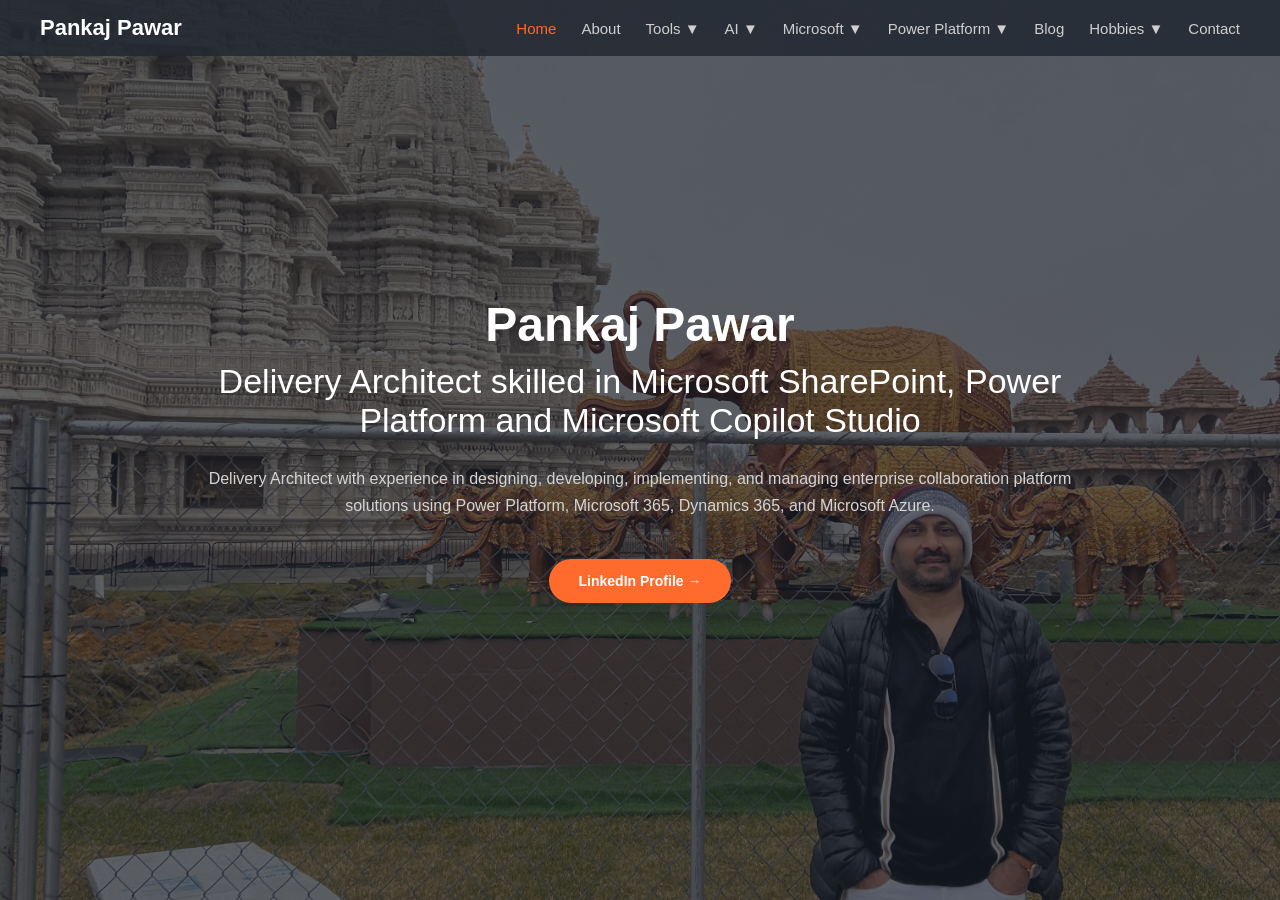
<file: site/Index.html>
<!DOCTYPE html>
<html lang="en">
<head>
  <meta charset="UTF-8" />
  <title>Pankaj Pawar | Portfolio</title>

  <style>
    /* RESET */
    * {
      margin: 0;
      padding: 0;
      box-sizing: border-box;
      font-family: "Segoe UI", Arial, sans-serif;
    }

    body {
      color: #fff;
    }

    /* NAVBAR */
    header {
      position: fixed;
      top: 0;
      width: 100%;
      background: rgba(35, 40, 50, 0.85);
      padding: 15px 40px;
      z-index: 999;
    }

    .nav-container {
      display: flex;
      align-items: center;
      justify-content: space-between;
    }

    .logo {
      font-size: 22px;
      font-weight: 600;
      color: #ffffff;
    }

    nav ul {
      list-style: none;
      display: flex;
      gap: 25px;
    }

    nav ul li {
      font-size: 15px;
      cursor: pointer;
      color: #cfcfcf;
    }

    nav ul li.active,
    nav ul li:hover {
      color: #ff6b2c;
    }

    /* HERO SECTION */
    .hero {
      height: 100vh;
      background:
        linear-gradient(
          rgba(25, 30, 40, 0.7),
          rgba(25, 30, 40, 0.7)
        ),
        url("assets/images/hero-bg.jpeg") center/cover no-repeat;
      display: flex;
      align-items: center;
      justify-content: center;
      text-align: center;
      padding: 0 20px;
    }

    .hero-content {
      max-width: 900px;
    }

    .hero-content h1 {
      font-size: 48px;
      font-weight: 600;
      margin-bottom: 10px;
    }

    .hero-content h2 {
      font-size: 34px;
      font-weight: 400;
      margin-bottom: 25px;
    }

    .hero-content p {
      font-size: 16px;
      line-height: 1.7;
      color: #d4d4d4;
      margin-bottom: 40px;
    }

    /* BUTTON */
    .cta-btn {
      background: #ff6b2c;
      color: #fff;
      padding: 14px 30px;
      border-radius: 25px;
      font-size: 14px;
      text-decoration: none;
      font-weight: 600;
      display: inline-block;
      transition: background 0.3s ease;
    }

    .cta-btn:hover {
      background: #e85a1f;
    }

    /* RESPONSIVE */
    @media (max-width: 768px) {
      .hero-content h1 {
        font-size: 36px;
      }
      .hero-content h2 {
        font-size: 26px;
      }
      nav ul {
        display: none; /* simple mobile handling for now */
      }
    }
  </style>
</head>

<body>

  <!-- NAVIGATION -->
  <header>
    <div class="nav-container">
      <div class="logo">Pankaj Pawar</div>
      <nav>
        <ul>
          <li class="active">Home</li>
          <li>About</li>
          <li>Tools ▼</li>
          <li>AI ▼</li>
          <li>Microsoft ▼</li>
          <li>Power Platform ▼</li>
          <li>Blog</li>
          <li>Hobbies ▼</li>
          <li>Contact</li>
        </ul>
      </nav>
    </div>
  </header>

  <!-- HERO -->
  <section class="hero">
    <div class="hero-content">
      <h1>Pankaj Pawar</h1>
      <h2>Delivery Architect skilled in Microsoft SharePoint, Power Platform and Microsoft Copilot Studio</h2>

      <p>
        Delivery Architect with experience in designing, developing,
        implementing, and managing enterprise collaboration platform solutions
        using Power Platform, Microsoft 365, Dynamics 365, and Microsoft Azure.
      </p>

      <a
        class="cta-btn"
        href="https://www.linkedin.com/in/pankaj-pawar-1935138a/"
        target="_blank"
      >
        LinkedIn Profile →
      </a>
    </div>
  </section>

</body>
</html>
</file>
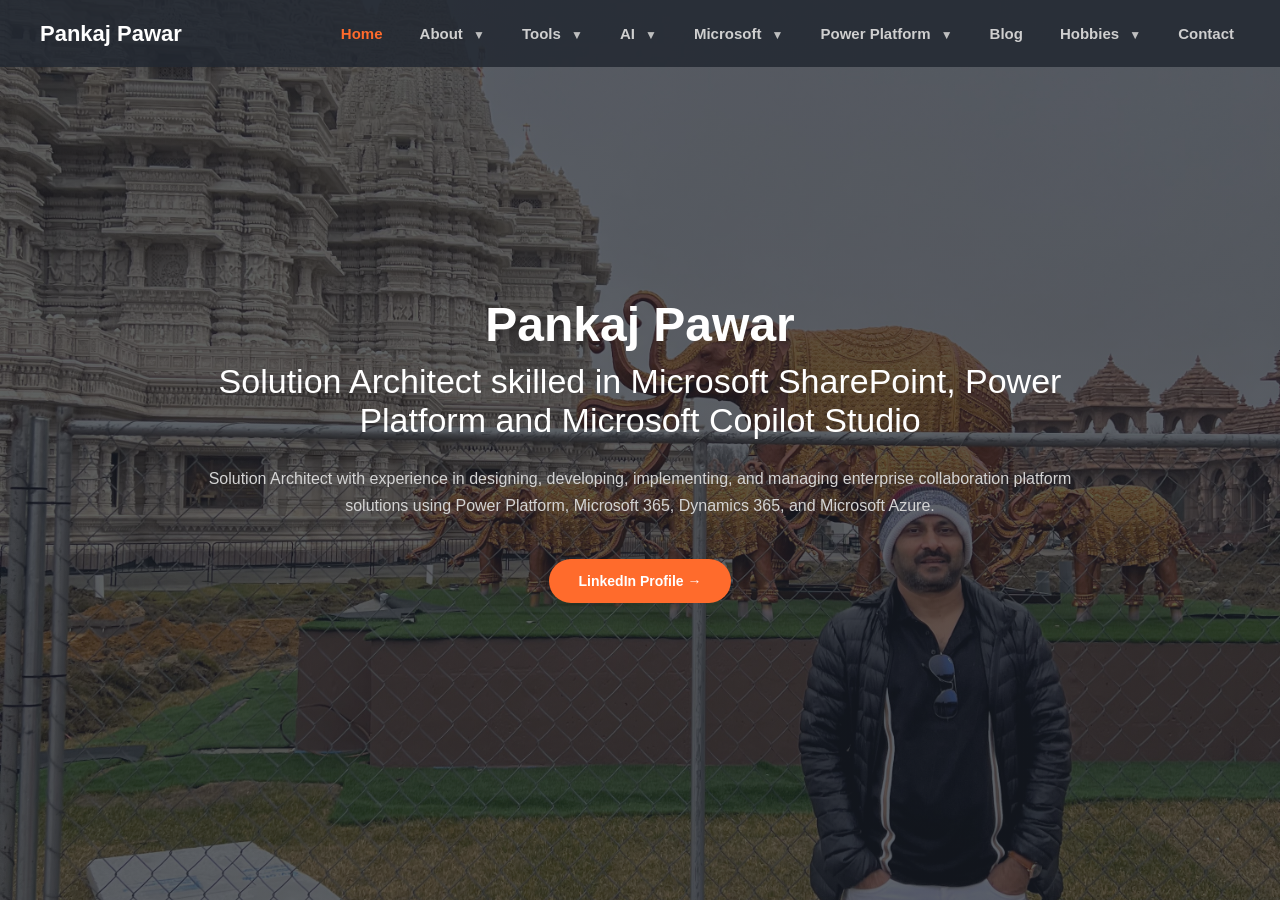
<file: site/index.html>
<!DOCTYPE html>
<html lang="en">
<head>
  <meta charset="UTF-8" />
  <title>Pankaj Pawar | Portfolio</title>

  <!-- Link external CSS -->
  <link rel="stylesheet" href="assets/css/style.css" />
</head>

<body>

  <!-- NAVIGATION -->
  <header>
    <div class="nav-container">
      <div class="logo">Pankaj Pawar</div>
      <nav>
        <ul class="nav-menu">

          <li><a class="active" href="#">Home</a></li>

          <!-- About with dropdown -->
          <li class="has-dropdown">
            <a href="#">
              About <span class="caret">▼</span>
            </a>
            <ul class="dropdown-menu">
              <li><a href="profile.html">Profile</a></li>
              <li><a href="volunteering.html">Volunteering</a></li>
              <li><a href="achievements.html">Star Adoption</a></li>
              <li><a href="achievements.html">Achievements</a></li>
              <li><a href="achievements.html">Credentials</a></li>
              <li><a href="#">Global Profile</a></li>
              <li><a href="#">Charities</a></li>
              <li><a href="#">Repos and Gists</a></li>
            </ul>
          </li>

          <!-- Tools with dropdown -->
          <li class="has-dropdown">
            <a href="#">Tools <span class="caret">▼</span></a>
            <ul class="dropdown-menu">
              <li><a href="#">SPFx</a></li>
              <li><a href="#">Power Automate</a></li>
              <li><a href="#">Power Apps</a></li>
              <li><a href="#">Power BI</a></li>
            </ul>
          </li>

          <!-- AI with dropdown -->
          <li class="has-dropdown">
            <a href="#">AI <span class="caret">▼</span></a>
            <ul class="dropdown-menu">
              <li><a href="#">Copilot Agents</a></li>
              <li><a href="#">Prompt Library</a></li>
              <li><a href="#">RAG Notes</a></li>
            </ul>
          </li>

          <!-- Microsoft with dropdown -->
          <li class="has-dropdown">
            <a href="#">Microsoft <span class="caret">▼</span></a>
            <ul class="dropdown-menu">
              <li><a href="#">Microsoft 365</a></li>
              <li><a href="#">SharePoint Online</a></li>
              <li><a href="#">Graph API</a></li>
            </ul>
          </li>

          <!-- Power Platform with dropdown -->
          <li class="has-dropdown">
            <a href="#">Power Platform <span class="caret">▼</span></a>
            <ul class="dropdown-menu">
              <li><a href="#">ALM & DevOps</a></li>
              <li><a href="#">CoE Setup</a></li>
              <li><a href="#">Governance</a></li>
            </ul>
          </li>

          <li><a href="#">Blog</a></li>

          <!-- Hobbies with dropdown -->
          <li class="has-dropdown">
            <a href="#">Hobbies <span class="caret">▼</span></a>
            <ul class="dropdown-menu">
              <li><a href="#">Travel</a></li>
              <li><a href="#">Reading</a></li>
              <li><a href="#">Music</a></li>
            </ul>
          </li>

          <li><a href="#">Contact</a></li>

        </ul>
      </nav>
    </div>
  </header>

  <!-- HERO -->
  <section class="hero">
    <div class="hero-content">
      <h1>Pankaj Pawar</h1>
      <h2>Solution Architect skilled in Microsoft SharePoint, Power Platform and Microsoft Copilot Studio</h2>

      <p>
        Solution Architect with experience in designing, developing,
        implementing, and managing enterprise collaboration platform solutions
        using Power Platform, Microsoft 365, Dynamics 365, and Microsoft Azure.
      </p>

      <a
        class="cta-btn"
        href="https://www.linkedin.com/in/pankaj-pawar-1935138a/"
        target="_blank"
        rel="noopener noreferrer"
      >
        LinkedIn Profile →
      </a>
    </div>
  </section>

</body>
</html>
</file>
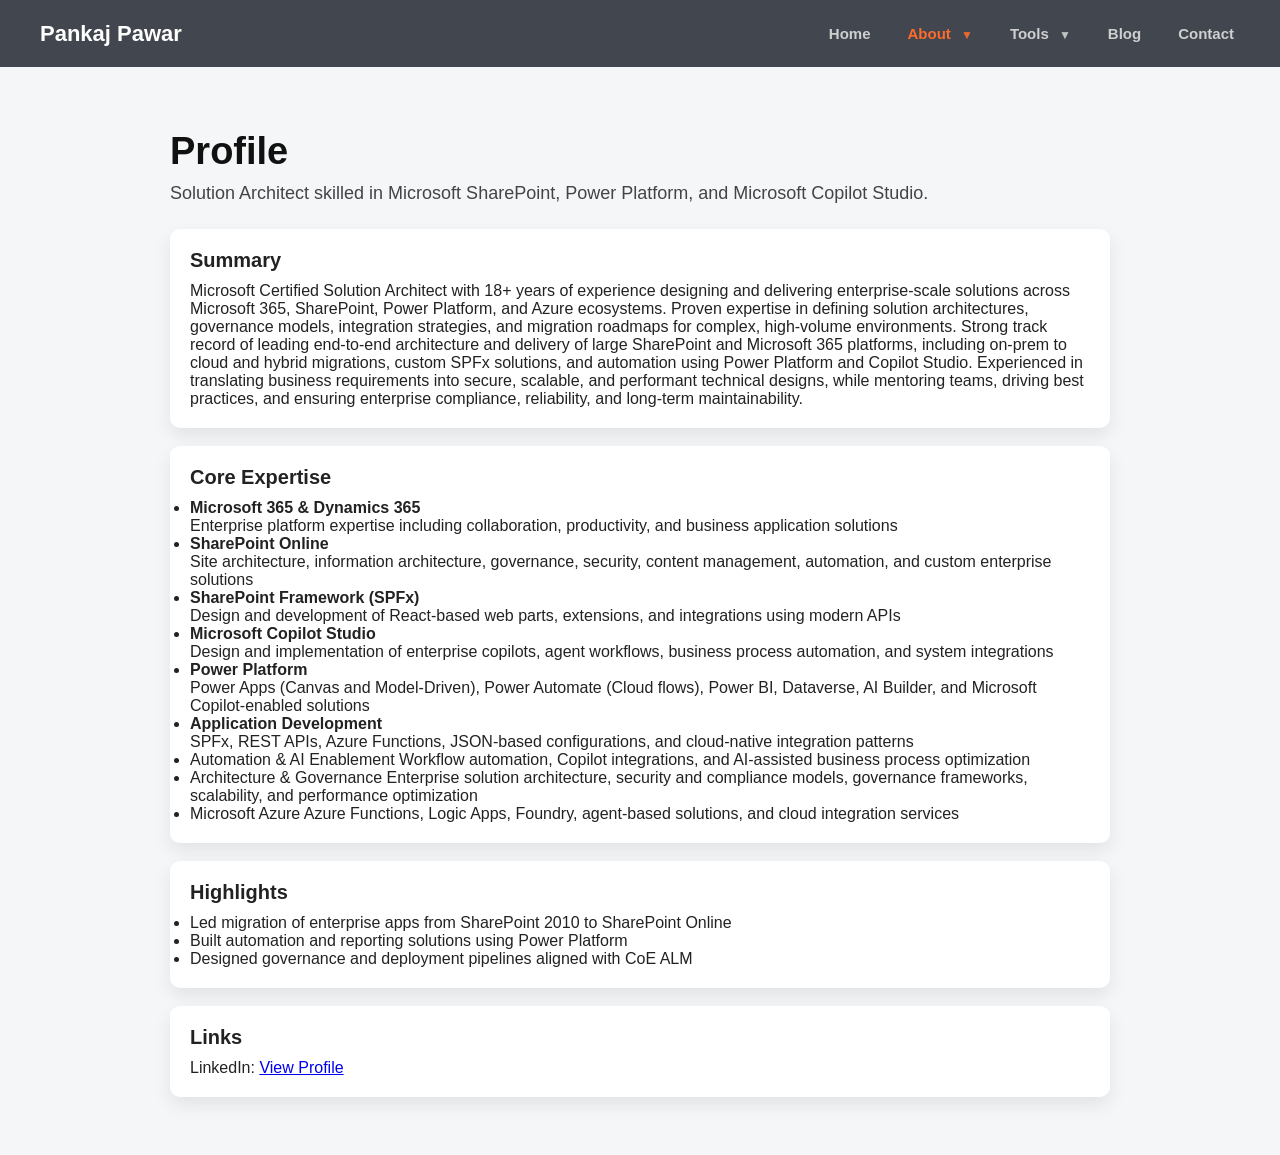
<file: site/profile.html>
<!DOCTYPE html>
<html lang="en">
<head>
  <meta charset="UTF-8" />
  <title>Pankaj Pawar | Profile</title>
  <link rel="stylesheet" href="assets/css/style.css" />
</head>

<body>

  <!-- NAVIGATION (copy same nav from index.html) -->
  <header>
    <div class="nav-container">
      <div class="logo">Pankaj Pawar</div>

      <nav>
        <ul class="nav-menu">

          <li><a href="index.html">Home</a></li>

          <li class="has-dropdown">
            <a class="active" href="#">About <span class="caret">▼</span></a>
            <ul class="dropdown-menu">
              <li><a class="sub-active" href="profile.html">Profile</a></li>
              <li><a href="volunteering.html">Volunteering</a></li>
              <li><a href="achievements.html">Achievements</a></li>
              <li><a href="credentials.html">Credentials</a></li>
            </ul>
          </li>

          <li class="has-dropdown">
            <a href="#">Tools <span class="caret">▼</span></a>
            <ul class="dropdown-menu">
              <li><a href="spfx.html">SPFx</a></li>
              <li><a href="powerapps.html">Power Apps</a></li>
              <li><a href="powerautomate.html">Power Automate</a></li>
              <li><a href="powerbi.html">Power BI</a></li>
            </ul>
          </li>

          <li><a href="blog.html">Blog</a></li>
          <li><a href="contact.html">Contact</a></li>

        </ul>
      </nav>

    </div>
  </header>

  <!-- PAGE CONTENT -->
  <main class="page">
    <div class="page-container">
      <h1>Profile</h1>

      <p class="lead">
        Solution Architect skilled in Microsoft SharePoint, Power Platform, and Microsoft Copilot Studio.
      </p>

      <section class="card">
        <h2>Summary</h2>
        <p>
          Microsoft Certified Solution Architect with 18+ years of experience designing and delivering enterprise-scale solutions across Microsoft 365, SharePoint, Power Platform, and Azure ecosystems. Proven expertise in defining solution architectures, governance models, integration strategies, and migration roadmaps for complex, high-volume environments.
Strong track record of leading end-to-end architecture and delivery of large SharePoint and Microsoft 365 platforms, including on-prem to cloud and hybrid migrations, custom SPFx solutions, and automation using Power Platform and Copilot Studio. Experienced in translating business requirements into secure, scalable, and performant technical designs, while mentoring teams, driving best practices, and ensuring enterprise compliance, reliability, and long-term maintainability.
        </p>
      </section>

        <section class="card">
        <h2>Core Expertise</h2>

        <ul class="expertise-list">
            <li>
            <span class="expertise-title"><b>Microsoft 365 &amp; Dynamics 365</b></span>
            <span class="expertise-desc">
                <br>Enterprise platform expertise including collaboration, productivity, and business application solutions</br>
            </span>
            </li>

            <li>
            <span class="expertise-title"><b>SharePoint Online</b></span>
            <span class="expertise-desc">
                <br>Site architecture, information architecture, governance, security, content management, automation, and custom enterprise solutions</br>
            </span>
            </li>

            <li>
            <span class="expertise-title"><b>SharePoint Framework (SPFx)</b></span>
            <span class="expertise-desc">
                <br>Design and development of React-based web parts, extensions, and integrations using modern APIs</br>
            </span>
            </li>

            <li>
            <span class="expertise-title"><b>Microsoft Copilot Studio</b></span>
            <span class="expertise-desc">
               <br> Design and implementation of enterprise copilots, agent workflows, business process automation, and system integrations</br>
            </span>
            </li>

            <li>
            <span class="expertise-title"><b>Power Platform</b></span>
            <span class="expertise-desc">
                <br>Power Apps (Canvas and Model-Driven), Power Automate (Cloud flows), Power BI, Dataverse, AI Builder, and Microsoft Copilot-enabled solutions</br>
            </span>
            </li>

            <li>
            <span class="expertise-title"><b>Application Development</b></span>
            <span class="expertise-desc">
                <br>SPFx, REST APIs, Azure Functions, JSON-based configurations, and cloud-native integration patterns</br>
            </span>
            </li>

            <li>
            <span class="expertise-title">Automation &amp; AI Enablement</span>
            <span class="expertise-desc">
                Workflow automation, Copilot integrations, and AI-assisted business process optimization
            </span>
            </li>

            <li>
            <span class="expertise-title">Architecture &amp; Governance</span>
            <span class="expertise-desc">
                Enterprise solution architecture, security and compliance models, governance frameworks, scalability, and performance optimization
            </span>
            </li>

            <li>
            <span class="expertise-title">Microsoft Azure</span>
            <span class="expertise-desc">
                Azure Functions, Logic Apps, Foundry, agent-based solutions, and cloud integration services
            </span>
            </li>
        </ul>
        </section>

      <section class="card">
        <h2>Highlights</h2>
        <ul>
          <li>Led migration of enterprise apps from SharePoint 2010 to SharePoint Online</li>
          <li>Built automation and reporting solutions using Power Platform</li>
          <li>Designed governance and deployment pipelines aligned with CoE ALM</li>
        </ul>
      </section>

      <section class="card">
        <h2>Links</h2>
        <p>
          LinkedIn:
          <a href="https://www.linkedin.com/in/pankaj-pawar-1935138a/" target="_blank" rel="noopener noreferrer">
            View Profile
          </a>
        </p>
      </section>

    </div>
  </main>

</body>
</html>
</file>
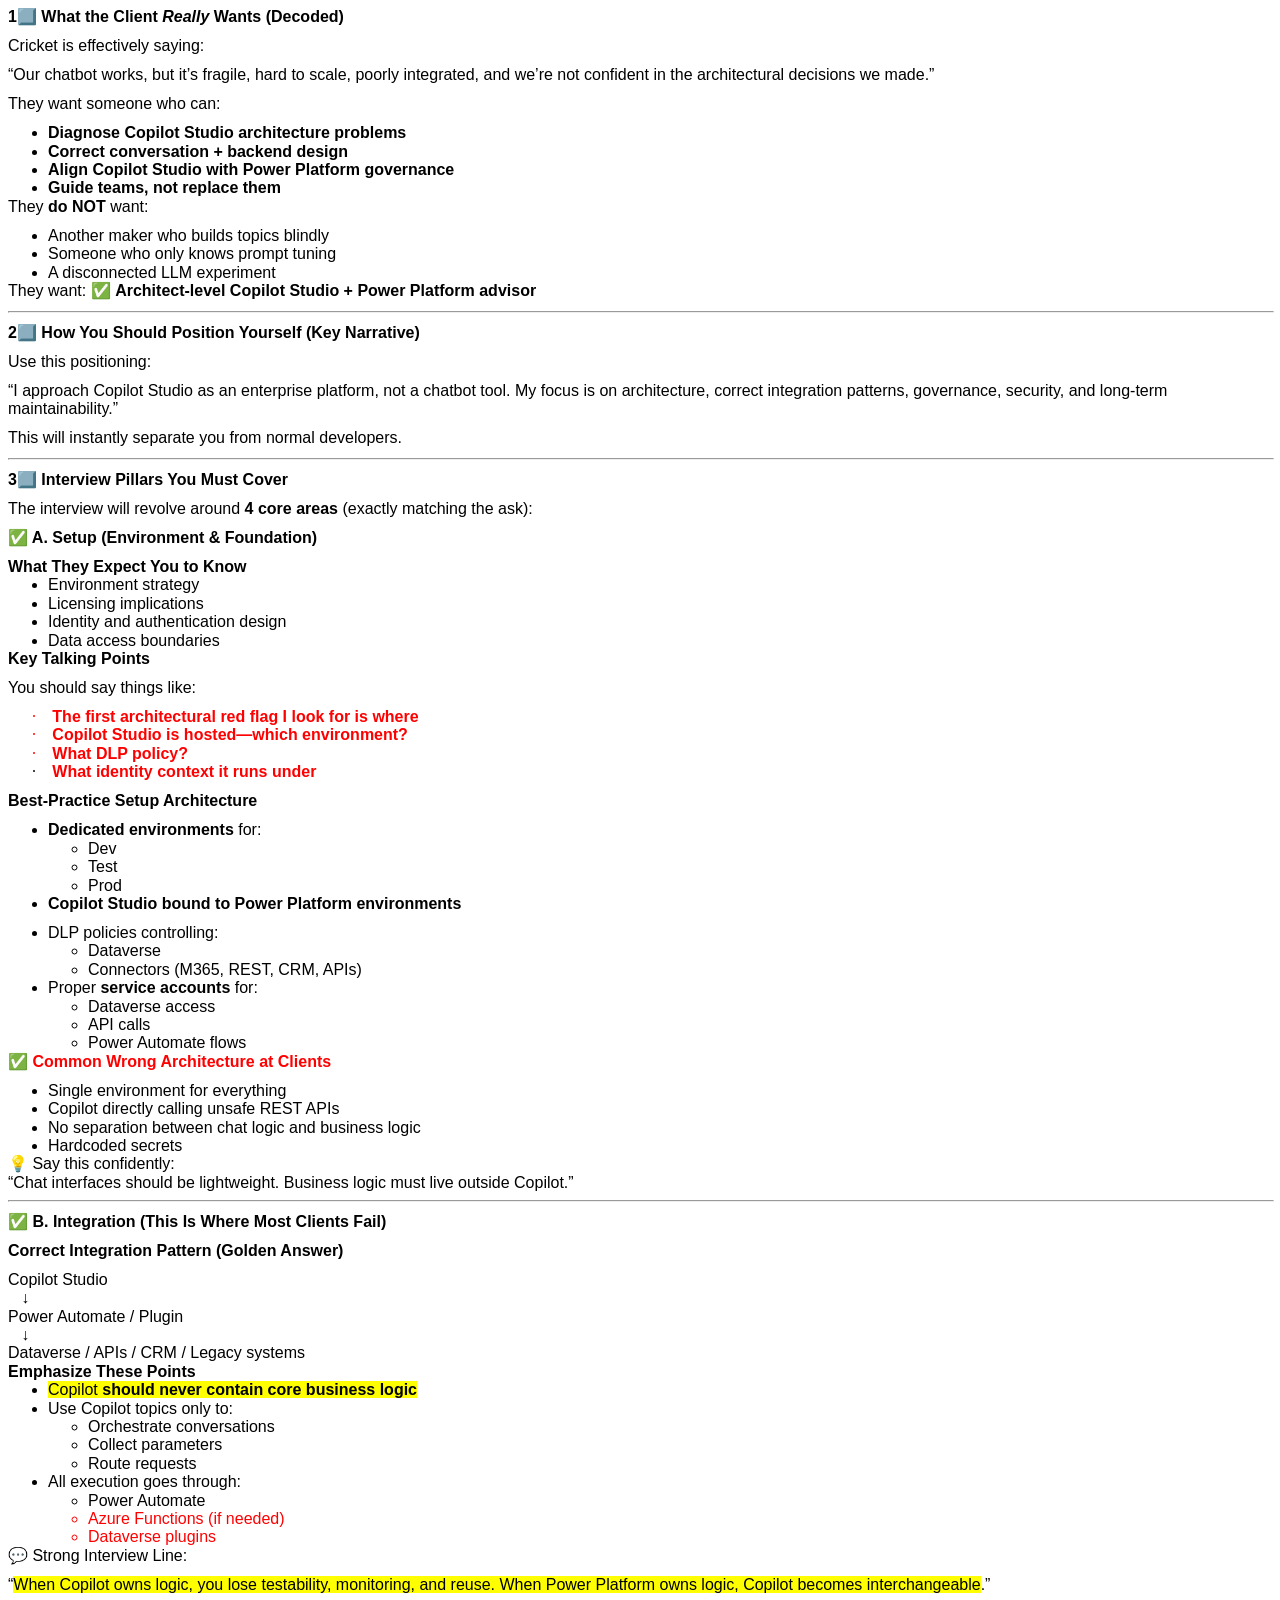
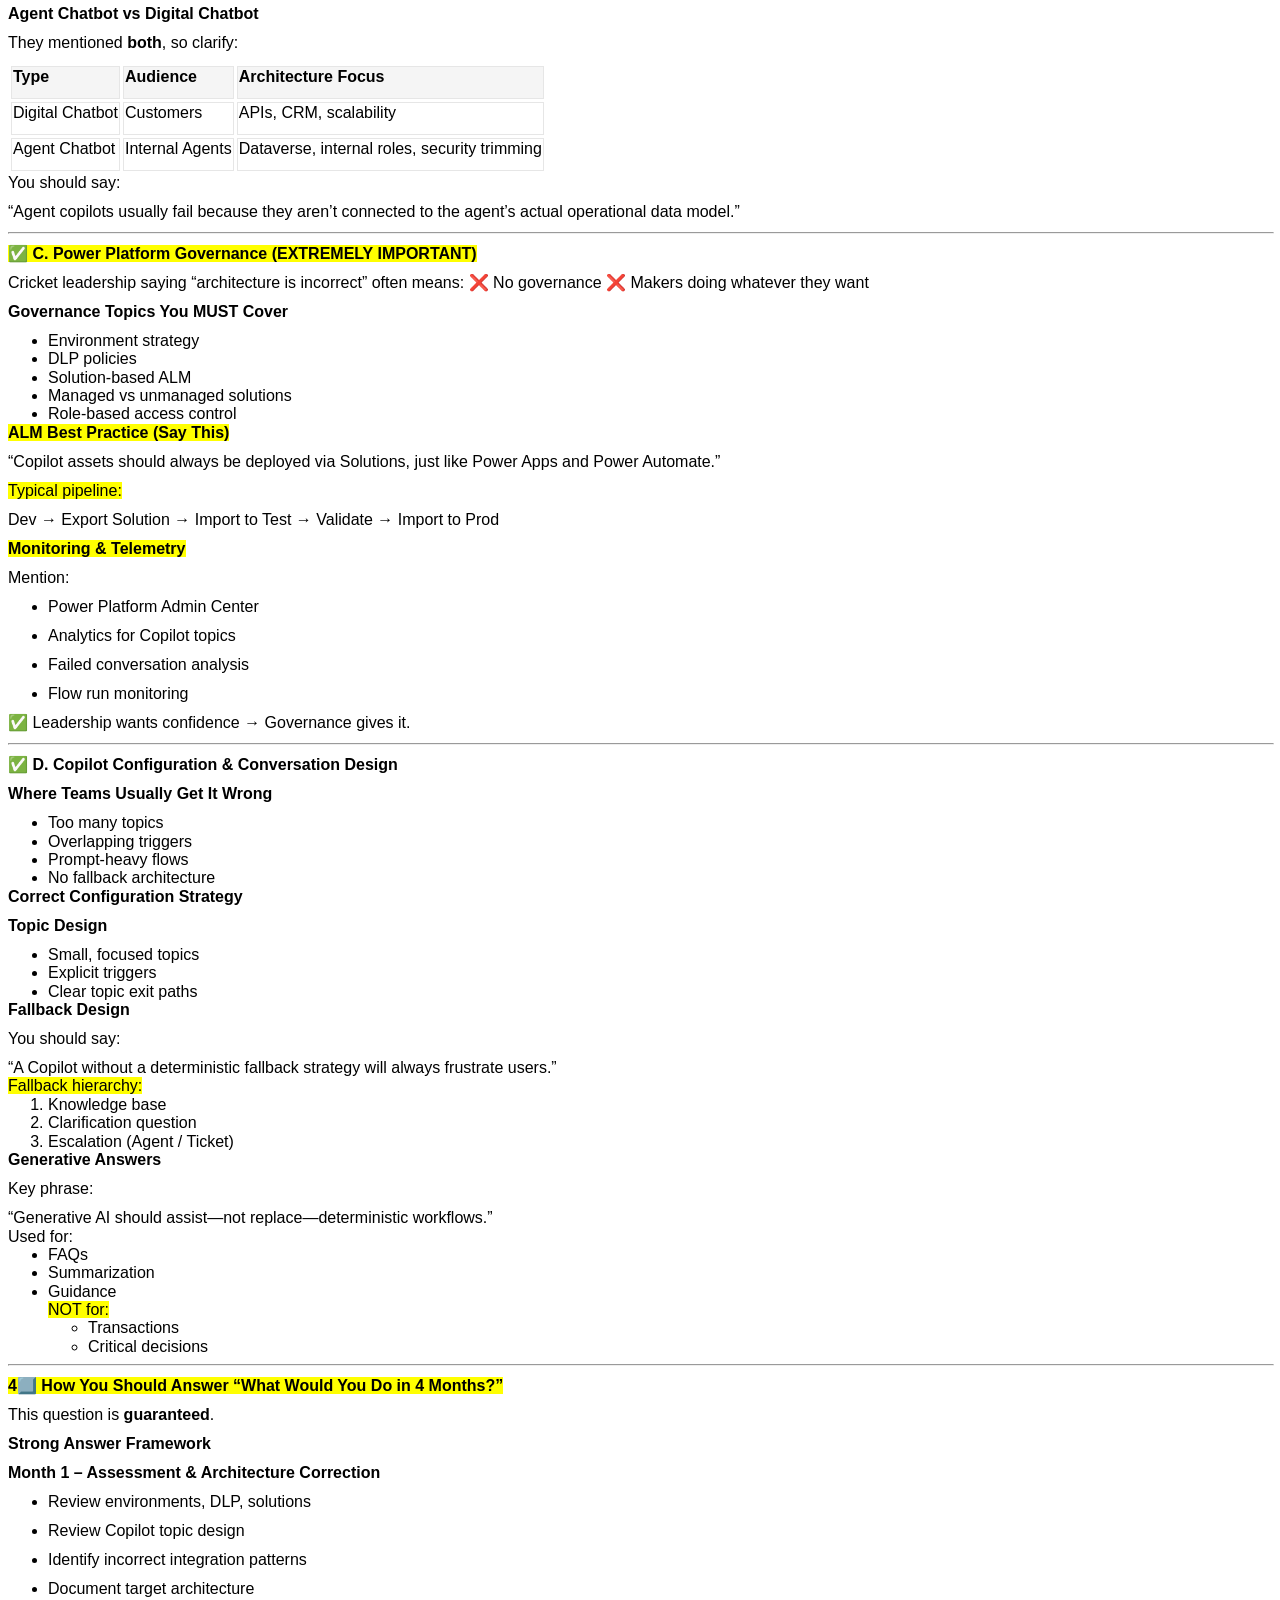
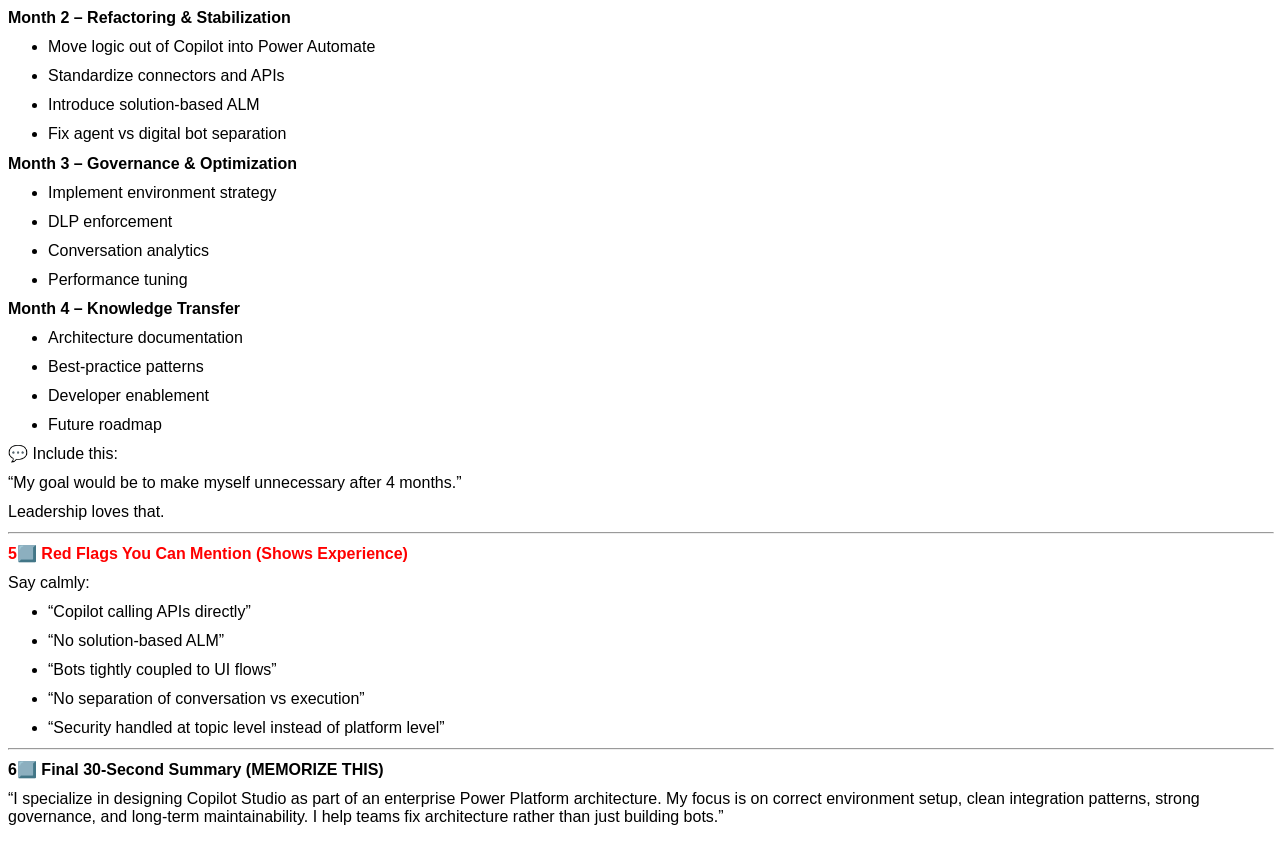
<file: learning-notes/copilot/Structured_Interview_Prep_html.htm>
<html xmlns:v="urn:schemas-microsoft-com:vml"
xmlns:o="urn:schemas-microsoft-com:office:office"
xmlns:w="urn:schemas-microsoft-com:office:word"
xmlns:m="http://schemas.microsoft.com/office/2004/12/omml"
xmlns="http://www.w3.org/TR/REC-html40">

<head>
<meta http-equiv=Content-Type content="text/html; charset=windows-1252">
<meta name=ProgId content=Word.Document>
<meta name=Generator content="Microsoft Word 15">
<meta name=Originator content="Microsoft Word 15">
<link rel=File-List href="Structured_Interview_Prep_html_files/filelist.xml">
<link rel=Edit-Time-Data
href="Structured_Interview_Prep_html_files/editdata.mso">
<!--[if !mso]>
<style>
v\:* {behavior:url(#default#VML);}
o\:* {behavior:url(#default#VML);}
w\:* {behavior:url(#default#VML);}
.shape {behavior:url(#default#VML);}
</style>
<![endif]--><!--[if gte mso 9]><xml>
 <o:DocumentProperties>
  <o:Author>Pawar, Pankaj Sajjanrao</o:Author>
  <o:LastAuthor>Pawar, Pankaj Sajjanrao</o:LastAuthor>
  <o:Revision>2</o:Revision>
  <o:TotalTime>1</o:TotalTime>
  <o:Created>2026-04-12T21:50:00Z</o:Created>
  <o:LastSaved>2026-04-12T21:50:00Z</o:LastSaved>
  <o:Pages>1</o:Pages>
  <o:Words>845</o:Words>
  <o:Characters>4845</o:Characters>
  <o:Company>Capgemini</o:Company>
  <o:Lines>167</o:Lines>
  <o:Paragraphs>135</o:Paragraphs>
  <o:CharactersWithSpaces>5555</o:CharactersWithSpaces>
  <o:Version>16.00</o:Version>
 </o:DocumentProperties>
 <o:OfficeDocumentSettings>
  <o:AllowPNG/>
 </o:OfficeDocumentSettings>
</xml><![endif]-->
<link rel=themeData href="Structured_Interview_Prep_html_files/themedata.thmx">
<link rel=colorSchemeMapping
href="Structured_Interview_Prep_html_files/colorschememapping.xml">
<!--[if gte mso 9]><xml>
 <w:WordDocument>
  <w:SpellingState>Clean</w:SpellingState>
  <w:GrammarState>Clean</w:GrammarState>
  <w:TrackMoves>false</w:TrackMoves>
  <w:TrackFormatting/>
  <w:PunctuationKerning/>
  <w:ValidateAgainstSchemas/>
  <w:SaveIfXMLInvalid>false</w:SaveIfXMLInvalid>
  <w:IgnoreMixedContent>false</w:IgnoreMixedContent>
  <w:AlwaysShowPlaceholderText>false</w:AlwaysShowPlaceholderText>
  <w:DoNotPromoteQF/>
  <w:LidThemeOther>EN-US</w:LidThemeOther>
  <w:LidThemeAsian>X-NONE</w:LidThemeAsian>
  <w:LidThemeComplexScript>X-NONE</w:LidThemeComplexScript>
  <w:Compatibility>
   <w:BreakWrappedTables/>
   <w:SnapToGridInCell/>
   <w:WrapTextWithPunct/>
   <w:UseAsianBreakRules/>
   <w:DontGrowAutofit/>
   <w:SplitPgBreakAndParaMark/>
   <w:EnableOpenTypeKerning/>
   <w:DontFlipMirrorIndents/>
   <w:OverrideTableStyleHps/>
  </w:Compatibility>
  <m:mathPr>
   <m:mathFont m:val="Cambria Math"/>
   <m:brkBin m:val="before"/>
   <m:brkBinSub m:val="&#45;-"/>
   <m:smallFrac m:val="off"/>
   <m:dispDef/>
   <m:lMargin m:val="0"/>
   <m:rMargin m:val="0"/>
   <m:defJc m:val="centerGroup"/>
   <m:wrapIndent m:val="1440"/>
   <m:intLim m:val="subSup"/>
   <m:naryLim m:val="undOvr"/>
  </m:mathPr></w:WordDocument>
</xml><![endif]--><!--[if gte mso 9]><xml>
 <w:LatentStyles DefLockedState="false" DefUnhideWhenUsed="false"
  DefSemiHidden="false" DefQFormat="false" DefPriority="99"
  LatentStyleCount="376">
  <w:LsdException Locked="false" Priority="0" QFormat="true" Name="Normal"/>
  <w:LsdException Locked="false" Priority="9" QFormat="true" Name="heading 1"/>
  <w:LsdException Locked="false" Priority="9" SemiHidden="true"
   UnhideWhenUsed="true" QFormat="true" Name="heading 2"/>
  <w:LsdException Locked="false" Priority="9" SemiHidden="true"
   UnhideWhenUsed="true" QFormat="true" Name="heading 3"/>
  <w:LsdException Locked="false" Priority="9" SemiHidden="true"
   UnhideWhenUsed="true" QFormat="true" Name="heading 4"/>
  <w:LsdException Locked="false" Priority="9" SemiHidden="true"
   UnhideWhenUsed="true" QFormat="true" Name="heading 5"/>
  <w:LsdException Locked="false" Priority="9" SemiHidden="true"
   UnhideWhenUsed="true" QFormat="true" Name="heading 6"/>
  <w:LsdException Locked="false" Priority="9" SemiHidden="true"
   UnhideWhenUsed="true" QFormat="true" Name="heading 7"/>
  <w:LsdException Locked="false" Priority="9" SemiHidden="true"
   UnhideWhenUsed="true" QFormat="true" Name="heading 8"/>
  <w:LsdException Locked="false" Priority="9" SemiHidden="true"
   UnhideWhenUsed="true" QFormat="true" Name="heading 9"/>
  <w:LsdException Locked="false" SemiHidden="true" UnhideWhenUsed="true"
   Name="index 1"/>
  <w:LsdException Locked="false" SemiHidden="true" UnhideWhenUsed="true"
   Name="index 2"/>
  <w:LsdException Locked="false" SemiHidden="true" UnhideWhenUsed="true"
   Name="index 3"/>
  <w:LsdException Locked="false" SemiHidden="true" UnhideWhenUsed="true"
   Name="index 4"/>
  <w:LsdException Locked="false" SemiHidden="true" UnhideWhenUsed="true"
   Name="index 5"/>
  <w:LsdException Locked="false" SemiHidden="true" UnhideWhenUsed="true"
   Name="index 6"/>
  <w:LsdException Locked="false" SemiHidden="true" UnhideWhenUsed="true"
   Name="index 7"/>
  <w:LsdException Locked="false" SemiHidden="true" UnhideWhenUsed="true"
   Name="index 8"/>
  <w:LsdException Locked="false" SemiHidden="true" UnhideWhenUsed="true"
   Name="index 9"/>
  <w:LsdException Locked="false" Priority="39" SemiHidden="true"
   UnhideWhenUsed="true" Name="toc 1"/>
  <w:LsdException Locked="false" Priority="39" SemiHidden="true"
   UnhideWhenUsed="true" Name="toc 2"/>
  <w:LsdException Locked="false" Priority="39" SemiHidden="true"
   UnhideWhenUsed="true" Name="toc 3"/>
  <w:LsdException Locked="false" Priority="39" SemiHidden="true"
   UnhideWhenUsed="true" Name="toc 4"/>
  <w:LsdException Locked="false" Priority="39" SemiHidden="true"
   UnhideWhenUsed="true" Name="toc 5"/>
  <w:LsdException Locked="false" Priority="39" SemiHidden="true"
   UnhideWhenUsed="true" Name="toc 6"/>
  <w:LsdException Locked="false" Priority="39" SemiHidden="true"
   UnhideWhenUsed="true" Name="toc 7"/>
  <w:LsdException Locked="false" Priority="39" SemiHidden="true"
   UnhideWhenUsed="true" Name="toc 8"/>
  <w:LsdException Locked="false" Priority="39" SemiHidden="true"
   UnhideWhenUsed="true" Name="toc 9"/>
  <w:LsdException Locked="false" SemiHidden="true" UnhideWhenUsed="true"
   Name="Normal Indent"/>
  <w:LsdException Locked="false" SemiHidden="true" UnhideWhenUsed="true"
   Name="footnote text"/>
  <w:LsdException Locked="false" SemiHidden="true" UnhideWhenUsed="true"
   Name="annotation text"/>
  <w:LsdException Locked="false" SemiHidden="true" UnhideWhenUsed="true"
   Name="header"/>
  <w:LsdException Locked="false" SemiHidden="true" UnhideWhenUsed="true"
   Name="footer"/>
  <w:LsdException Locked="false" SemiHidden="true" UnhideWhenUsed="true"
   Name="index heading"/>
  <w:LsdException Locked="false" Priority="35" SemiHidden="true"
   UnhideWhenUsed="true" QFormat="true" Name="caption"/>
  <w:LsdException Locked="false" SemiHidden="true" UnhideWhenUsed="true"
   Name="table of figures"/>
  <w:LsdException Locked="false" SemiHidden="true" UnhideWhenUsed="true"
   Name="envelope address"/>
  <w:LsdException Locked="false" SemiHidden="true" UnhideWhenUsed="true"
   Name="envelope return"/>
  <w:LsdException Locked="false" SemiHidden="true" UnhideWhenUsed="true"
   Name="footnote reference"/>
  <w:LsdException Locked="false" SemiHidden="true" UnhideWhenUsed="true"
   Name="annotation reference"/>
  <w:LsdException Locked="false" SemiHidden="true" UnhideWhenUsed="true"
   Name="line number"/>
  <w:LsdException Locked="false" SemiHidden="true" UnhideWhenUsed="true"
   Name="page number"/>
  <w:LsdException Locked="false" SemiHidden="true" UnhideWhenUsed="true"
   Name="endnote reference"/>
  <w:LsdException Locked="false" SemiHidden="true" UnhideWhenUsed="true"
   Name="endnote text"/>
  <w:LsdException Locked="false" SemiHidden="true" UnhideWhenUsed="true"
   Name="table of authorities"/>
  <w:LsdException Locked="false" SemiHidden="true" UnhideWhenUsed="true"
   Name="macro"/>
  <w:LsdException Locked="false" SemiHidden="true" UnhideWhenUsed="true"
   Name="toa heading"/>
  <w:LsdException Locked="false" SemiHidden="true" UnhideWhenUsed="true"
   Name="List"/>
  <w:LsdException Locked="false" SemiHidden="true" UnhideWhenUsed="true"
   Name="List Bullet"/>
  <w:LsdException Locked="false" SemiHidden="true" UnhideWhenUsed="true"
   Name="List Number"/>
  <w:LsdException Locked="false" SemiHidden="true" UnhideWhenUsed="true"
   Name="List 2"/>
  <w:LsdException Locked="false" SemiHidden="true" UnhideWhenUsed="true"
   Name="List 3"/>
  <w:LsdException Locked="false" SemiHidden="true" UnhideWhenUsed="true"
   Name="List 4"/>
  <w:LsdException Locked="false" SemiHidden="true" UnhideWhenUsed="true"
   Name="List 5"/>
  <w:LsdException Locked="false" SemiHidden="true" UnhideWhenUsed="true"
   Name="List Bullet 2"/>
  <w:LsdException Locked="false" SemiHidden="true" UnhideWhenUsed="true"
   Name="List Bullet 3"/>
  <w:LsdException Locked="false" SemiHidden="true" UnhideWhenUsed="true"
   Name="List Bullet 4"/>
  <w:LsdException Locked="false" SemiHidden="true" UnhideWhenUsed="true"
   Name="List Bullet 5"/>
  <w:LsdException Locked="false" SemiHidden="true" UnhideWhenUsed="true"
   Name="List Number 2"/>
  <w:LsdException Locked="false" SemiHidden="true" UnhideWhenUsed="true"
   Name="List Number 3"/>
  <w:LsdException Locked="false" SemiHidden="true" UnhideWhenUsed="true"
   Name="List Number 4"/>
  <w:LsdException Locked="false" SemiHidden="true" UnhideWhenUsed="true"
   Name="List Number 5"/>
  <w:LsdException Locked="false" Priority="10" QFormat="true" Name="Title"/>
  <w:LsdException Locked="false" SemiHidden="true" UnhideWhenUsed="true"
   Name="Closing"/>
  <w:LsdException Locked="false" SemiHidden="true" UnhideWhenUsed="true"
   Name="Signature"/>
  <w:LsdException Locked="false" Priority="1" SemiHidden="true"
   UnhideWhenUsed="true" Name="Default Paragraph Font"/>
  <w:LsdException Locked="false" SemiHidden="true" UnhideWhenUsed="true"
   Name="Body Text"/>
  <w:LsdException Locked="false" SemiHidden="true" UnhideWhenUsed="true"
   Name="Body Text Indent"/>
  <w:LsdException Locked="false" SemiHidden="true" UnhideWhenUsed="true"
   Name="List Continue"/>
  <w:LsdException Locked="false" SemiHidden="true" UnhideWhenUsed="true"
   Name="List Continue 2"/>
  <w:LsdException Locked="false" SemiHidden="true" UnhideWhenUsed="true"
   Name="List Continue 3"/>
  <w:LsdException Locked="false" SemiHidden="true" UnhideWhenUsed="true"
   Name="List Continue 4"/>
  <w:LsdException Locked="false" SemiHidden="true" UnhideWhenUsed="true"
   Name="List Continue 5"/>
  <w:LsdException Locked="false" SemiHidden="true" UnhideWhenUsed="true"
   Name="Message Header"/>
  <w:LsdException Locked="false" Priority="11" QFormat="true" Name="Subtitle"/>
  <w:LsdException Locked="false" SemiHidden="true" UnhideWhenUsed="true"
   Name="Salutation"/>
  <w:LsdException Locked="false" SemiHidden="true" UnhideWhenUsed="true"
   Name="Date"/>
  <w:LsdException Locked="false" SemiHidden="true" UnhideWhenUsed="true"
   Name="Body Text First Indent"/>
  <w:LsdException Locked="false" SemiHidden="true" UnhideWhenUsed="true"
   Name="Body Text First Indent 2"/>
  <w:LsdException Locked="false" SemiHidden="true" UnhideWhenUsed="true"
   Name="Note Heading"/>
  <w:LsdException Locked="false" SemiHidden="true" UnhideWhenUsed="true"
   Name="Body Text 2"/>
  <w:LsdException Locked="false" SemiHidden="true" UnhideWhenUsed="true"
   Name="Body Text 3"/>
  <w:LsdException Locked="false" SemiHidden="true" UnhideWhenUsed="true"
   Name="Body Text Indent 2"/>
  <w:LsdException Locked="false" SemiHidden="true" UnhideWhenUsed="true"
   Name="Body Text Indent 3"/>
  <w:LsdException Locked="false" SemiHidden="true" UnhideWhenUsed="true"
   Name="Block Text"/>
  <w:LsdException Locked="false" SemiHidden="true" UnhideWhenUsed="true"
   Name="Hyperlink"/>
  <w:LsdException Locked="false" SemiHidden="true" UnhideWhenUsed="true"
   Name="FollowedHyperlink"/>
  <w:LsdException Locked="false" Priority="22" QFormat="true" Name="Strong"/>
  <w:LsdException Locked="false" Priority="20" QFormat="true" Name="Emphasis"/>
  <w:LsdException Locked="false" SemiHidden="true" UnhideWhenUsed="true"
   Name="Document Map"/>
  <w:LsdException Locked="false" SemiHidden="true" UnhideWhenUsed="true"
   Name="Plain Text"/>
  <w:LsdException Locked="false" SemiHidden="true" UnhideWhenUsed="true"
   Name="E-mail Signature"/>
  <w:LsdException Locked="false" SemiHidden="true" UnhideWhenUsed="true"
   Name="HTML Top of Form"/>
  <w:LsdException Locked="false" SemiHidden="true" UnhideWhenUsed="true"
   Name="HTML Bottom of Form"/>
  <w:LsdException Locked="false" SemiHidden="true" UnhideWhenUsed="true"
   Name="Normal (Web)"/>
  <w:LsdException Locked="false" SemiHidden="true" UnhideWhenUsed="true"
   Name="HTML Acronym"/>
  <w:LsdException Locked="false" SemiHidden="true" UnhideWhenUsed="true"
   Name="HTML Address"/>
  <w:LsdException Locked="false" SemiHidden="true" UnhideWhenUsed="true"
   Name="HTML Cite"/>
  <w:LsdException Locked="false" SemiHidden="true" UnhideWhenUsed="true"
   Name="HTML Code"/>
  <w:LsdException Locked="false" SemiHidden="true" UnhideWhenUsed="true"
   Name="HTML Definition"/>
  <w:LsdException Locked="false" SemiHidden="true" UnhideWhenUsed="true"
   Name="HTML Keyboard"/>
  <w:LsdException Locked="false" SemiHidden="true" UnhideWhenUsed="true"
   Name="HTML Preformatted"/>
  <w:LsdException Locked="false" SemiHidden="true" UnhideWhenUsed="true"
   Name="HTML Sample"/>
  <w:LsdException Locked="false" SemiHidden="true" UnhideWhenUsed="true"
   Name="HTML Typewriter"/>
  <w:LsdException Locked="false" SemiHidden="true" UnhideWhenUsed="true"
   Name="HTML Variable"/>
  <w:LsdException Locked="false" SemiHidden="true" UnhideWhenUsed="true"
   Name="Normal Table"/>
  <w:LsdException Locked="false" SemiHidden="true" UnhideWhenUsed="true"
   Name="annotation subject"/>
  <w:LsdException Locked="false" SemiHidden="true" UnhideWhenUsed="true"
   Name="No List"/>
  <w:LsdException Locked="false" SemiHidden="true" UnhideWhenUsed="true"
   Name="Outline List 1"/>
  <w:LsdException Locked="false" SemiHidden="true" UnhideWhenUsed="true"
   Name="Outline List 2"/>
  <w:LsdException Locked="false" SemiHidden="true" UnhideWhenUsed="true"
   Name="Outline List 3"/>
  <w:LsdException Locked="false" SemiHidden="true" UnhideWhenUsed="true"
   Name="Table Simple 1"/>
  <w:LsdException Locked="false" SemiHidden="true" UnhideWhenUsed="true"
   Name="Table Simple 2"/>
  <w:LsdException Locked="false" SemiHidden="true" UnhideWhenUsed="true"
   Name="Table Simple 3"/>
  <w:LsdException Locked="false" SemiHidden="true" UnhideWhenUsed="true"
   Name="Table Classic 1"/>
  <w:LsdException Locked="false" SemiHidden="true" UnhideWhenUsed="true"
   Name="Table Classic 2"/>
  <w:LsdException Locked="false" SemiHidden="true" UnhideWhenUsed="true"
   Name="Table Classic 3"/>
  <w:LsdException Locked="false" SemiHidden="true" UnhideWhenUsed="true"
   Name="Table Classic 4"/>
  <w:LsdException Locked="false" SemiHidden="true" UnhideWhenUsed="true"
   Name="Table Colorful 1"/>
  <w:LsdException Locked="false" SemiHidden="true" UnhideWhenUsed="true"
   Name="Table Colorful 2"/>
  <w:LsdException Locked="false" SemiHidden="true" UnhideWhenUsed="true"
   Name="Table Colorful 3"/>
  <w:LsdException Locked="false" SemiHidden="true" UnhideWhenUsed="true"
   Name="Table Columns 1"/>
  <w:LsdException Locked="false" SemiHidden="true" UnhideWhenUsed="true"
   Name="Table Columns 2"/>
  <w:LsdException Locked="false" SemiHidden="true" UnhideWhenUsed="true"
   Name="Table Columns 3"/>
  <w:LsdException Locked="false" SemiHidden="true" UnhideWhenUsed="true"
   Name="Table Columns 4"/>
  <w:LsdException Locked="false" SemiHidden="true" UnhideWhenUsed="true"
   Name="Table Columns 5"/>
  <w:LsdException Locked="false" SemiHidden="true" UnhideWhenUsed="true"
   Name="Table Grid 1"/>
  <w:LsdException Locked="false" SemiHidden="true" UnhideWhenUsed="true"
   Name="Table Grid 2"/>
  <w:LsdException Locked="false" SemiHidden="true" UnhideWhenUsed="true"
   Name="Table Grid 3"/>
  <w:LsdException Locked="false" SemiHidden="true" UnhideWhenUsed="true"
   Name="Table Grid 4"/>
  <w:LsdException Locked="false" SemiHidden="true" UnhideWhenUsed="true"
   Name="Table Grid 5"/>
  <w:LsdException Locked="false" SemiHidden="true" UnhideWhenUsed="true"
   Name="Table Grid 6"/>
  <w:LsdException Locked="false" SemiHidden="true" UnhideWhenUsed="true"
   Name="Table Grid 7"/>
  <w:LsdException Locked="false" SemiHidden="true" UnhideWhenUsed="true"
   Name="Table Grid 8"/>
  <w:LsdException Locked="false" SemiHidden="true" UnhideWhenUsed="true"
   Name="Table List 1"/>
  <w:LsdException Locked="false" SemiHidden="true" UnhideWhenUsed="true"
   Name="Table List 2"/>
  <w:LsdException Locked="false" SemiHidden="true" UnhideWhenUsed="true"
   Name="Table List 3"/>
  <w:LsdException Locked="false" SemiHidden="true" UnhideWhenUsed="true"
   Name="Table List 4"/>
  <w:LsdException Locked="false" SemiHidden="true" UnhideWhenUsed="true"
   Name="Table List 5"/>
  <w:LsdException Locked="false" SemiHidden="true" UnhideWhenUsed="true"
   Name="Table List 6"/>
  <w:LsdException Locked="false" SemiHidden="true" UnhideWhenUsed="true"
   Name="Table List 7"/>
  <w:LsdException Locked="false" SemiHidden="true" UnhideWhenUsed="true"
   Name="Table List 8"/>
  <w:LsdException Locked="false" SemiHidden="true" UnhideWhenUsed="true"
   Name="Table 3D effects 1"/>
  <w:LsdException Locked="false" SemiHidden="true" UnhideWhenUsed="true"
   Name="Table 3D effects 2"/>
  <w:LsdException Locked="false" SemiHidden="true" UnhideWhenUsed="true"
   Name="Table 3D effects 3"/>
  <w:LsdException Locked="false" SemiHidden="true" UnhideWhenUsed="true"
   Name="Table Contemporary"/>
  <w:LsdException Locked="false" SemiHidden="true" UnhideWhenUsed="true"
   Name="Table Elegant"/>
  <w:LsdException Locked="false" SemiHidden="true" UnhideWhenUsed="true"
   Name="Table Professional"/>
  <w:LsdException Locked="false" SemiHidden="true" UnhideWhenUsed="true"
   Name="Table Subtle 1"/>
  <w:LsdException Locked="false" SemiHidden="true" UnhideWhenUsed="true"
   Name="Table Subtle 2"/>
  <w:LsdException Locked="false" SemiHidden="true" UnhideWhenUsed="true"
   Name="Table Web 1"/>
  <w:LsdException Locked="false" SemiHidden="true" UnhideWhenUsed="true"
   Name="Table Web 2"/>
  <w:LsdException Locked="false" SemiHidden="true" UnhideWhenUsed="true"
   Name="Table Web 3"/>
  <w:LsdException Locked="false" SemiHidden="true" UnhideWhenUsed="true"
   Name="Balloon Text"/>
  <w:LsdException Locked="false" Priority="39" Name="Table Grid"/>
  <w:LsdException Locked="false" SemiHidden="true" UnhideWhenUsed="true"
   Name="Table Theme"/>
  <w:LsdException Locked="false" SemiHidden="true" Name="Placeholder Text"/>
  <w:LsdException Locked="false" Priority="1" QFormat="true" Name="No Spacing"/>
  <w:LsdException Locked="false" Priority="60" Name="Light Shading"/>
  <w:LsdException Locked="false" Priority="61" Name="Light List"/>
  <w:LsdException Locked="false" Priority="62" Name="Light Grid"/>
  <w:LsdException Locked="false" Priority="63" Name="Medium Shading 1"/>
  <w:LsdException Locked="false" Priority="64" Name="Medium Shading 2"/>
  <w:LsdException Locked="false" Priority="65" Name="Medium List 1"/>
  <w:LsdException Locked="false" Priority="66" Name="Medium List 2"/>
  <w:LsdException Locked="false" Priority="67" Name="Medium Grid 1"/>
  <w:LsdException Locked="false" Priority="68" Name="Medium Grid 2"/>
  <w:LsdException Locked="false" Priority="69" Name="Medium Grid 3"/>
  <w:LsdException Locked="false" Priority="70" Name="Dark List"/>
  <w:LsdException Locked="false" Priority="71" Name="Colorful Shading"/>
  <w:LsdException Locked="false" Priority="72" Name="Colorful List"/>
  <w:LsdException Locked="false" Priority="73" Name="Colorful Grid"/>
  <w:LsdException Locked="false" Priority="60" Name="Light Shading Accent 1"/>
  <w:LsdException Locked="false" Priority="61" Name="Light List Accent 1"/>
  <w:LsdException Locked="false" Priority="62" Name="Light Grid Accent 1"/>
  <w:LsdException Locked="false" Priority="63" Name="Medium Shading 1 Accent 1"/>
  <w:LsdException Locked="false" Priority="64" Name="Medium Shading 2 Accent 1"/>
  <w:LsdException Locked="false" Priority="65" Name="Medium List 1 Accent 1"/>
  <w:LsdException Locked="false" SemiHidden="true" Name="Revision"/>
  <w:LsdException Locked="false" Priority="34" QFormat="true"
   Name="List Paragraph"/>
  <w:LsdException Locked="false" Priority="29" QFormat="true" Name="Quote"/>
  <w:LsdException Locked="false" Priority="30" QFormat="true"
   Name="Intense Quote"/>
  <w:LsdException Locked="false" Priority="66" Name="Medium List 2 Accent 1"/>
  <w:LsdException Locked="false" Priority="67" Name="Medium Grid 1 Accent 1"/>
  <w:LsdException Locked="false" Priority="68" Name="Medium Grid 2 Accent 1"/>
  <w:LsdException Locked="false" Priority="69" Name="Medium Grid 3 Accent 1"/>
  <w:LsdException Locked="false" Priority="70" Name="Dark List Accent 1"/>
  <w:LsdException Locked="false" Priority="71" Name="Colorful Shading Accent 1"/>
  <w:LsdException Locked="false" Priority="72" Name="Colorful List Accent 1"/>
  <w:LsdException Locked="false" Priority="73" Name="Colorful Grid Accent 1"/>
  <w:LsdException Locked="false" Priority="60" Name="Light Shading Accent 2"/>
  <w:LsdException Locked="false" Priority="61" Name="Light List Accent 2"/>
  <w:LsdException Locked="false" Priority="62" Name="Light Grid Accent 2"/>
  <w:LsdException Locked="false" Priority="63" Name="Medium Shading 1 Accent 2"/>
  <w:LsdException Locked="false" Priority="64" Name="Medium Shading 2 Accent 2"/>
  <w:LsdException Locked="false" Priority="65" Name="Medium List 1 Accent 2"/>
  <w:LsdException Locked="false" Priority="66" Name="Medium List 2 Accent 2"/>
  <w:LsdException Locked="false" Priority="67" Name="Medium Grid 1 Accent 2"/>
  <w:LsdException Locked="false" Priority="68" Name="Medium Grid 2 Accent 2"/>
  <w:LsdException Locked="false" Priority="69" Name="Medium Grid 3 Accent 2"/>
  <w:LsdException Locked="false" Priority="70" Name="Dark List Accent 2"/>
  <w:LsdException Locked="false" Priority="71" Name="Colorful Shading Accent 2"/>
  <w:LsdException Locked="false" Priority="72" Name="Colorful List Accent 2"/>
  <w:LsdException Locked="false" Priority="73" Name="Colorful Grid Accent 2"/>
  <w:LsdException Locked="false" Priority="60" Name="Light Shading Accent 3"/>
  <w:LsdException Locked="false" Priority="61" Name="Light List Accent 3"/>
  <w:LsdException Locked="false" Priority="62" Name="Light Grid Accent 3"/>
  <w:LsdException Locked="false" Priority="63" Name="Medium Shading 1 Accent 3"/>
  <w:LsdException Locked="false" Priority="64" Name="Medium Shading 2 Accent 3"/>
  <w:LsdException Locked="false" Priority="65" Name="Medium List 1 Accent 3"/>
  <w:LsdException Locked="false" Priority="66" Name="Medium List 2 Accent 3"/>
  <w:LsdException Locked="false" Priority="67" Name="Medium Grid 1 Accent 3"/>
  <w:LsdException Locked="false" Priority="68" Name="Medium Grid 2 Accent 3"/>
  <w:LsdException Locked="false" Priority="69" Name="Medium Grid 3 Accent 3"/>
  <w:LsdException Locked="false" Priority="70" Name="Dark List Accent 3"/>
  <w:LsdException Locked="false" Priority="71" Name="Colorful Shading Accent 3"/>
  <w:LsdException Locked="false" Priority="72" Name="Colorful List Accent 3"/>
  <w:LsdException Locked="false" Priority="73" Name="Colorful Grid Accent 3"/>
  <w:LsdException Locked="false" Priority="60" Name="Light Shading Accent 4"/>
  <w:LsdException Locked="false" Priority="61" Name="Light List Accent 4"/>
  <w:LsdException Locked="false" Priority="62" Name="Light Grid Accent 4"/>
  <w:LsdException Locked="false" Priority="63" Name="Medium Shading 1 Accent 4"/>
  <w:LsdException Locked="false" Priority="64" Name="Medium Shading 2 Accent 4"/>
  <w:LsdException Locked="false" Priority="65" Name="Medium List 1 Accent 4"/>
  <w:LsdException Locked="false" Priority="66" Name="Medium List 2 Accent 4"/>
  <w:LsdException Locked="false" Priority="67" Name="Medium Grid 1 Accent 4"/>
  <w:LsdException Locked="false" Priority="68" Name="Medium Grid 2 Accent 4"/>
  <w:LsdException Locked="false" Priority="69" Name="Medium Grid 3 Accent 4"/>
  <w:LsdException Locked="false" Priority="70" Name="Dark List Accent 4"/>
  <w:LsdException Locked="false" Priority="71" Name="Colorful Shading Accent 4"/>
  <w:LsdException Locked="false" Priority="72" Name="Colorful List Accent 4"/>
  <w:LsdException Locked="false" Priority="73" Name="Colorful Grid Accent 4"/>
  <w:LsdException Locked="false" Priority="60" Name="Light Shading Accent 5"/>
  <w:LsdException Locked="false" Priority="61" Name="Light List Accent 5"/>
  <w:LsdException Locked="false" Priority="62" Name="Light Grid Accent 5"/>
  <w:LsdException Locked="false" Priority="63" Name="Medium Shading 1 Accent 5"/>
  <w:LsdException Locked="false" Priority="64" Name="Medium Shading 2 Accent 5"/>
  <w:LsdException Locked="false" Priority="65" Name="Medium List 1 Accent 5"/>
  <w:LsdException Locked="false" Priority="66" Name="Medium List 2 Accent 5"/>
  <w:LsdException Locked="false" Priority="67" Name="Medium Grid 1 Accent 5"/>
  <w:LsdException Locked="false" Priority="68" Name="Medium Grid 2 Accent 5"/>
  <w:LsdException Locked="false" Priority="69" Name="Medium Grid 3 Accent 5"/>
  <w:LsdException Locked="false" Priority="70" Name="Dark List Accent 5"/>
  <w:LsdException Locked="false" Priority="71" Name="Colorful Shading Accent 5"/>
  <w:LsdException Locked="false" Priority="72" Name="Colorful List Accent 5"/>
  <w:LsdException Locked="false" Priority="73" Name="Colorful Grid Accent 5"/>
  <w:LsdException Locked="false" Priority="60" Name="Light Shading Accent 6"/>
  <w:LsdException Locked="false" Priority="61" Name="Light List Accent 6"/>
  <w:LsdException Locked="false" Priority="62" Name="Light Grid Accent 6"/>
  <w:LsdException Locked="false" Priority="63" Name="Medium Shading 1 Accent 6"/>
  <w:LsdException Locked="false" Priority="64" Name="Medium Shading 2 Accent 6"/>
  <w:LsdException Locked="false" Priority="65" Name="Medium List 1 Accent 6"/>
  <w:LsdException Locked="false" Priority="66" Name="Medium List 2 Accent 6"/>
  <w:LsdException Locked="false" Priority="67" Name="Medium Grid 1 Accent 6"/>
  <w:LsdException Locked="false" Priority="68" Name="Medium Grid 2 Accent 6"/>
  <w:LsdException Locked="false" Priority="69" Name="Medium Grid 3 Accent 6"/>
  <w:LsdException Locked="false" Priority="70" Name="Dark List Accent 6"/>
  <w:LsdException Locked="false" Priority="71" Name="Colorful Shading Accent 6"/>
  <w:LsdException Locked="false" Priority="72" Name="Colorful List Accent 6"/>
  <w:LsdException Locked="false" Priority="73" Name="Colorful Grid Accent 6"/>
  <w:LsdException Locked="false" Priority="19" QFormat="true"
   Name="Subtle Emphasis"/>
  <w:LsdException Locked="false" Priority="21" QFormat="true"
   Name="Intense Emphasis"/>
  <w:LsdException Locked="false" Priority="31" QFormat="true"
   Name="Subtle Reference"/>
  <w:LsdException Locked="false" Priority="32" QFormat="true"
   Name="Intense Reference"/>
  <w:LsdException Locked="false" Priority="33" QFormat="true" Name="Book Title"/>
  <w:LsdException Locked="false" Priority="37" SemiHidden="true"
   UnhideWhenUsed="true" Name="Bibliography"/>
  <w:LsdException Locked="false" Priority="39" SemiHidden="true"
   UnhideWhenUsed="true" QFormat="true" Name="TOC Heading"/>
  <w:LsdException Locked="false" Priority="41" Name="Plain Table 1"/>
  <w:LsdException Locked="false" Priority="42" Name="Plain Table 2"/>
  <w:LsdException Locked="false" Priority="43" Name="Plain Table 3"/>
  <w:LsdException Locked="false" Priority="44" Name="Plain Table 4"/>
  <w:LsdException Locked="false" Priority="45" Name="Plain Table 5"/>
  <w:LsdException Locked="false" Priority="40" Name="Grid Table Light"/>
  <w:LsdException Locked="false" Priority="46" Name="Grid Table 1 Light"/>
  <w:LsdException Locked="false" Priority="47" Name="Grid Table 2"/>
  <w:LsdException Locked="false" Priority="48" Name="Grid Table 3"/>
  <w:LsdException Locked="false" Priority="49" Name="Grid Table 4"/>
  <w:LsdException Locked="false" Priority="50" Name="Grid Table 5 Dark"/>
  <w:LsdException Locked="false" Priority="51" Name="Grid Table 6 Colorful"/>
  <w:LsdException Locked="false" Priority="52" Name="Grid Table 7 Colorful"/>
  <w:LsdException Locked="false" Priority="46"
   Name="Grid Table 1 Light Accent 1"/>
  <w:LsdException Locked="false" Priority="47" Name="Grid Table 2 Accent 1"/>
  <w:LsdException Locked="false" Priority="48" Name="Grid Table 3 Accent 1"/>
  <w:LsdException Locked="false" Priority="49" Name="Grid Table 4 Accent 1"/>
  <w:LsdException Locked="false" Priority="50" Name="Grid Table 5 Dark Accent 1"/>
  <w:LsdException Locked="false" Priority="51"
   Name="Grid Table 6 Colorful Accent 1"/>
  <w:LsdException Locked="false" Priority="52"
   Name="Grid Table 7 Colorful Accent 1"/>
  <w:LsdException Locked="false" Priority="46"
   Name="Grid Table 1 Light Accent 2"/>
  <w:LsdException Locked="false" Priority="47" Name="Grid Table 2 Accent 2"/>
  <w:LsdException Locked="false" Priority="48" Name="Grid Table 3 Accent 2"/>
  <w:LsdException Locked="false" Priority="49" Name="Grid Table 4 Accent 2"/>
  <w:LsdException Locked="false" Priority="50" Name="Grid Table 5 Dark Accent 2"/>
  <w:LsdException Locked="false" Priority="51"
   Name="Grid Table 6 Colorful Accent 2"/>
  <w:LsdException Locked="false" Priority="52"
   Name="Grid Table 7 Colorful Accent 2"/>
  <w:LsdException Locked="false" Priority="46"
   Name="Grid Table 1 Light Accent 3"/>
  <w:LsdException Locked="false" Priority="47" Name="Grid Table 2 Accent 3"/>
  <w:LsdException Locked="false" Priority="48" Name="Grid Table 3 Accent 3"/>
  <w:LsdException Locked="false" Priority="49" Name="Grid Table 4 Accent 3"/>
  <w:LsdException Locked="false" Priority="50" Name="Grid Table 5 Dark Accent 3"/>
  <w:LsdException Locked="false" Priority="51"
   Name="Grid Table 6 Colorful Accent 3"/>
  <w:LsdException Locked="false" Priority="52"
   Name="Grid Table 7 Colorful Accent 3"/>
  <w:LsdException Locked="false" Priority="46"
   Name="Grid Table 1 Light Accent 4"/>
  <w:LsdException Locked="false" Priority="47" Name="Grid Table 2 Accent 4"/>
  <w:LsdException Locked="false" Priority="48" Name="Grid Table 3 Accent 4"/>
  <w:LsdException Locked="false" Priority="49" Name="Grid Table 4 Accent 4"/>
  <w:LsdException Locked="false" Priority="50" Name="Grid Table 5 Dark Accent 4"/>
  <w:LsdException Locked="false" Priority="51"
   Name="Grid Table 6 Colorful Accent 4"/>
  <w:LsdException Locked="false" Priority="52"
   Name="Grid Table 7 Colorful Accent 4"/>
  <w:LsdException Locked="false" Priority="46"
   Name="Grid Table 1 Light Accent 5"/>
  <w:LsdException Locked="false" Priority="47" Name="Grid Table 2 Accent 5"/>
  <w:LsdException Locked="false" Priority="48" Name="Grid Table 3 Accent 5"/>
  <w:LsdException Locked="false" Priority="49" Name="Grid Table 4 Accent 5"/>
  <w:LsdException Locked="false" Priority="50" Name="Grid Table 5 Dark Accent 5"/>
  <w:LsdException Locked="false" Priority="51"
   Name="Grid Table 6 Colorful Accent 5"/>
  <w:LsdException Locked="false" Priority="52"
   Name="Grid Table 7 Colorful Accent 5"/>
  <w:LsdException Locked="false" Priority="46"
   Name="Grid Table 1 Light Accent 6"/>
  <w:LsdException Locked="false" Priority="47" Name="Grid Table 2 Accent 6"/>
  <w:LsdException Locked="false" Priority="48" Name="Grid Table 3 Accent 6"/>
  <w:LsdException Locked="false" Priority="49" Name="Grid Table 4 Accent 6"/>
  <w:LsdException Locked="false" Priority="50" Name="Grid Table 5 Dark Accent 6"/>
  <w:LsdException Locked="false" Priority="51"
   Name="Grid Table 6 Colorful Accent 6"/>
  <w:LsdException Locked="false" Priority="52"
   Name="Grid Table 7 Colorful Accent 6"/>
  <w:LsdException Locked="false" Priority="46" Name="List Table 1 Light"/>
  <w:LsdException Locked="false" Priority="47" Name="List Table 2"/>
  <w:LsdException Locked="false" Priority="48" Name="List Table 3"/>
  <w:LsdException Locked="false" Priority="49" Name="List Table 4"/>
  <w:LsdException Locked="false" Priority="50" Name="List Table 5 Dark"/>
  <w:LsdException Locked="false" Priority="51" Name="List Table 6 Colorful"/>
  <w:LsdException Locked="false" Priority="52" Name="List Table 7 Colorful"/>
  <w:LsdException Locked="false" Priority="46"
   Name="List Table 1 Light Accent 1"/>
  <w:LsdException Locked="false" Priority="47" Name="List Table 2 Accent 1"/>
  <w:LsdException Locked="false" Priority="48" Name="List Table 3 Accent 1"/>
  <w:LsdException Locked="false" Priority="49" Name="List Table 4 Accent 1"/>
  <w:LsdException Locked="false" Priority="50" Name="List Table 5 Dark Accent 1"/>
  <w:LsdException Locked="false" Priority="51"
   Name="List Table 6 Colorful Accent 1"/>
  <w:LsdException Locked="false" Priority="52"
   Name="List Table 7 Colorful Accent 1"/>
  <w:LsdException Locked="false" Priority="46"
   Name="List Table 1 Light Accent 2"/>
  <w:LsdException Locked="false" Priority="47" Name="List Table 2 Accent 2"/>
  <w:LsdException Locked="false" Priority="48" Name="List Table 3 Accent 2"/>
  <w:LsdException Locked="false" Priority="49" Name="List Table 4 Accent 2"/>
  <w:LsdException Locked="false" Priority="50" Name="List Table 5 Dark Accent 2"/>
  <w:LsdException Locked="false" Priority="51"
   Name="List Table 6 Colorful Accent 2"/>
  <w:LsdException Locked="false" Priority="52"
   Name="List Table 7 Colorful Accent 2"/>
  <w:LsdException Locked="false" Priority="46"
   Name="List Table 1 Light Accent 3"/>
  <w:LsdException Locked="false" Priority="47" Name="List Table 2 Accent 3"/>
  <w:LsdException Locked="false" Priority="48" Name="List Table 3 Accent 3"/>
  <w:LsdException Locked="false" Priority="49" Name="List Table 4 Accent 3"/>
  <w:LsdException Locked="false" Priority="50" Name="List Table 5 Dark Accent 3"/>
  <w:LsdException Locked="false" Priority="51"
   Name="List Table 6 Colorful Accent 3"/>
  <w:LsdException Locked="false" Priority="52"
   Name="List Table 7 Colorful Accent 3"/>
  <w:LsdException Locked="false" Priority="46"
   Name="List Table 1 Light Accent 4"/>
  <w:LsdException Locked="false" Priority="47" Name="List Table 2 Accent 4"/>
  <w:LsdException Locked="false" Priority="48" Name="List Table 3 Accent 4"/>
  <w:LsdException Locked="false" Priority="49" Name="List Table 4 Accent 4"/>
  <w:LsdException Locked="false" Priority="50" Name="List Table 5 Dark Accent 4"/>
  <w:LsdException Locked="false" Priority="51"
   Name="List Table 6 Colorful Accent 4"/>
  <w:LsdException Locked="false" Priority="52"
   Name="List Table 7 Colorful Accent 4"/>
  <w:LsdException Locked="false" Priority="46"
   Name="List Table 1 Light Accent 5"/>
  <w:LsdException Locked="false" Priority="47" Name="List Table 2 Accent 5"/>
  <w:LsdException Locked="false" Priority="48" Name="List Table 3 Accent 5"/>
  <w:LsdException Locked="false" Priority="49" Name="List Table 4 Accent 5"/>
  <w:LsdException Locked="false" Priority="50" Name="List Table 5 Dark Accent 5"/>
  <w:LsdException Locked="false" Priority="51"
   Name="List Table 6 Colorful Accent 5"/>
  <w:LsdException Locked="false" Priority="52"
   Name="List Table 7 Colorful Accent 5"/>
  <w:LsdException Locked="false" Priority="46"
   Name="List Table 1 Light Accent 6"/>
  <w:LsdException Locked="false" Priority="47" Name="List Table 2 Accent 6"/>
  <w:LsdException Locked="false" Priority="48" Name="List Table 3 Accent 6"/>
  <w:LsdException Locked="false" Priority="49" Name="List Table 4 Accent 6"/>
  <w:LsdException Locked="false" Priority="50" Name="List Table 5 Dark Accent 6"/>
  <w:LsdException Locked="false" Priority="51"
   Name="List Table 6 Colorful Accent 6"/>
  <w:LsdException Locked="false" Priority="52"
   Name="List Table 7 Colorful Accent 6"/>
  <w:LsdException Locked="false" SemiHidden="true" UnhideWhenUsed="true"
   Name="Mention"/>
  <w:LsdException Locked="false" SemiHidden="true" UnhideWhenUsed="true"
   Name="Smart Hyperlink"/>
  <w:LsdException Locked="false" SemiHidden="true" UnhideWhenUsed="true"
   Name="Hashtag"/>
  <w:LsdException Locked="false" SemiHidden="true" UnhideWhenUsed="true"
   Name="Unresolved Mention"/>
  <w:LsdException Locked="false" SemiHidden="true" UnhideWhenUsed="true"
   Name="Smart Link"/>
 </w:LatentStyles>
</xml><![endif]-->
<style>
<!--
 /* Font Definitions */
 @font-face
	{font-family:Wingdings;
	panose-1:5 0 0 0 0 0 0 0 0 0;
	mso-font-charset:2;
	mso-generic-font-family:auto;
	mso-font-pitch:variable;
	mso-font-signature:0 268435456 0 0 -2147483648 0;}
@font-face
	{font-family:"Cambria Math";
	panose-1:2 4 5 3 5 4 6 3 2 4;
	mso-font-charset:0;
	mso-generic-font-family:roman;
	mso-font-pitch:variable;
	mso-font-signature:-536869121 1107305727 33554432 0 415 0;}
@font-face
	{font-family:Aptos;
	mso-font-charset:0;
	mso-generic-font-family:swiss;
	mso-font-pitch:variable;
	mso-font-signature:536871559 3 0 0 415 0;}
@font-face
	{font-family:"Segoe UI Emoji";
	panose-1:2 11 5 2 4 2 4 2 2 3;
	mso-font-charset:0;
	mso-generic-font-family:swiss;
	mso-font-pitch:variable;
	mso-font-signature:3 33554432 134217728 0 1 0;}
@font-face
	{font-family:"Segoe UI Symbol";
	panose-1:2 11 5 2 4 2 4 2 2 3;
	mso-font-charset:0;
	mso-generic-font-family:swiss;
	mso-font-pitch:variable;
	mso-font-signature:-2147483165 302055407 262144 0 1 0;}
 /* Style Definitions */
 p.MsoNormal, li.MsoNormal, div.MsoNormal
	{mso-style-unhide:no;
	mso-style-qformat:yes;
	mso-style-parent:"";
	margin-top:0in;
	margin-right:0in;
	margin-bottom:8.0pt;
	margin-left:0in;
	line-height:115%;
	mso-pagination:widow-orphan;
	font-size:12.0pt;
	font-family:"Aptos",sans-serif;
	mso-ascii-font-family:Aptos;
	mso-ascii-theme-font:minor-latin;
	mso-fareast-font-family:Aptos;
	mso-fareast-theme-font:minor-latin;
	mso-hansi-font-family:Aptos;
	mso-hansi-theme-font:minor-latin;
	mso-bidi-font-family:"Times New Roman";
	mso-bidi-theme-font:minor-bidi;
	mso-font-kerning:1.0pt;
	mso-ligatures:standardcontextual;}
h1
	{mso-style-priority:9;
	mso-style-unhide:no;
	mso-style-qformat:yes;
	mso-style-link:"Heading 1 Char";
	mso-style-next:Normal;
	margin-top:.25in;
	margin-right:0in;
	margin-bottom:4.0pt;
	margin-left:0in;
	line-height:115%;
	mso-pagination:widow-orphan lines-together;
	page-break-after:avoid;
	mso-outline-level:1;
	font-size:20.0pt;
	font-family:"Aptos Display",sans-serif;
	mso-ascii-font-family:"Aptos Display";
	mso-ascii-theme-font:major-latin;
	mso-fareast-font-family:"Times New Roman";
	mso-fareast-theme-font:major-fareast;
	mso-hansi-font-family:"Aptos Display";
	mso-hansi-theme-font:major-latin;
	mso-bidi-font-family:"Times New Roman";
	mso-bidi-theme-font:major-bidi;
	color:#0F4761;
	mso-themecolor:accent1;
	mso-themeshade:191;
	mso-font-kerning:1.0pt;
	mso-ligatures:standardcontextual;
	font-weight:normal;}
h2
	{mso-style-noshow:yes;
	mso-style-priority:9;
	mso-style-qformat:yes;
	mso-style-link:"Heading 2 Char";
	mso-style-next:Normal;
	margin-top:8.0pt;
	margin-right:0in;
	margin-bottom:4.0pt;
	margin-left:0in;
	line-height:115%;
	mso-pagination:widow-orphan lines-together;
	page-break-after:avoid;
	mso-outline-level:2;
	font-size:16.0pt;
	font-family:"Aptos Display",sans-serif;
	mso-ascii-font-family:"Aptos Display";
	mso-ascii-theme-font:major-latin;
	mso-fareast-font-family:"Times New Roman";
	mso-fareast-theme-font:major-fareast;
	mso-hansi-font-family:"Aptos Display";
	mso-hansi-theme-font:major-latin;
	mso-bidi-font-family:"Times New Roman";
	mso-bidi-theme-font:major-bidi;
	color:#0F4761;
	mso-themecolor:accent1;
	mso-themeshade:191;
	mso-font-kerning:1.0pt;
	mso-ligatures:standardcontextual;
	font-weight:normal;}
h3
	{mso-style-noshow:yes;
	mso-style-priority:9;
	mso-style-qformat:yes;
	mso-style-link:"Heading 3 Char";
	mso-style-next:Normal;
	margin-top:8.0pt;
	margin-right:0in;
	margin-bottom:4.0pt;
	margin-left:0in;
	line-height:115%;
	mso-pagination:widow-orphan lines-together;
	page-break-after:avoid;
	mso-outline-level:3;
	font-size:14.0pt;
	font-family:"Aptos",sans-serif;
	mso-ascii-font-family:Aptos;
	mso-ascii-theme-font:minor-latin;
	mso-fareast-font-family:"Times New Roman";
	mso-fareast-theme-font:major-fareast;
	mso-hansi-font-family:Aptos;
	mso-hansi-theme-font:minor-latin;
	mso-bidi-font-family:"Times New Roman";
	mso-bidi-theme-font:major-bidi;
	color:#0F4761;
	mso-themecolor:accent1;
	mso-themeshade:191;
	mso-font-kerning:1.0pt;
	mso-ligatures:standardcontextual;
	font-weight:normal;}
h4
	{mso-style-noshow:yes;
	mso-style-priority:9;
	mso-style-qformat:yes;
	mso-style-link:"Heading 4 Char";
	mso-style-next:Normal;
	margin-top:4.0pt;
	margin-right:0in;
	margin-bottom:2.0pt;
	margin-left:0in;
	line-height:115%;
	mso-pagination:widow-orphan lines-together;
	page-break-after:avoid;
	mso-outline-level:4;
	font-size:12.0pt;
	font-family:"Aptos",sans-serif;
	mso-ascii-font-family:Aptos;
	mso-ascii-theme-font:minor-latin;
	mso-fareast-font-family:"Times New Roman";
	mso-fareast-theme-font:major-fareast;
	mso-hansi-font-family:Aptos;
	mso-hansi-theme-font:minor-latin;
	mso-bidi-font-family:"Times New Roman";
	mso-bidi-theme-font:major-bidi;
	color:#0F4761;
	mso-themecolor:accent1;
	mso-themeshade:191;
	mso-font-kerning:1.0pt;
	mso-ligatures:standardcontextual;
	font-weight:normal;
	font-style:italic;}
h5
	{mso-style-noshow:yes;
	mso-style-priority:9;
	mso-style-qformat:yes;
	mso-style-link:"Heading 5 Char";
	mso-style-next:Normal;
	margin-top:4.0pt;
	margin-right:0in;
	margin-bottom:2.0pt;
	margin-left:0in;
	line-height:115%;
	mso-pagination:widow-orphan lines-together;
	page-break-after:avoid;
	mso-outline-level:5;
	font-size:12.0pt;
	font-family:"Aptos",sans-serif;
	mso-ascii-font-family:Aptos;
	mso-ascii-theme-font:minor-latin;
	mso-fareast-font-family:"Times New Roman";
	mso-fareast-theme-font:major-fareast;
	mso-hansi-font-family:Aptos;
	mso-hansi-theme-font:minor-latin;
	mso-bidi-font-family:"Times New Roman";
	mso-bidi-theme-font:major-bidi;
	color:#0F4761;
	mso-themecolor:accent1;
	mso-themeshade:191;
	mso-font-kerning:1.0pt;
	mso-ligatures:standardcontextual;
	font-weight:normal;}
h6
	{mso-style-noshow:yes;
	mso-style-priority:9;
	mso-style-qformat:yes;
	mso-style-link:"Heading 6 Char";
	mso-style-next:Normal;
	margin-top:2.0pt;
	margin-right:0in;
	margin-bottom:0in;
	margin-left:0in;
	line-height:115%;
	mso-pagination:widow-orphan lines-together;
	page-break-after:avoid;
	mso-outline-level:6;
	font-size:12.0pt;
	font-family:"Aptos",sans-serif;
	mso-ascii-font-family:Aptos;
	mso-ascii-theme-font:minor-latin;
	mso-fareast-font-family:"Times New Roman";
	mso-fareast-theme-font:major-fareast;
	mso-hansi-font-family:Aptos;
	mso-hansi-theme-font:minor-latin;
	mso-bidi-font-family:"Times New Roman";
	mso-bidi-theme-font:major-bidi;
	color:#595959;
	mso-themecolor:text1;
	mso-themetint:166;
	mso-font-kerning:1.0pt;
	mso-ligatures:standardcontextual;
	font-weight:normal;
	font-style:italic;}
p.MsoHeading7, li.MsoHeading7, div.MsoHeading7
	{mso-style-noshow:yes;
	mso-style-priority:9;
	mso-style-qformat:yes;
	mso-style-link:"Heading 7 Char";
	mso-style-next:Normal;
	margin-top:2.0pt;
	margin-right:0in;
	margin-bottom:0in;
	margin-left:0in;
	line-height:115%;
	mso-pagination:widow-orphan lines-together;
	page-break-after:avoid;
	mso-outline-level:7;
	font-size:12.0pt;
	font-family:"Aptos",sans-serif;
	mso-ascii-font-family:Aptos;
	mso-ascii-theme-font:minor-latin;
	mso-fareast-font-family:"Times New Roman";
	mso-fareast-theme-font:major-fareast;
	mso-hansi-font-family:Aptos;
	mso-hansi-theme-font:minor-latin;
	mso-bidi-font-family:"Times New Roman";
	mso-bidi-theme-font:major-bidi;
	color:#595959;
	mso-themecolor:text1;
	mso-themetint:166;
	mso-font-kerning:1.0pt;
	mso-ligatures:standardcontextual;}
p.MsoHeading8, li.MsoHeading8, div.MsoHeading8
	{mso-style-noshow:yes;
	mso-style-priority:9;
	mso-style-qformat:yes;
	mso-style-link:"Heading 8 Char";
	mso-style-next:Normal;
	margin:0in;
	line-height:115%;
	mso-pagination:widow-orphan lines-together;
	page-break-after:avoid;
	mso-outline-level:8;
	font-size:12.0pt;
	font-family:"Aptos",sans-serif;
	mso-ascii-font-family:Aptos;
	mso-ascii-theme-font:minor-latin;
	mso-fareast-font-family:"Times New Roman";
	mso-fareast-theme-font:major-fareast;
	mso-hansi-font-family:Aptos;
	mso-hansi-theme-font:minor-latin;
	mso-bidi-font-family:"Times New Roman";
	mso-bidi-theme-font:major-bidi;
	color:#272727;
	mso-themecolor:text1;
	mso-themetint:216;
	mso-font-kerning:1.0pt;
	mso-ligatures:standardcontextual;
	font-style:italic;}
p.MsoHeading9, li.MsoHeading9, div.MsoHeading9
	{mso-style-noshow:yes;
	mso-style-priority:9;
	mso-style-qformat:yes;
	mso-style-link:"Heading 9 Char";
	mso-style-next:Normal;
	margin:0in;
	line-height:115%;
	mso-pagination:widow-orphan lines-together;
	page-break-after:avoid;
	mso-outline-level:9;
	font-size:12.0pt;
	font-family:"Aptos",sans-serif;
	mso-ascii-font-family:Aptos;
	mso-ascii-theme-font:minor-latin;
	mso-fareast-font-family:"Times New Roman";
	mso-fareast-theme-font:major-fareast;
	mso-hansi-font-family:Aptos;
	mso-hansi-theme-font:minor-latin;
	mso-bidi-font-family:"Times New Roman";
	mso-bidi-theme-font:major-bidi;
	color:#272727;
	mso-themecolor:text1;
	mso-themetint:216;
	mso-font-kerning:1.0pt;
	mso-ligatures:standardcontextual;}
p.MsoTitle, li.MsoTitle, div.MsoTitle
	{mso-style-priority:10;
	mso-style-unhide:no;
	mso-style-qformat:yes;
	mso-style-link:"Title Char";
	mso-style-next:Normal;
	margin-top:0in;
	margin-right:0in;
	margin-bottom:4.0pt;
	margin-left:0in;
	mso-add-space:auto;
	mso-pagination:widow-orphan;
	font-size:28.0pt;
	font-family:"Aptos Display",sans-serif;
	mso-ascii-font-family:"Aptos Display";
	mso-ascii-theme-font:major-latin;
	mso-fareast-font-family:"Times New Roman";
	mso-fareast-theme-font:major-fareast;
	mso-hansi-font-family:"Aptos Display";
	mso-hansi-theme-font:major-latin;
	mso-bidi-font-family:"Times New Roman";
	mso-bidi-theme-font:major-bidi;
	letter-spacing:-.5pt;
	mso-font-kerning:14.0pt;
	mso-ligatures:standardcontextual;}
p.MsoTitleCxSpFirst, li.MsoTitleCxSpFirst, div.MsoTitleCxSpFirst
	{mso-style-priority:10;
	mso-style-unhide:no;
	mso-style-qformat:yes;
	mso-style-link:"Title Char";
	mso-style-next:Normal;
	mso-style-type:export-only;
	margin:0in;
	mso-add-space:auto;
	mso-pagination:widow-orphan;
	font-size:28.0pt;
	font-family:"Aptos Display",sans-serif;
	mso-ascii-font-family:"Aptos Display";
	mso-ascii-theme-font:major-latin;
	mso-fareast-font-family:"Times New Roman";
	mso-fareast-theme-font:major-fareast;
	mso-hansi-font-family:"Aptos Display";
	mso-hansi-theme-font:major-latin;
	mso-bidi-font-family:"Times New Roman";
	mso-bidi-theme-font:major-bidi;
	letter-spacing:-.5pt;
	mso-font-kerning:14.0pt;
	mso-ligatures:standardcontextual;}
p.MsoTitleCxSpMiddle, li.MsoTitleCxSpMiddle, div.MsoTitleCxSpMiddle
	{mso-style-priority:10;
	mso-style-unhide:no;
	mso-style-qformat:yes;
	mso-style-link:"Title Char";
	mso-style-next:Normal;
	mso-style-type:export-only;
	margin:0in;
	mso-add-space:auto;
	mso-pagination:widow-orphan;
	font-size:28.0pt;
	font-family:"Aptos Display",sans-serif;
	mso-ascii-font-family:"Aptos Display";
	mso-ascii-theme-font:major-latin;
	mso-fareast-font-family:"Times New Roman";
	mso-fareast-theme-font:major-fareast;
	mso-hansi-font-family:"Aptos Display";
	mso-hansi-theme-font:major-latin;
	mso-bidi-font-family:"Times New Roman";
	mso-bidi-theme-font:major-bidi;
	letter-spacing:-.5pt;
	mso-font-kerning:14.0pt;
	mso-ligatures:standardcontextual;}
p.MsoTitleCxSpLast, li.MsoTitleCxSpLast, div.MsoTitleCxSpLast
	{mso-style-priority:10;
	mso-style-unhide:no;
	mso-style-qformat:yes;
	mso-style-link:"Title Char";
	mso-style-next:Normal;
	mso-style-type:export-only;
	margin-top:0in;
	margin-right:0in;
	margin-bottom:4.0pt;
	margin-left:0in;
	mso-add-space:auto;
	mso-pagination:widow-orphan;
	font-size:28.0pt;
	font-family:"Aptos Display",sans-serif;
	mso-ascii-font-family:"Aptos Display";
	mso-ascii-theme-font:major-latin;
	mso-fareast-font-family:"Times New Roman";
	mso-fareast-theme-font:major-fareast;
	mso-hansi-font-family:"Aptos Display";
	mso-hansi-theme-font:major-latin;
	mso-bidi-font-family:"Times New Roman";
	mso-bidi-theme-font:major-bidi;
	letter-spacing:-.5pt;
	mso-font-kerning:14.0pt;
	mso-ligatures:standardcontextual;}
p.MsoSubtitle, li.MsoSubtitle, div.MsoSubtitle
	{mso-style-priority:11;
	mso-style-unhide:no;
	mso-style-qformat:yes;
	mso-style-link:"Subtitle Char";
	mso-style-next:Normal;
	margin-top:0in;
	margin-right:0in;
	margin-bottom:8.0pt;
	margin-left:0in;
	line-height:115%;
	mso-pagination:widow-orphan;
	font-size:14.0pt;
	font-family:"Aptos",sans-serif;
	mso-ascii-font-family:Aptos;
	mso-ascii-theme-font:minor-latin;
	mso-fareast-font-family:"Times New Roman";
	mso-fareast-theme-font:major-fareast;
	mso-hansi-font-family:Aptos;
	mso-hansi-theme-font:minor-latin;
	mso-bidi-font-family:"Times New Roman";
	mso-bidi-theme-font:major-bidi;
	color:#595959;
	mso-themecolor:text1;
	mso-themetint:166;
	letter-spacing:.75pt;
	mso-font-kerning:1.0pt;
	mso-ligatures:standardcontextual;}
p.MsoListParagraph, li.MsoListParagraph, div.MsoListParagraph
	{mso-style-priority:34;
	mso-style-unhide:no;
	mso-style-qformat:yes;
	margin-top:0in;
	margin-right:0in;
	margin-bottom:8.0pt;
	margin-left:.5in;
	mso-add-space:auto;
	line-height:115%;
	mso-pagination:widow-orphan;
	font-size:12.0pt;
	font-family:"Aptos",sans-serif;
	mso-ascii-font-family:Aptos;
	mso-ascii-theme-font:minor-latin;
	mso-fareast-font-family:Aptos;
	mso-fareast-theme-font:minor-latin;
	mso-hansi-font-family:Aptos;
	mso-hansi-theme-font:minor-latin;
	mso-bidi-font-family:"Times New Roman";
	mso-bidi-theme-font:minor-bidi;
	mso-font-kerning:1.0pt;
	mso-ligatures:standardcontextual;}
p.MsoListParagraphCxSpFirst, li.MsoListParagraphCxSpFirst, div.MsoListParagraphCxSpFirst
	{mso-style-priority:34;
	mso-style-unhide:no;
	mso-style-qformat:yes;
	mso-style-type:export-only;
	margin-top:0in;
	margin-right:0in;
	margin-bottom:0in;
	margin-left:.5in;
	mso-add-space:auto;
	line-height:115%;
	mso-pagination:widow-orphan;
	font-size:12.0pt;
	font-family:"Aptos",sans-serif;
	mso-ascii-font-family:Aptos;
	mso-ascii-theme-font:minor-latin;
	mso-fareast-font-family:Aptos;
	mso-fareast-theme-font:minor-latin;
	mso-hansi-font-family:Aptos;
	mso-hansi-theme-font:minor-latin;
	mso-bidi-font-family:"Times New Roman";
	mso-bidi-theme-font:minor-bidi;
	mso-font-kerning:1.0pt;
	mso-ligatures:standardcontextual;}
p.MsoListParagraphCxSpMiddle, li.MsoListParagraphCxSpMiddle, div.MsoListParagraphCxSpMiddle
	{mso-style-priority:34;
	mso-style-unhide:no;
	mso-style-qformat:yes;
	mso-style-type:export-only;
	margin-top:0in;
	margin-right:0in;
	margin-bottom:0in;
	margin-left:.5in;
	mso-add-space:auto;
	line-height:115%;
	mso-pagination:widow-orphan;
	font-size:12.0pt;
	font-family:"Aptos",sans-serif;
	mso-ascii-font-family:Aptos;
	mso-ascii-theme-font:minor-latin;
	mso-fareast-font-family:Aptos;
	mso-fareast-theme-font:minor-latin;
	mso-hansi-font-family:Aptos;
	mso-hansi-theme-font:minor-latin;
	mso-bidi-font-family:"Times New Roman";
	mso-bidi-theme-font:minor-bidi;
	mso-font-kerning:1.0pt;
	mso-ligatures:standardcontextual;}
p.MsoListParagraphCxSpLast, li.MsoListParagraphCxSpLast, div.MsoListParagraphCxSpLast
	{mso-style-priority:34;
	mso-style-unhide:no;
	mso-style-qformat:yes;
	mso-style-type:export-only;
	margin-top:0in;
	margin-right:0in;
	margin-bottom:8.0pt;
	margin-left:.5in;
	mso-add-space:auto;
	line-height:115%;
	mso-pagination:widow-orphan;
	font-size:12.0pt;
	font-family:"Aptos",sans-serif;
	mso-ascii-font-family:Aptos;
	mso-ascii-theme-font:minor-latin;
	mso-fareast-font-family:Aptos;
	mso-fareast-theme-font:minor-latin;
	mso-hansi-font-family:Aptos;
	mso-hansi-theme-font:minor-latin;
	mso-bidi-font-family:"Times New Roman";
	mso-bidi-theme-font:minor-bidi;
	mso-font-kerning:1.0pt;
	mso-ligatures:standardcontextual;}
p.MsoQuote, li.MsoQuote, div.MsoQuote
	{mso-style-priority:29;
	mso-style-unhide:no;
	mso-style-qformat:yes;
	mso-style-link:"Quote Char";
	mso-style-next:Normal;
	margin-top:8.0pt;
	margin-right:0in;
	margin-bottom:8.0pt;
	margin-left:0in;
	text-align:center;
	line-height:115%;
	mso-pagination:widow-orphan;
	font-size:12.0pt;
	font-family:"Aptos",sans-serif;
	mso-ascii-font-family:Aptos;
	mso-ascii-theme-font:minor-latin;
	mso-fareast-font-family:Aptos;
	mso-fareast-theme-font:minor-latin;
	mso-hansi-font-family:Aptos;
	mso-hansi-theme-font:minor-latin;
	mso-bidi-font-family:"Times New Roman";
	mso-bidi-theme-font:minor-bidi;
	color:#404040;
	mso-themecolor:text1;
	mso-themetint:191;
	mso-font-kerning:1.0pt;
	mso-ligatures:standardcontextual;
	font-style:italic;}
p.MsoIntenseQuote, li.MsoIntenseQuote, div.MsoIntenseQuote
	{mso-style-priority:30;
	mso-style-unhide:no;
	mso-style-qformat:yes;
	mso-style-link:"Intense Quote Char";
	mso-style-next:Normal;
	margin-top:.25in;
	margin-right:.6in;
	margin-bottom:.25in;
	margin-left:.6in;
	text-align:center;
	line-height:115%;
	mso-pagination:widow-orphan;
	border:none;
	mso-border-top-alt:solid #0F4761 .5pt;
	mso-border-top-themecolor:accent1;
	mso-border-top-themeshade:191;
	mso-border-bottom-alt:solid #0F4761 .5pt;
	mso-border-bottom-themecolor:accent1;
	mso-border-bottom-themeshade:191;
	padding:0in;
	mso-padding-alt:10.0pt 0in 10.0pt 0in;
	font-size:12.0pt;
	font-family:"Aptos",sans-serif;
	mso-ascii-font-family:Aptos;
	mso-ascii-theme-font:minor-latin;
	mso-fareast-font-family:Aptos;
	mso-fareast-theme-font:minor-latin;
	mso-hansi-font-family:Aptos;
	mso-hansi-theme-font:minor-latin;
	mso-bidi-font-family:"Times New Roman";
	mso-bidi-theme-font:minor-bidi;
	color:#0F4761;
	mso-themecolor:accent1;
	mso-themeshade:191;
	mso-font-kerning:1.0pt;
	mso-ligatures:standardcontextual;
	font-style:italic;}
span.MsoIntenseEmphasis
	{mso-style-priority:21;
	mso-style-unhide:no;
	mso-style-qformat:yes;
	color:#0F4761;
	mso-themecolor:accent1;
	mso-themeshade:191;
	font-style:italic;}
span.MsoIntenseReference
	{mso-style-priority:32;
	mso-style-unhide:no;
	mso-style-qformat:yes;
	font-variant:small-caps;
	color:#0F4761;
	mso-themecolor:accent1;
	mso-themeshade:191;
	letter-spacing:.25pt;
	font-weight:bold;}
span.Heading1Char
	{mso-style-name:"Heading 1 Char";
	mso-style-priority:9;
	mso-style-unhide:no;
	mso-style-locked:yes;
	mso-style-link:"Heading 1";
	mso-ansi-font-size:20.0pt;
	mso-bidi-font-size:20.0pt;
	font-family:"Aptos Display",sans-serif;
	mso-ascii-font-family:"Aptos Display";
	mso-ascii-theme-font:major-latin;
	mso-fareast-font-family:"Times New Roman";
	mso-fareast-theme-font:major-fareast;
	mso-hansi-font-family:"Aptos Display";
	mso-hansi-theme-font:major-latin;
	mso-bidi-font-family:"Times New Roman";
	mso-bidi-theme-font:major-bidi;
	color:#0F4761;
	mso-themecolor:accent1;
	mso-themeshade:191;}
span.Heading2Char
	{mso-style-name:"Heading 2 Char";
	mso-style-noshow:yes;
	mso-style-priority:9;
	mso-style-unhide:no;
	mso-style-locked:yes;
	mso-style-link:"Heading 2";
	mso-ansi-font-size:16.0pt;
	mso-bidi-font-size:16.0pt;
	font-family:"Aptos Display",sans-serif;
	mso-ascii-font-family:"Aptos Display";
	mso-ascii-theme-font:major-latin;
	mso-fareast-font-family:"Times New Roman";
	mso-fareast-theme-font:major-fareast;
	mso-hansi-font-family:"Aptos Display";
	mso-hansi-theme-font:major-latin;
	mso-bidi-font-family:"Times New Roman";
	mso-bidi-theme-font:major-bidi;
	color:#0F4761;
	mso-themecolor:accent1;
	mso-themeshade:191;}
span.Heading3Char
	{mso-style-name:"Heading 3 Char";
	mso-style-noshow:yes;
	mso-style-priority:9;
	mso-style-unhide:no;
	mso-style-locked:yes;
	mso-style-link:"Heading 3";
	mso-ansi-font-size:14.0pt;
	mso-bidi-font-size:14.0pt;
	font-family:"Times New Roman",serif;
	mso-fareast-font-family:"Times New Roman";
	mso-fareast-theme-font:major-fareast;
	mso-bidi-font-family:"Times New Roman";
	mso-bidi-theme-font:major-bidi;
	color:#0F4761;
	mso-themecolor:accent1;
	mso-themeshade:191;}
span.Heading4Char
	{mso-style-name:"Heading 4 Char";
	mso-style-noshow:yes;
	mso-style-priority:9;
	mso-style-unhide:no;
	mso-style-locked:yes;
	mso-style-link:"Heading 4";
	font-family:"Times New Roman",serif;
	mso-fareast-font-family:"Times New Roman";
	mso-fareast-theme-font:major-fareast;
	mso-bidi-font-family:"Times New Roman";
	mso-bidi-theme-font:major-bidi;
	color:#0F4761;
	mso-themecolor:accent1;
	mso-themeshade:191;
	font-style:italic;}
span.Heading5Char
	{mso-style-name:"Heading 5 Char";
	mso-style-noshow:yes;
	mso-style-priority:9;
	mso-style-unhide:no;
	mso-style-locked:yes;
	mso-style-link:"Heading 5";
	font-family:"Times New Roman",serif;
	mso-fareast-font-family:"Times New Roman";
	mso-fareast-theme-font:major-fareast;
	mso-bidi-font-family:"Times New Roman";
	mso-bidi-theme-font:major-bidi;
	color:#0F4761;
	mso-themecolor:accent1;
	mso-themeshade:191;}
span.Heading6Char
	{mso-style-name:"Heading 6 Char";
	mso-style-noshow:yes;
	mso-style-priority:9;
	mso-style-unhide:no;
	mso-style-locked:yes;
	mso-style-link:"Heading 6";
	font-family:"Times New Roman",serif;
	mso-fareast-font-family:"Times New Roman";
	mso-fareast-theme-font:major-fareast;
	mso-bidi-font-family:"Times New Roman";
	mso-bidi-theme-font:major-bidi;
	color:#595959;
	mso-themecolor:text1;
	mso-themetint:166;
	font-style:italic;}
span.Heading7Char
	{mso-style-name:"Heading 7 Char";
	mso-style-noshow:yes;
	mso-style-priority:9;
	mso-style-unhide:no;
	mso-style-locked:yes;
	mso-style-link:"Heading 7";
	font-family:"Times New Roman",serif;
	mso-fareast-font-family:"Times New Roman";
	mso-fareast-theme-font:major-fareast;
	mso-bidi-font-family:"Times New Roman";
	mso-bidi-theme-font:major-bidi;
	color:#595959;
	mso-themecolor:text1;
	mso-themetint:166;}
span.Heading8Char
	{mso-style-name:"Heading 8 Char";
	mso-style-noshow:yes;
	mso-style-priority:9;
	mso-style-unhide:no;
	mso-style-locked:yes;
	mso-style-link:"Heading 8";
	font-family:"Times New Roman",serif;
	mso-fareast-font-family:"Times New Roman";
	mso-fareast-theme-font:major-fareast;
	mso-bidi-font-family:"Times New Roman";
	mso-bidi-theme-font:major-bidi;
	color:#272727;
	mso-themecolor:text1;
	mso-themetint:216;
	font-style:italic;}
span.Heading9Char
	{mso-style-name:"Heading 9 Char";
	mso-style-noshow:yes;
	mso-style-priority:9;
	mso-style-unhide:no;
	mso-style-locked:yes;
	mso-style-link:"Heading 9";
	font-family:"Times New Roman",serif;
	mso-fareast-font-family:"Times New Roman";
	mso-fareast-theme-font:major-fareast;
	mso-bidi-font-family:"Times New Roman";
	mso-bidi-theme-font:major-bidi;
	color:#272727;
	mso-themecolor:text1;
	mso-themetint:216;}
span.TitleChar
	{mso-style-name:"Title Char";
	mso-style-priority:10;
	mso-style-unhide:no;
	mso-style-locked:yes;
	mso-style-link:Title;
	mso-ansi-font-size:28.0pt;
	mso-bidi-font-size:28.0pt;
	font-family:"Aptos Display",sans-serif;
	mso-ascii-font-family:"Aptos Display";
	mso-ascii-theme-font:major-latin;
	mso-fareast-font-family:"Times New Roman";
	mso-fareast-theme-font:major-fareast;
	mso-hansi-font-family:"Aptos Display";
	mso-hansi-theme-font:major-latin;
	mso-bidi-font-family:"Times New Roman";
	mso-bidi-theme-font:major-bidi;
	letter-spacing:-.5pt;
	mso-font-kerning:14.0pt;}
span.SubtitleChar
	{mso-style-name:"Subtitle Char";
	mso-style-priority:11;
	mso-style-unhide:no;
	mso-style-locked:yes;
	mso-style-link:Subtitle;
	mso-ansi-font-size:14.0pt;
	mso-bidi-font-size:14.0pt;
	font-family:"Times New Roman",serif;
	mso-fareast-font-family:"Times New Roman";
	mso-fareast-theme-font:major-fareast;
	mso-bidi-font-family:"Times New Roman";
	mso-bidi-theme-font:major-bidi;
	color:#595959;
	mso-themecolor:text1;
	mso-themetint:166;
	letter-spacing:.75pt;}
span.QuoteChar
	{mso-style-name:"Quote Char";
	mso-style-priority:29;
	mso-style-unhide:no;
	mso-style-locked:yes;
	mso-style-link:Quote;
	color:#404040;
	mso-themecolor:text1;
	mso-themetint:191;
	font-style:italic;}
span.IntenseQuoteChar
	{mso-style-name:"Intense Quote Char";
	mso-style-priority:30;
	mso-style-unhide:no;
	mso-style-locked:yes;
	mso-style-link:"Intense Quote";
	color:#0F4761;
	mso-themecolor:accent1;
	mso-themeshade:191;
	font-style:italic;}
span.GramE
	{mso-style-name:"";
	mso-gram-e:yes;}
.MsoChpDefault
	{mso-style-type:export-only;
	mso-default-props:yes;
	mso-ascii-font-family:Aptos;
	mso-ascii-theme-font:minor-latin;
	mso-fareast-font-family:Aptos;
	mso-fareast-theme-font:minor-latin;
	mso-hansi-font-family:Aptos;
	mso-hansi-theme-font:minor-latin;
	mso-bidi-font-family:"Times New Roman";
	mso-bidi-theme-font:minor-bidi;}
.MsoPapDefault
	{mso-style-type:export-only;
	margin-bottom:8.0pt;
	line-height:115%;}
@page WordSection1
	{size:8.5in 11.0in;
	margin:1.0in 1.0in 1.0in 1.0in;
	mso-header-margin:.5in;
	mso-footer-margin:.5in;
	mso-paper-source:0;}
div.WordSection1
	{page:WordSection1;}
 /* List Definitions */
 @list l0
	{mso-list-id:20133480;
	mso-list-template-ids:-399106494;}
@list l0:level1
	{mso-level-number-format:bullet;
	mso-level-text:\F0B7;
	mso-level-tab-stop:.5in;
	mso-level-number-position:left;
	text-indent:-.25in;
	mso-ansi-font-size:10.0pt;
	font-family:Symbol;}
@list l0:level2
	{mso-level-number-format:bullet;
	mso-level-text:o;
	mso-level-tab-stop:1.0in;
	mso-level-number-position:left;
	text-indent:-.25in;
	mso-ansi-font-size:10.0pt;
	font-family:"Courier New";
	mso-bidi-font-family:"Times New Roman";}
@list l0:level3
	{mso-level-number-format:bullet;
	mso-level-text:\F0A7;
	mso-level-tab-stop:1.5in;
	mso-level-number-position:left;
	text-indent:-.25in;
	mso-ansi-font-size:10.0pt;
	font-family:Wingdings;}
@list l0:level4
	{mso-level-number-format:bullet;
	mso-level-text:\F0A7;
	mso-level-tab-stop:2.0in;
	mso-level-number-position:left;
	text-indent:-.25in;
	mso-ansi-font-size:10.0pt;
	font-family:Wingdings;}
@list l0:level5
	{mso-level-number-format:bullet;
	mso-level-text:\F0A7;
	mso-level-tab-stop:2.5in;
	mso-level-number-position:left;
	text-indent:-.25in;
	mso-ansi-font-size:10.0pt;
	font-family:Wingdings;}
@list l0:level6
	{mso-level-number-format:bullet;
	mso-level-text:\F0A7;
	mso-level-tab-stop:3.0in;
	mso-level-number-position:left;
	text-indent:-.25in;
	mso-ansi-font-size:10.0pt;
	font-family:Wingdings;}
@list l0:level7
	{mso-level-number-format:bullet;
	mso-level-text:\F0A7;
	mso-level-tab-stop:3.5in;
	mso-level-number-position:left;
	text-indent:-.25in;
	mso-ansi-font-size:10.0pt;
	font-family:Wingdings;}
@list l0:level8
	{mso-level-number-format:bullet;
	mso-level-text:\F0A7;
	mso-level-tab-stop:4.0in;
	mso-level-number-position:left;
	text-indent:-.25in;
	mso-ansi-font-size:10.0pt;
	font-family:Wingdings;}
@list l0:level9
	{mso-level-number-format:bullet;
	mso-level-text:\F0A7;
	mso-level-tab-stop:4.5in;
	mso-level-number-position:left;
	text-indent:-.25in;
	mso-ansi-font-size:10.0pt;
	font-family:Wingdings;}
@list l1
	{mso-list-id:171066770;
	mso-list-template-ids:1569855588;}
@list l1:level1
	{mso-level-number-format:bullet;
	mso-level-text:\F0B7;
	mso-level-tab-stop:.5in;
	mso-level-number-position:left;
	text-indent:-.25in;
	mso-ansi-font-size:10.0pt;
	font-family:Symbol;}
@list l1:level2
	{mso-level-number-format:bullet;
	mso-level-text:o;
	mso-level-tab-stop:1.0in;
	mso-level-number-position:left;
	text-indent:-.25in;
	mso-ansi-font-size:10.0pt;
	font-family:"Courier New";
	mso-bidi-font-family:"Times New Roman";}
@list l1:level3
	{mso-level-number-format:bullet;
	mso-level-text:\F0A7;
	mso-level-tab-stop:1.5in;
	mso-level-number-position:left;
	text-indent:-.25in;
	mso-ansi-font-size:10.0pt;
	font-family:Wingdings;}
@list l1:level4
	{mso-level-number-format:bullet;
	mso-level-text:\F0A7;
	mso-level-tab-stop:2.0in;
	mso-level-number-position:left;
	text-indent:-.25in;
	mso-ansi-font-size:10.0pt;
	font-family:Wingdings;}
@list l1:level5
	{mso-level-number-format:bullet;
	mso-level-text:\F0A7;
	mso-level-tab-stop:2.5in;
	mso-level-number-position:left;
	text-indent:-.25in;
	mso-ansi-font-size:10.0pt;
	font-family:Wingdings;}
@list l1:level6
	{mso-level-number-format:bullet;
	mso-level-text:\F0A7;
	mso-level-tab-stop:3.0in;
	mso-level-number-position:left;
	text-indent:-.25in;
	mso-ansi-font-size:10.0pt;
	font-family:Wingdings;}
@list l1:level7
	{mso-level-number-format:bullet;
	mso-level-text:\F0A7;
	mso-level-tab-stop:3.5in;
	mso-level-number-position:left;
	text-indent:-.25in;
	mso-ansi-font-size:10.0pt;
	font-family:Wingdings;}
@list l1:level8
	{mso-level-number-format:bullet;
	mso-level-text:\F0A7;
	mso-level-tab-stop:4.0in;
	mso-level-number-position:left;
	text-indent:-.25in;
	mso-ansi-font-size:10.0pt;
	font-family:Wingdings;}
@list l1:level9
	{mso-level-number-format:bullet;
	mso-level-text:\F0A7;
	mso-level-tab-stop:4.5in;
	mso-level-number-position:left;
	text-indent:-.25in;
	mso-ansi-font-size:10.0pt;
	font-family:Wingdings;}
@list l2
	{mso-list-id:218977705;
	mso-list-template-ids:349708488;}
@list l2:level1
	{mso-level-number-format:bullet;
	mso-level-text:\F0B7;
	mso-level-tab-stop:.5in;
	mso-level-number-position:left;
	text-indent:-.25in;
	mso-ansi-font-size:10.0pt;
	font-family:Symbol;}
@list l2:level2
	{mso-level-number-format:bullet;
	mso-level-text:o;
	mso-level-tab-stop:1.0in;
	mso-level-number-position:left;
	text-indent:-.25in;
	mso-ansi-font-size:10.0pt;
	font-family:"Courier New";
	mso-bidi-font-family:"Times New Roman";}
@list l2:level3
	{mso-level-number-format:bullet;
	mso-level-text:\F0A7;
	mso-level-tab-stop:1.5in;
	mso-level-number-position:left;
	text-indent:-.25in;
	mso-ansi-font-size:10.0pt;
	font-family:Wingdings;}
@list l2:level4
	{mso-level-number-format:bullet;
	mso-level-text:\F0A7;
	mso-level-tab-stop:2.0in;
	mso-level-number-position:left;
	text-indent:-.25in;
	mso-ansi-font-size:10.0pt;
	font-family:Wingdings;}
@list l2:level5
	{mso-level-number-format:bullet;
	mso-level-text:\F0A7;
	mso-level-tab-stop:2.5in;
	mso-level-number-position:left;
	text-indent:-.25in;
	mso-ansi-font-size:10.0pt;
	font-family:Wingdings;}
@list l2:level6
	{mso-level-number-format:bullet;
	mso-level-text:\F0A7;
	mso-level-tab-stop:3.0in;
	mso-level-number-position:left;
	text-indent:-.25in;
	mso-ansi-font-size:10.0pt;
	font-family:Wingdings;}
@list l2:level7
	{mso-level-number-format:bullet;
	mso-level-text:\F0A7;
	mso-level-tab-stop:3.5in;
	mso-level-number-position:left;
	text-indent:-.25in;
	mso-ansi-font-size:10.0pt;
	font-family:Wingdings;}
@list l2:level8
	{mso-level-number-format:bullet;
	mso-level-text:\F0A7;
	mso-level-tab-stop:4.0in;
	mso-level-number-position:left;
	text-indent:-.25in;
	mso-ansi-font-size:10.0pt;
	font-family:Wingdings;}
@list l2:level9
	{mso-level-number-format:bullet;
	mso-level-text:\F0A7;
	mso-level-tab-stop:4.5in;
	mso-level-number-position:left;
	text-indent:-.25in;
	mso-ansi-font-size:10.0pt;
	font-family:Wingdings;}
@list l3
	{mso-list-id:219368061;
	mso-list-type:hybrid;
	mso-list-template-ids:-738921290 67698689 67698691 67698693 67698689 67698691 67698693 67698689 67698691 67698693;}
@list l3:level1
	{mso-level-number-format:bullet;
	mso-level-text:\F0B7;
	mso-level-tab-stop:none;
	mso-level-number-position:left;
	text-indent:-.25in;
	font-family:Symbol;}
@list l3:level2
	{mso-level-number-format:bullet;
	mso-level-text:o;
	mso-level-tab-stop:none;
	mso-level-number-position:left;
	text-indent:-.25in;
	font-family:"Courier New";}
@list l3:level3
	{mso-level-number-format:bullet;
	mso-level-text:\F0A7;
	mso-level-tab-stop:none;
	mso-level-number-position:left;
	text-indent:-.25in;
	font-family:Wingdings;}
@list l3:level4
	{mso-level-number-format:bullet;
	mso-level-text:\F0B7;
	mso-level-tab-stop:none;
	mso-level-number-position:left;
	text-indent:-.25in;
	font-family:Symbol;}
@list l3:level5
	{mso-level-number-format:bullet;
	mso-level-text:o;
	mso-level-tab-stop:none;
	mso-level-number-position:left;
	text-indent:-.25in;
	font-family:"Courier New";}
@list l3:level6
	{mso-level-number-format:bullet;
	mso-level-text:\F0A7;
	mso-level-tab-stop:none;
	mso-level-number-position:left;
	text-indent:-.25in;
	font-family:Wingdings;}
@list l3:level7
	{mso-level-number-format:bullet;
	mso-level-text:\F0B7;
	mso-level-tab-stop:none;
	mso-level-number-position:left;
	text-indent:-.25in;
	font-family:Symbol;}
@list l3:level8
	{mso-level-number-format:bullet;
	mso-level-text:o;
	mso-level-tab-stop:none;
	mso-level-number-position:left;
	text-indent:-.25in;
	font-family:"Courier New";}
@list l3:level9
	{mso-level-number-format:bullet;
	mso-level-text:\F0A7;
	mso-level-tab-stop:none;
	mso-level-number-position:left;
	text-indent:-.25in;
	font-family:Wingdings;}
@list l4
	{mso-list-id:337656337;
	mso-list-template-ids:-1181184104;}
@list l4:level1
	{mso-level-number-format:bullet;
	mso-level-text:\F0B7;
	mso-level-tab-stop:.5in;
	mso-level-number-position:left;
	text-indent:-.25in;
	mso-ansi-font-size:10.0pt;
	font-family:Symbol;}
@list l4:level2
	{mso-level-number-format:bullet;
	mso-level-text:o;
	mso-level-tab-stop:1.0in;
	mso-level-number-position:left;
	text-indent:-.25in;
	mso-ansi-font-size:10.0pt;
	font-family:"Courier New";
	mso-bidi-font-family:"Times New Roman";}
@list l4:level3
	{mso-level-number-format:bullet;
	mso-level-text:\F0A7;
	mso-level-tab-stop:1.5in;
	mso-level-number-position:left;
	text-indent:-.25in;
	mso-ansi-font-size:10.0pt;
	font-family:Wingdings;}
@list l4:level4
	{mso-level-number-format:bullet;
	mso-level-text:\F0A7;
	mso-level-tab-stop:2.0in;
	mso-level-number-position:left;
	text-indent:-.25in;
	mso-ansi-font-size:10.0pt;
	font-family:Wingdings;}
@list l4:level5
	{mso-level-number-format:bullet;
	mso-level-text:\F0A7;
	mso-level-tab-stop:2.5in;
	mso-level-number-position:left;
	text-indent:-.25in;
	mso-ansi-font-size:10.0pt;
	font-family:Wingdings;}
@list l4:level6
	{mso-level-number-format:bullet;
	mso-level-text:\F0A7;
	mso-level-tab-stop:3.0in;
	mso-level-number-position:left;
	text-indent:-.25in;
	mso-ansi-font-size:10.0pt;
	font-family:Wingdings;}
@list l4:level7
	{mso-level-number-format:bullet;
	mso-level-text:\F0A7;
	mso-level-tab-stop:3.5in;
	mso-level-number-position:left;
	text-indent:-.25in;
	mso-ansi-font-size:10.0pt;
	font-family:Wingdings;}
@list l4:level8
	{mso-level-number-format:bullet;
	mso-level-text:\F0A7;
	mso-level-tab-stop:4.0in;
	mso-level-number-position:left;
	text-indent:-.25in;
	mso-ansi-font-size:10.0pt;
	font-family:Wingdings;}
@list l4:level9
	{mso-level-number-format:bullet;
	mso-level-text:\F0A7;
	mso-level-tab-stop:4.5in;
	mso-level-number-position:left;
	text-indent:-.25in;
	mso-ansi-font-size:10.0pt;
	font-family:Wingdings;}
@list l5
	{mso-list-id:450822469;
	mso-list-template-ids:-1117898822;}
@list l5:level1
	{mso-level-number-format:bullet;
	mso-level-text:\F0B7;
	mso-level-tab-stop:.5in;
	mso-level-number-position:left;
	text-indent:-.25in;
	mso-ansi-font-size:10.0pt;
	font-family:Symbol;}
@list l5:level2
	{mso-level-number-format:bullet;
	mso-level-text:o;
	mso-level-tab-stop:1.0in;
	mso-level-number-position:left;
	text-indent:-.25in;
	mso-ansi-font-size:10.0pt;
	font-family:"Courier New";
	mso-bidi-font-family:"Times New Roman";}
@list l5:level3
	{mso-level-number-format:bullet;
	mso-level-text:\F0A7;
	mso-level-tab-stop:1.5in;
	mso-level-number-position:left;
	text-indent:-.25in;
	mso-ansi-font-size:10.0pt;
	font-family:Wingdings;}
@list l5:level4
	{mso-level-number-format:bullet;
	mso-level-text:\F0A7;
	mso-level-tab-stop:2.0in;
	mso-level-number-position:left;
	text-indent:-.25in;
	mso-ansi-font-size:10.0pt;
	font-family:Wingdings;}
@list l5:level5
	{mso-level-number-format:bullet;
	mso-level-text:\F0A7;
	mso-level-tab-stop:2.5in;
	mso-level-number-position:left;
	text-indent:-.25in;
	mso-ansi-font-size:10.0pt;
	font-family:Wingdings;}
@list l5:level6
	{mso-level-number-format:bullet;
	mso-level-text:\F0A7;
	mso-level-tab-stop:3.0in;
	mso-level-number-position:left;
	text-indent:-.25in;
	mso-ansi-font-size:10.0pt;
	font-family:Wingdings;}
@list l5:level7
	{mso-level-number-format:bullet;
	mso-level-text:\F0A7;
	mso-level-tab-stop:3.5in;
	mso-level-number-position:left;
	text-indent:-.25in;
	mso-ansi-font-size:10.0pt;
	font-family:Wingdings;}
@list l5:level8
	{mso-level-number-format:bullet;
	mso-level-text:\F0A7;
	mso-level-tab-stop:4.0in;
	mso-level-number-position:left;
	text-indent:-.25in;
	mso-ansi-font-size:10.0pt;
	font-family:Wingdings;}
@list l5:level9
	{mso-level-number-format:bullet;
	mso-level-text:\F0A7;
	mso-level-tab-stop:4.5in;
	mso-level-number-position:left;
	text-indent:-.25in;
	mso-ansi-font-size:10.0pt;
	font-family:Wingdings;}
@list l6
	{mso-list-id:515853039;
	mso-list-template-ids:-810775316;}
@list l7
	{mso-list-id:946739864;
	mso-list-template-ids:-531083172;}
@list l7:level1
	{mso-level-number-format:bullet;
	mso-level-text:\F0B7;
	mso-level-tab-stop:.5in;
	mso-level-number-position:left;
	text-indent:-.25in;
	mso-ansi-font-size:10.0pt;
	font-family:Symbol;}
@list l7:level2
	{mso-level-number-format:bullet;
	mso-level-text:o;
	mso-level-tab-stop:1.0in;
	mso-level-number-position:left;
	text-indent:-.25in;
	mso-ansi-font-size:10.0pt;
	font-family:"Courier New";
	mso-bidi-font-family:"Times New Roman";}
@list l7:level3
	{mso-level-number-format:bullet;
	mso-level-text:\F0A7;
	mso-level-tab-stop:1.5in;
	mso-level-number-position:left;
	text-indent:-.25in;
	mso-ansi-font-size:10.0pt;
	font-family:Wingdings;}
@list l7:level4
	{mso-level-number-format:bullet;
	mso-level-text:\F0A7;
	mso-level-tab-stop:2.0in;
	mso-level-number-position:left;
	text-indent:-.25in;
	mso-ansi-font-size:10.0pt;
	font-family:Wingdings;}
@list l7:level5
	{mso-level-number-format:bullet;
	mso-level-text:\F0A7;
	mso-level-tab-stop:2.5in;
	mso-level-number-position:left;
	text-indent:-.25in;
	mso-ansi-font-size:10.0pt;
	font-family:Wingdings;}
@list l7:level6
	{mso-level-number-format:bullet;
	mso-level-text:\F0A7;
	mso-level-tab-stop:3.0in;
	mso-level-number-position:left;
	text-indent:-.25in;
	mso-ansi-font-size:10.0pt;
	font-family:Wingdings;}
@list l7:level7
	{mso-level-number-format:bullet;
	mso-level-text:\F0A7;
	mso-level-tab-stop:3.5in;
	mso-level-number-position:left;
	text-indent:-.25in;
	mso-ansi-font-size:10.0pt;
	font-family:Wingdings;}
@list l7:level8
	{mso-level-number-format:bullet;
	mso-level-text:\F0A7;
	mso-level-tab-stop:4.0in;
	mso-level-number-position:left;
	text-indent:-.25in;
	mso-ansi-font-size:10.0pt;
	font-family:Wingdings;}
@list l7:level9
	{mso-level-number-format:bullet;
	mso-level-text:\F0A7;
	mso-level-tab-stop:4.5in;
	mso-level-number-position:left;
	text-indent:-.25in;
	mso-ansi-font-size:10.0pt;
	font-family:Wingdings;}
@list l8
	{mso-list-id:1126584633;
	mso-list-template-ids:-1896711190;}
@list l8:level1
	{mso-level-number-format:bullet;
	mso-level-text:\F0B7;
	mso-level-tab-stop:.5in;
	mso-level-number-position:left;
	text-indent:-.25in;
	mso-ansi-font-size:10.0pt;
	font-family:Symbol;}
@list l8:level2
	{mso-level-number-format:bullet;
	mso-level-text:o;
	mso-level-tab-stop:1.0in;
	mso-level-number-position:left;
	text-indent:-.25in;
	mso-ansi-font-size:10.0pt;
	font-family:"Courier New";
	mso-bidi-font-family:"Times New Roman";}
@list l8:level3
	{mso-level-number-format:bullet;
	mso-level-text:\F0A7;
	mso-level-tab-stop:1.5in;
	mso-level-number-position:left;
	text-indent:-.25in;
	mso-ansi-font-size:10.0pt;
	font-family:Wingdings;}
@list l8:level4
	{mso-level-number-format:bullet;
	mso-level-text:\F0A7;
	mso-level-tab-stop:2.0in;
	mso-level-number-position:left;
	text-indent:-.25in;
	mso-ansi-font-size:10.0pt;
	font-family:Wingdings;}
@list l8:level5
	{mso-level-number-format:bullet;
	mso-level-text:\F0A7;
	mso-level-tab-stop:2.5in;
	mso-level-number-position:left;
	text-indent:-.25in;
	mso-ansi-font-size:10.0pt;
	font-family:Wingdings;}
@list l8:level6
	{mso-level-number-format:bullet;
	mso-level-text:\F0A7;
	mso-level-tab-stop:3.0in;
	mso-level-number-position:left;
	text-indent:-.25in;
	mso-ansi-font-size:10.0pt;
	font-family:Wingdings;}
@list l8:level7
	{mso-level-number-format:bullet;
	mso-level-text:\F0A7;
	mso-level-tab-stop:3.5in;
	mso-level-number-position:left;
	text-indent:-.25in;
	mso-ansi-font-size:10.0pt;
	font-family:Wingdings;}
@list l8:level8
	{mso-level-number-format:bullet;
	mso-level-text:\F0A7;
	mso-level-tab-stop:4.0in;
	mso-level-number-position:left;
	text-indent:-.25in;
	mso-ansi-font-size:10.0pt;
	font-family:Wingdings;}
@list l8:level9
	{mso-level-number-format:bullet;
	mso-level-text:\F0A7;
	mso-level-tab-stop:4.5in;
	mso-level-number-position:left;
	text-indent:-.25in;
	mso-ansi-font-size:10.0pt;
	font-family:Wingdings;}
@list l9
	{mso-list-id:1264073344;
	mso-list-template-ids:75116380;}
@list l9:level1
	{mso-level-number-format:bullet;
	mso-level-text:\F0B7;
	mso-level-tab-stop:.5in;
	mso-level-number-position:left;
	text-indent:-.25in;
	mso-ansi-font-size:10.0pt;
	font-family:Symbol;}
@list l9:level2
	{mso-level-number-format:bullet;
	mso-level-text:o;
	mso-level-tab-stop:1.0in;
	mso-level-number-position:left;
	text-indent:-.25in;
	mso-ansi-font-size:10.0pt;
	font-family:"Courier New";
	mso-bidi-font-family:"Times New Roman";}
@list l9:level3
	{mso-level-number-format:bullet;
	mso-level-text:\F0A7;
	mso-level-tab-stop:1.5in;
	mso-level-number-position:left;
	text-indent:-.25in;
	mso-ansi-font-size:10.0pt;
	font-family:Wingdings;}
@list l9:level4
	{mso-level-number-format:bullet;
	mso-level-text:\F0A7;
	mso-level-tab-stop:2.0in;
	mso-level-number-position:left;
	text-indent:-.25in;
	mso-ansi-font-size:10.0pt;
	font-family:Wingdings;}
@list l9:level5
	{mso-level-number-format:bullet;
	mso-level-text:\F0A7;
	mso-level-tab-stop:2.5in;
	mso-level-number-position:left;
	text-indent:-.25in;
	mso-ansi-font-size:10.0pt;
	font-family:Wingdings;}
@list l9:level6
	{mso-level-number-format:bullet;
	mso-level-text:\F0A7;
	mso-level-tab-stop:3.0in;
	mso-level-number-position:left;
	text-indent:-.25in;
	mso-ansi-font-size:10.0pt;
	font-family:Wingdings;}
@list l9:level7
	{mso-level-number-format:bullet;
	mso-level-text:\F0A7;
	mso-level-tab-stop:3.5in;
	mso-level-number-position:left;
	text-indent:-.25in;
	mso-ansi-font-size:10.0pt;
	font-family:Wingdings;}
@list l9:level8
	{mso-level-number-format:bullet;
	mso-level-text:\F0A7;
	mso-level-tab-stop:4.0in;
	mso-level-number-position:left;
	text-indent:-.25in;
	mso-ansi-font-size:10.0pt;
	font-family:Wingdings;}
@list l9:level9
	{mso-level-number-format:bullet;
	mso-level-text:\F0A7;
	mso-level-tab-stop:4.5in;
	mso-level-number-position:left;
	text-indent:-.25in;
	mso-ansi-font-size:10.0pt;
	font-family:Wingdings;}
@list l10
	{mso-list-id:1308975313;
	mso-list-template-ids:-375617836;}
@list l10:level1
	{mso-level-number-format:bullet;
	mso-level-text:\F0B7;
	mso-level-tab-stop:.5in;
	mso-level-number-position:left;
	text-indent:-.25in;
	mso-ansi-font-size:10.0pt;
	font-family:Symbol;}
@list l10:level2
	{mso-level-number-format:bullet;
	mso-level-text:o;
	mso-level-tab-stop:1.0in;
	mso-level-number-position:left;
	text-indent:-.25in;
	mso-ansi-font-size:10.0pt;
	font-family:"Courier New";
	mso-bidi-font-family:"Times New Roman";}
@list l10:level3
	{mso-level-number-format:bullet;
	mso-level-text:\F0A7;
	mso-level-tab-stop:1.5in;
	mso-level-number-position:left;
	text-indent:-.25in;
	mso-ansi-font-size:10.0pt;
	font-family:Wingdings;}
@list l10:level4
	{mso-level-number-format:bullet;
	mso-level-text:\F0A7;
	mso-level-tab-stop:2.0in;
	mso-level-number-position:left;
	text-indent:-.25in;
	mso-ansi-font-size:10.0pt;
	font-family:Wingdings;}
@list l10:level5
	{mso-level-number-format:bullet;
	mso-level-text:\F0A7;
	mso-level-tab-stop:2.5in;
	mso-level-number-position:left;
	text-indent:-.25in;
	mso-ansi-font-size:10.0pt;
	font-family:Wingdings;}
@list l10:level6
	{mso-level-number-format:bullet;
	mso-level-text:\F0A7;
	mso-level-tab-stop:3.0in;
	mso-level-number-position:left;
	text-indent:-.25in;
	mso-ansi-font-size:10.0pt;
	font-family:Wingdings;}
@list l10:level7
	{mso-level-number-format:bullet;
	mso-level-text:\F0A7;
	mso-level-tab-stop:3.5in;
	mso-level-number-position:left;
	text-indent:-.25in;
	mso-ansi-font-size:10.0pt;
	font-family:Wingdings;}
@list l10:level8
	{mso-level-number-format:bullet;
	mso-level-text:\F0A7;
	mso-level-tab-stop:4.0in;
	mso-level-number-position:left;
	text-indent:-.25in;
	mso-ansi-font-size:10.0pt;
	font-family:Wingdings;}
@list l10:level9
	{mso-level-number-format:bullet;
	mso-level-text:\F0A7;
	mso-level-tab-stop:4.5in;
	mso-level-number-position:left;
	text-indent:-.25in;
	mso-ansi-font-size:10.0pt;
	font-family:Wingdings;}
@list l11
	{mso-list-id:1378315034;
	mso-list-template-ids:685792780;}
@list l11:level1
	{mso-level-number-format:bullet;
	mso-level-text:\F0B7;
	mso-level-tab-stop:.5in;
	mso-level-number-position:left;
	text-indent:-.25in;
	mso-ansi-font-size:10.0pt;
	font-family:Symbol;}
@list l11:level2
	{mso-level-number-format:bullet;
	mso-level-text:o;
	mso-level-tab-stop:1.0in;
	mso-level-number-position:left;
	text-indent:-.25in;
	mso-ansi-font-size:10.0pt;
	font-family:"Courier New";
	mso-bidi-font-family:"Times New Roman";}
@list l11:level3
	{mso-level-number-format:bullet;
	mso-level-text:\F0A7;
	mso-level-tab-stop:1.5in;
	mso-level-number-position:left;
	text-indent:-.25in;
	mso-ansi-font-size:10.0pt;
	font-family:Wingdings;}
@list l11:level4
	{mso-level-number-format:bullet;
	mso-level-text:\F0A7;
	mso-level-tab-stop:2.0in;
	mso-level-number-position:left;
	text-indent:-.25in;
	mso-ansi-font-size:10.0pt;
	font-family:Wingdings;}
@list l11:level5
	{mso-level-number-format:bullet;
	mso-level-text:\F0A7;
	mso-level-tab-stop:2.5in;
	mso-level-number-position:left;
	text-indent:-.25in;
	mso-ansi-font-size:10.0pt;
	font-family:Wingdings;}
@list l11:level6
	{mso-level-number-format:bullet;
	mso-level-text:\F0A7;
	mso-level-tab-stop:3.0in;
	mso-level-number-position:left;
	text-indent:-.25in;
	mso-ansi-font-size:10.0pt;
	font-family:Wingdings;}
@list l11:level7
	{mso-level-number-format:bullet;
	mso-level-text:\F0A7;
	mso-level-tab-stop:3.5in;
	mso-level-number-position:left;
	text-indent:-.25in;
	mso-ansi-font-size:10.0pt;
	font-family:Wingdings;}
@list l11:level8
	{mso-level-number-format:bullet;
	mso-level-text:\F0A7;
	mso-level-tab-stop:4.0in;
	mso-level-number-position:left;
	text-indent:-.25in;
	mso-ansi-font-size:10.0pt;
	font-family:Wingdings;}
@list l11:level9
	{mso-level-number-format:bullet;
	mso-level-text:\F0A7;
	mso-level-tab-stop:4.5in;
	mso-level-number-position:left;
	text-indent:-.25in;
	mso-ansi-font-size:10.0pt;
	font-family:Wingdings;}
@list l12
	{mso-list-id:1522742786;
	mso-list-template-ids:1064761514;}
@list l12:level1
	{mso-level-number-format:bullet;
	mso-level-text:\F0B7;
	mso-level-tab-stop:.5in;
	mso-level-number-position:left;
	text-indent:-.25in;
	mso-ansi-font-size:10.0pt;
	font-family:Symbol;}
@list l12:level2
	{mso-level-number-format:bullet;
	mso-level-text:o;
	mso-level-tab-stop:1.0in;
	mso-level-number-position:left;
	text-indent:-.25in;
	mso-ansi-font-size:10.0pt;
	font-family:"Courier New";
	mso-bidi-font-family:"Times New Roman";}
@list l12:level3
	{mso-level-number-format:bullet;
	mso-level-text:\F0A7;
	mso-level-tab-stop:1.5in;
	mso-level-number-position:left;
	text-indent:-.25in;
	mso-ansi-font-size:10.0pt;
	font-family:Wingdings;}
@list l12:level4
	{mso-level-number-format:bullet;
	mso-level-text:\F0A7;
	mso-level-tab-stop:2.0in;
	mso-level-number-position:left;
	text-indent:-.25in;
	mso-ansi-font-size:10.0pt;
	font-family:Wingdings;}
@list l12:level5
	{mso-level-number-format:bullet;
	mso-level-text:\F0A7;
	mso-level-tab-stop:2.5in;
	mso-level-number-position:left;
	text-indent:-.25in;
	mso-ansi-font-size:10.0pt;
	font-family:Wingdings;}
@list l12:level6
	{mso-level-number-format:bullet;
	mso-level-text:\F0A7;
	mso-level-tab-stop:3.0in;
	mso-level-number-position:left;
	text-indent:-.25in;
	mso-ansi-font-size:10.0pt;
	font-family:Wingdings;}
@list l12:level7
	{mso-level-number-format:bullet;
	mso-level-text:\F0A7;
	mso-level-tab-stop:3.5in;
	mso-level-number-position:left;
	text-indent:-.25in;
	mso-ansi-font-size:10.0pt;
	font-family:Wingdings;}
@list l12:level8
	{mso-level-number-format:bullet;
	mso-level-text:\F0A7;
	mso-level-tab-stop:4.0in;
	mso-level-number-position:left;
	text-indent:-.25in;
	mso-ansi-font-size:10.0pt;
	font-family:Wingdings;}
@list l12:level9
	{mso-level-number-format:bullet;
	mso-level-text:\F0A7;
	mso-level-tab-stop:4.5in;
	mso-level-number-position:left;
	text-indent:-.25in;
	mso-ansi-font-size:10.0pt;
	font-family:Wingdings;}
@list l13
	{mso-list-id:1539467502;
	mso-list-template-ids:-1841286944;}
@list l13:level1
	{mso-level-number-format:bullet;
	mso-level-text:\F0B7;
	mso-level-tab-stop:.5in;
	mso-level-number-position:left;
	text-indent:-.25in;
	mso-ansi-font-size:10.0pt;
	font-family:Symbol;}
@list l13:level2
	{mso-level-number-format:bullet;
	mso-level-text:o;
	mso-level-tab-stop:1.0in;
	mso-level-number-position:left;
	text-indent:-.25in;
	mso-ansi-font-size:10.0pt;
	font-family:"Courier New";
	mso-bidi-font-family:"Times New Roman";}
@list l13:level3
	{mso-level-number-format:bullet;
	mso-level-text:\F0A7;
	mso-level-tab-stop:1.5in;
	mso-level-number-position:left;
	text-indent:-.25in;
	mso-ansi-font-size:10.0pt;
	font-family:Wingdings;}
@list l13:level4
	{mso-level-number-format:bullet;
	mso-level-text:\F0A7;
	mso-level-tab-stop:2.0in;
	mso-level-number-position:left;
	text-indent:-.25in;
	mso-ansi-font-size:10.0pt;
	font-family:Wingdings;}
@list l13:level5
	{mso-level-number-format:bullet;
	mso-level-text:\F0A7;
	mso-level-tab-stop:2.5in;
	mso-level-number-position:left;
	text-indent:-.25in;
	mso-ansi-font-size:10.0pt;
	font-family:Wingdings;}
@list l13:level6
	{mso-level-number-format:bullet;
	mso-level-text:\F0A7;
	mso-level-tab-stop:3.0in;
	mso-level-number-position:left;
	text-indent:-.25in;
	mso-ansi-font-size:10.0pt;
	font-family:Wingdings;}
@list l13:level7
	{mso-level-number-format:bullet;
	mso-level-text:\F0A7;
	mso-level-tab-stop:3.5in;
	mso-level-number-position:left;
	text-indent:-.25in;
	mso-ansi-font-size:10.0pt;
	font-family:Wingdings;}
@list l13:level8
	{mso-level-number-format:bullet;
	mso-level-text:\F0A7;
	mso-level-tab-stop:4.0in;
	mso-level-number-position:left;
	text-indent:-.25in;
	mso-ansi-font-size:10.0pt;
	font-family:Wingdings;}
@list l13:level9
	{mso-level-number-format:bullet;
	mso-level-text:\F0A7;
	mso-level-tab-stop:4.5in;
	mso-level-number-position:left;
	text-indent:-.25in;
	mso-ansi-font-size:10.0pt;
	font-family:Wingdings;}
@list l14
	{mso-list-id:1601059075;
	mso-list-template-ids:-194454974;}
@list l14:level1
	{mso-level-number-format:bullet;
	mso-level-text:\F0B7;
	mso-level-tab-stop:.5in;
	mso-level-number-position:left;
	text-indent:-.25in;
	mso-ansi-font-size:10.0pt;
	font-family:Symbol;}
@list l14:level2
	{mso-level-number-format:bullet;
	mso-level-text:o;
	mso-level-tab-stop:1.0in;
	mso-level-number-position:left;
	text-indent:-.25in;
	mso-ansi-font-size:10.0pt;
	font-family:"Courier New";
	mso-bidi-font-family:"Times New Roman";}
@list l14:level3
	{mso-level-number-format:bullet;
	mso-level-text:\F0A7;
	mso-level-tab-stop:1.5in;
	mso-level-number-position:left;
	text-indent:-.25in;
	mso-ansi-font-size:10.0pt;
	font-family:Wingdings;}
@list l14:level4
	{mso-level-number-format:bullet;
	mso-level-text:\F0A7;
	mso-level-tab-stop:2.0in;
	mso-level-number-position:left;
	text-indent:-.25in;
	mso-ansi-font-size:10.0pt;
	font-family:Wingdings;}
@list l14:level5
	{mso-level-number-format:bullet;
	mso-level-text:\F0A7;
	mso-level-tab-stop:2.5in;
	mso-level-number-position:left;
	text-indent:-.25in;
	mso-ansi-font-size:10.0pt;
	font-family:Wingdings;}
@list l14:level6
	{mso-level-number-format:bullet;
	mso-level-text:\F0A7;
	mso-level-tab-stop:3.0in;
	mso-level-number-position:left;
	text-indent:-.25in;
	mso-ansi-font-size:10.0pt;
	font-family:Wingdings;}
@list l14:level7
	{mso-level-number-format:bullet;
	mso-level-text:\F0A7;
	mso-level-tab-stop:3.5in;
	mso-level-number-position:left;
	text-indent:-.25in;
	mso-ansi-font-size:10.0pt;
	font-family:Wingdings;}
@list l14:level8
	{mso-level-number-format:bullet;
	mso-level-text:\F0A7;
	mso-level-tab-stop:4.0in;
	mso-level-number-position:left;
	text-indent:-.25in;
	mso-ansi-font-size:10.0pt;
	font-family:Wingdings;}
@list l14:level9
	{mso-level-number-format:bullet;
	mso-level-text:\F0A7;
	mso-level-tab-stop:4.5in;
	mso-level-number-position:left;
	text-indent:-.25in;
	mso-ansi-font-size:10.0pt;
	font-family:Wingdings;}
@list l15
	{mso-list-id:1607930233;
	mso-list-template-ids:406363250;}
@list l15:level1
	{mso-level-number-format:bullet;
	mso-level-text:\F0B7;
	mso-level-tab-stop:.5in;
	mso-level-number-position:left;
	text-indent:-.25in;
	mso-ansi-font-size:10.0pt;
	font-family:Symbol;}
@list l15:level2
	{mso-level-number-format:bullet;
	mso-level-text:o;
	mso-level-tab-stop:1.0in;
	mso-level-number-position:left;
	text-indent:-.25in;
	mso-ansi-font-size:10.0pt;
	font-family:"Courier New";
	mso-bidi-font-family:"Times New Roman";}
@list l15:level3
	{mso-level-number-format:bullet;
	mso-level-text:\F0A7;
	mso-level-tab-stop:1.5in;
	mso-level-number-position:left;
	text-indent:-.25in;
	mso-ansi-font-size:10.0pt;
	font-family:Wingdings;}
@list l15:level4
	{mso-level-number-format:bullet;
	mso-level-text:\F0A7;
	mso-level-tab-stop:2.0in;
	mso-level-number-position:left;
	text-indent:-.25in;
	mso-ansi-font-size:10.0pt;
	font-family:Wingdings;}
@list l15:level5
	{mso-level-number-format:bullet;
	mso-level-text:\F0A7;
	mso-level-tab-stop:2.5in;
	mso-level-number-position:left;
	text-indent:-.25in;
	mso-ansi-font-size:10.0pt;
	font-family:Wingdings;}
@list l15:level6
	{mso-level-number-format:bullet;
	mso-level-text:\F0A7;
	mso-level-tab-stop:3.0in;
	mso-level-number-position:left;
	text-indent:-.25in;
	mso-ansi-font-size:10.0pt;
	font-family:Wingdings;}
@list l15:level7
	{mso-level-number-format:bullet;
	mso-level-text:\F0A7;
	mso-level-tab-stop:3.5in;
	mso-level-number-position:left;
	text-indent:-.25in;
	mso-ansi-font-size:10.0pt;
	font-family:Wingdings;}
@list l15:level8
	{mso-level-number-format:bullet;
	mso-level-text:\F0A7;
	mso-level-tab-stop:4.0in;
	mso-level-number-position:left;
	text-indent:-.25in;
	mso-ansi-font-size:10.0pt;
	font-family:Wingdings;}
@list l15:level9
	{mso-level-number-format:bullet;
	mso-level-text:\F0A7;
	mso-level-tab-stop:4.5in;
	mso-level-number-position:left;
	text-indent:-.25in;
	mso-ansi-font-size:10.0pt;
	font-family:Wingdings;}
@list l16
	{mso-list-id:1628438640;
	mso-list-template-ids:127680766;}
@list l16:level1
	{mso-level-number-format:bullet;
	mso-level-text:\F0B7;
	mso-level-tab-stop:.5in;
	mso-level-number-position:left;
	text-indent:-.25in;
	mso-ansi-font-size:10.0pt;
	font-family:Symbol;}
@list l16:level2
	{mso-level-number-format:bullet;
	mso-level-text:o;
	mso-level-tab-stop:1.0in;
	mso-level-number-position:left;
	text-indent:-.25in;
	mso-ansi-font-size:10.0pt;
	font-family:"Courier New";
	mso-bidi-font-family:"Times New Roman";}
@list l16:level3
	{mso-level-number-format:bullet;
	mso-level-text:\F0A7;
	mso-level-tab-stop:1.5in;
	mso-level-number-position:left;
	text-indent:-.25in;
	mso-ansi-font-size:10.0pt;
	font-family:Wingdings;}
@list l16:level4
	{mso-level-number-format:bullet;
	mso-level-text:\F0A7;
	mso-level-tab-stop:2.0in;
	mso-level-number-position:left;
	text-indent:-.25in;
	mso-ansi-font-size:10.0pt;
	font-family:Wingdings;}
@list l16:level5
	{mso-level-number-format:bullet;
	mso-level-text:\F0A7;
	mso-level-tab-stop:2.5in;
	mso-level-number-position:left;
	text-indent:-.25in;
	mso-ansi-font-size:10.0pt;
	font-family:Wingdings;}
@list l16:level6
	{mso-level-number-format:bullet;
	mso-level-text:\F0A7;
	mso-level-tab-stop:3.0in;
	mso-level-number-position:left;
	text-indent:-.25in;
	mso-ansi-font-size:10.0pt;
	font-family:Wingdings;}
@list l16:level7
	{mso-level-number-format:bullet;
	mso-level-text:\F0A7;
	mso-level-tab-stop:3.5in;
	mso-level-number-position:left;
	text-indent:-.25in;
	mso-ansi-font-size:10.0pt;
	font-family:Wingdings;}
@list l16:level8
	{mso-level-number-format:bullet;
	mso-level-text:\F0A7;
	mso-level-tab-stop:4.0in;
	mso-level-number-position:left;
	text-indent:-.25in;
	mso-ansi-font-size:10.0pt;
	font-family:Wingdings;}
@list l16:level9
	{mso-level-number-format:bullet;
	mso-level-text:\F0A7;
	mso-level-tab-stop:4.5in;
	mso-level-number-position:left;
	text-indent:-.25in;
	mso-ansi-font-size:10.0pt;
	font-family:Wingdings;}
@list l17
	{mso-list-id:1728531549;
	mso-list-template-ids:-1677848424;}
@list l17:level1
	{mso-level-number-format:bullet;
	mso-level-text:\F0B7;
	mso-level-tab-stop:.5in;
	mso-level-number-position:left;
	text-indent:-.25in;
	mso-ansi-font-size:10.0pt;
	font-family:Symbol;}
@list l17:level2
	{mso-level-number-format:bullet;
	mso-level-text:o;
	mso-level-tab-stop:1.0in;
	mso-level-number-position:left;
	text-indent:-.25in;
	mso-ansi-font-size:10.0pt;
	font-family:"Courier New";
	mso-bidi-font-family:"Times New Roman";}
@list l17:level3
	{mso-level-number-format:bullet;
	mso-level-text:\F0A7;
	mso-level-tab-stop:1.5in;
	mso-level-number-position:left;
	text-indent:-.25in;
	mso-ansi-font-size:10.0pt;
	font-family:Wingdings;}
@list l17:level4
	{mso-level-number-format:bullet;
	mso-level-text:\F0A7;
	mso-level-tab-stop:2.0in;
	mso-level-number-position:left;
	text-indent:-.25in;
	mso-ansi-font-size:10.0pt;
	font-family:Wingdings;}
@list l17:level5
	{mso-level-number-format:bullet;
	mso-level-text:\F0A7;
	mso-level-tab-stop:2.5in;
	mso-level-number-position:left;
	text-indent:-.25in;
	mso-ansi-font-size:10.0pt;
	font-family:Wingdings;}
@list l17:level6
	{mso-level-number-format:bullet;
	mso-level-text:\F0A7;
	mso-level-tab-stop:3.0in;
	mso-level-number-position:left;
	text-indent:-.25in;
	mso-ansi-font-size:10.0pt;
	font-family:Wingdings;}
@list l17:level7
	{mso-level-number-format:bullet;
	mso-level-text:\F0A7;
	mso-level-tab-stop:3.5in;
	mso-level-number-position:left;
	text-indent:-.25in;
	mso-ansi-font-size:10.0pt;
	font-family:Wingdings;}
@list l17:level8
	{mso-level-number-format:bullet;
	mso-level-text:\F0A7;
	mso-level-tab-stop:4.0in;
	mso-level-number-position:left;
	text-indent:-.25in;
	mso-ansi-font-size:10.0pt;
	font-family:Wingdings;}
@list l17:level9
	{mso-level-number-format:bullet;
	mso-level-text:\F0A7;
	mso-level-tab-stop:4.5in;
	mso-level-number-position:left;
	text-indent:-.25in;
	mso-ansi-font-size:10.0pt;
	font-family:Wingdings;}
ol
	{margin-bottom:0in;}
ul
	{margin-bottom:0in;}
-->
</style>
<!--[if gte mso 10]>
<style>
 /* Style Definitions */
 table.MsoNormalTable
	{mso-style-name:"Table Normal";
	mso-tstyle-rowband-size:0;
	mso-tstyle-colband-size:0;
	mso-style-noshow:yes;
	mso-style-priority:99;
	mso-style-parent:"";
	mso-padding-alt:0in 5.4pt 0in 5.4pt;
	mso-para-margin-top:0in;
	mso-para-margin-right:0in;
	mso-para-margin-bottom:8.0pt;
	mso-para-margin-left:0in;
	line-height:115%;
	mso-pagination:widow-orphan;
	font-size:12.0pt;
	font-family:"Aptos",sans-serif;
	mso-ascii-font-family:Aptos;
	mso-ascii-theme-font:minor-latin;
	mso-hansi-font-family:Aptos;
	mso-hansi-theme-font:minor-latin;
	mso-font-kerning:1.0pt;
	mso-ligatures:standardcontextual;}
</style>
<![endif]--><!--[if gte mso 9]><xml>
 <o:shapedefaults v:ext="edit" spidmax="1026"/>
</xml><![endif]--><!--[if gte mso 9]><xml>
 <o:shapelayout v:ext="edit">
  <o:idmap v:ext="edit" data="1"/>
 </o:shapelayout></xml><![endif]-->
</head>

<body lang=EN-US style='tab-interval:.5in;word-wrap:break-word'>

<div class=WordSection1>

<p class=MsoNormal><b>1&#65039;</b><b><span style='font-family:"Segoe UI Symbol",sans-serif;
mso-bidi-font-family:"Segoe UI Symbol"'>&#8419;</span> What the Client <i>Really</i>
Wants (Decoded)<o:p></o:p></b></p>

<p class=MsoNormal>Cricket is effectively saying:<o:p></o:p></p>

<p class=MsoNormal>�Our chatbot works, but it�s fragile, hard to scale, poorly
integrated, and we�re not confident in the architectural decisions we made.�<o:p></o:p></p>

<p class=MsoNormal>They want someone who can:<o:p></o:p></p>

<ul style='margin-top:0in' type=disc>
 <li class=MsoNormal style='margin-bottom:0in;margin-bottom:0in;margin-top:
     0in;mso-margin-bottom-alt:8.0pt;mso-margin-top-alt:0in;mso-add-space:auto;
     mso-list:l2 level1 lfo1;tab-stops:list .5in'><b>Diagnose Copilot Studio
     architecture problems</b><o:p></o:p></li>
 <li class=MsoNormal style='margin-bottom:0in;margin-bottom:0in;margin-top:
     0in;mso-margin-bottom-alt:8.0pt;mso-margin-top-alt:0in;mso-add-space:auto;
     mso-list:l2 level1 lfo1;tab-stops:list .5in'><b>Correct conversation +
     backend design</b><o:p></o:p></li>
 <li class=MsoNormal style='margin-bottom:0in;margin-bottom:0in;margin-top:
     0in;mso-margin-bottom-alt:8.0pt;mso-margin-top-alt:0in;mso-add-space:auto;
     mso-list:l2 level1 lfo1;tab-stops:list .5in'><b>Align Copilot Studio with
     Power Platform governance</b><o:p></o:p></li>
 <li class=MsoNormal style='margin-bottom:0in;margin-bottom:0in;margin-top:
     0in;mso-margin-bottom-alt:8.0pt;mso-margin-top-alt:0in;mso-add-space:auto;
     mso-list:l2 level1 lfo1;tab-stops:list .5in'><b>Guide teams, not replace
     them</b><o:p></o:p></li>
</ul>

<p class=MsoNormal>They <b>do NOT</b> want:<o:p></o:p></p>

<ul style='margin-top:0in' type=disc>
 <li class=MsoNormal style='margin-bottom:0in;margin-bottom:0in;margin-top:
     0in;mso-margin-bottom-alt:8.0pt;mso-margin-top-alt:0in;mso-add-space:auto;
     mso-list:l16 level1 lfo2;tab-stops:list .5in'>Another maker who builds
     topics blindly<o:p></o:p></li>
 <li class=MsoNormal style='margin-bottom:0in;margin-bottom:0in;margin-top:
     0in;mso-margin-bottom-alt:8.0pt;mso-margin-top-alt:0in;mso-add-space:auto;
     mso-list:l16 level1 lfo2;tab-stops:list .5in'>Someone who only knows
     prompt tuning<o:p></o:p></li>
 <li class=MsoNormal style='margin-bottom:0in;margin-bottom:0in;margin-top:
     0in;mso-margin-bottom-alt:8.0pt;mso-margin-top-alt:0in;mso-add-space:auto;
     mso-list:l16 level1 lfo2;tab-stops:list .5in'>A disconnected LLM
     experiment<o:p></o:p></li>
</ul>

<p class=MsoNormal>They want: <span style='font-family:"Segoe UI Emoji",sans-serif;
mso-bidi-font-family:"Segoe UI Emoji"'>&#9989;</span> <b>Architect-level
Copilot Studio + Power Platform advisor</b><o:p></o:p></p>

<div class=MsoNormal align=center style='text-align:center'>

<hr size=2 width="100%" align=center>

</div>

<p class=MsoNormal><b>2&#65039;</b><b><span style='font-family:"Segoe UI Symbol",sans-serif;
mso-bidi-font-family:"Segoe UI Symbol"'>&#8419;</span> How You Should Position
Yourself (Key Narrative)<o:p></o:p></b></p>

<p class=MsoNormal>Use this positioning:<o:p></o:p></p>

<p class=MsoNormal>�I approach Copilot Studio as an enterprise platform, not a
chatbot tool. My focus is on architecture, correct integration patterns,
governance, security, and long-term maintainability.�<o:p></o:p></p>

<p class=MsoNormal>This will instantly separate you from normal developers.<o:p></o:p></p>

<div class=MsoNormal align=center style='text-align:center'>

<hr size=2 width="100%" align=center>

</div>

<p class=MsoNormal><b>3&#65039;</b><b><span style='font-family:"Segoe UI Symbol",sans-serif;
mso-bidi-font-family:"Segoe UI Symbol"'>&#8419;</span> Interview Pillars You
Must Cover<o:p></o:p></b></p>

<p class=MsoNormal>The interview will revolve around <b>4 core areas</b>
(exactly matching the ask):<o:p></o:p></p>

<p class=MsoNormal><b><span style='font-family:"Segoe UI Emoji",sans-serif;
mso-bidi-font-family:"Segoe UI Emoji"'>&#9989;</span> A. Setup (Environment
&amp; Foundation)<o:p></o:p></b></p>

<p class=MsoNormal style='margin-bottom:0in;margin-bottom:0in;margin-top:0in;
mso-margin-bottom-alt:8.0pt;mso-margin-top-alt:0in;mso-add-space:auto'><b>What
They Expect You to Know<o:p></o:p></b></p>

<ul style='margin-top:0in' type=disc>
 <li class=MsoNormal style='margin-bottom:0in;margin-bottom:0in;margin-top:
     0in;mso-margin-bottom-alt:8.0pt;mso-margin-top-alt:0in;mso-add-space:auto;
     mso-list:l1 level1 lfo3;tab-stops:list .5in'>Environment strategy<o:p></o:p></li>
 <li class=MsoNormal style='margin-bottom:0in;margin-bottom:0in;margin-top:
     0in;mso-margin-bottom-alt:8.0pt;mso-margin-top-alt:0in;mso-add-space:auto;
     mso-list:l1 level1 lfo3;tab-stops:list .5in'>Licensing implications<o:p></o:p></li>
 <li class=MsoNormal style='margin-bottom:0in;margin-bottom:0in;margin-top:
     0in;mso-margin-bottom-alt:8.0pt;mso-margin-top-alt:0in;mso-add-space:auto;
     mso-list:l1 level1 lfo3;tab-stops:list .5in'>Identity and authentication
     design<o:p></o:p></li>
 <li class=MsoNormal style='margin-bottom:0in;margin-bottom:0in;margin-top:
     0in;mso-margin-bottom-alt:8.0pt;mso-margin-top-alt:0in;mso-add-space:auto;
     mso-list:l1 level1 lfo3;tab-stops:list .5in'>Data access boundaries<o:p></o:p></li>
</ul>

<p class=MsoNormal><b>Key Talking Points<o:p></o:p></b></p>

<p class=MsoNormal style='margin-bottom:0in;margin-bottom:8.0pt;mso-margin-bottom-alt:
8.0pt;mso-margin-top-alt:0in;mso-add-space:auto'>You should say things like:<o:p></o:p></p>

<p class=MsoListParagraphCxSpFirst style='text-indent:-.25in;mso-list:l3 level1 lfo18'><![if !supportLists]><span
style='font-family:Symbol;mso-fareast-font-family:Symbol;mso-bidi-font-family:
Symbol;color:red;mso-bidi-font-weight:bold'><span style='mso-list:Ignore'>�<span
style='font:7.0pt "Times New Roman"'>&nbsp;&nbsp;&nbsp;&nbsp;&nbsp;&nbsp; </span></span></span><![endif]><b><span
style='color:red'>The first architectural red flag I look for is where <o:p></o:p></span></b></p>

<p class=MsoListParagraphCxSpMiddle style='text-indent:-.25in;mso-list:l3 level1 lfo18'><![if !supportLists]><span
style='font-family:Symbol;mso-fareast-font-family:Symbol;mso-bidi-font-family:
Symbol;color:red;mso-bidi-font-weight:bold'><span style='mso-list:Ignore'>�<span
style='font:7.0pt "Times New Roman"'>&nbsp;&nbsp;&nbsp;&nbsp;&nbsp;&nbsp; </span></span></span><![endif]><b><span
style='color:red'>Copilot Studio is hosted�which environment?<o:p></o:p></span></b></p>

<p class=MsoListParagraphCxSpMiddle style='text-indent:-.25in;mso-list:l3 level1 lfo18'><![if !supportLists]><span
style='font-family:Symbol;mso-fareast-font-family:Symbol;mso-bidi-font-family:
Symbol;color:red;mso-bidi-font-weight:bold'><span style='mso-list:Ignore'>�<span
style='font:7.0pt "Times New Roman"'>&nbsp;&nbsp;&nbsp;&nbsp;&nbsp;&nbsp; </span></span></span><![endif]><b><span
style='color:red'>What DLP policy?<o:p></o:p></span></b></p>

<p class=MsoListParagraphCxSpLast style='text-indent:-.25in;mso-list:l3 level1 lfo18'><![if !supportLists]><span
style='font-family:Symbol;mso-fareast-font-family:Symbol;mso-bidi-font-family:
Symbol'><span style='mso-list:Ignore'>�<span style='font:7.0pt "Times New Roman"'>&nbsp;&nbsp;&nbsp;&nbsp;&nbsp;&nbsp;
</span></span></span><![endif]><b><span style='color:red'>What identity context
<span class=GramE>it</span> runs under</span></b><o:p></o:p></p>

<p class=MsoNormal><b>Best-Practice Setup Architecture<o:p></o:p></b></p>

<ul style='margin-top:0in' type=disc>
 <li class=MsoNormal style='margin-bottom:0in;margin-bottom:0in;margin-top:
     0in;mso-margin-bottom-alt:8.0pt;mso-margin-top-alt:0in;mso-add-space:auto;
     mso-list:l11 level1 lfo4;tab-stops:list .5in'><b>Dedicated environments</b>
     for: <o:p></o:p></li>
 <ul style='margin-top:0in' type=circle>
  <li class=MsoNormal style='margin-bottom:0in;margin-bottom:0in;margin-top:
      0in;mso-margin-bottom-alt:8.0pt;mso-margin-top-alt:0in;mso-add-space:
      auto;mso-list:l11 level2 lfo4;tab-stops:list 1.0in'>Dev<o:p></o:p></li>
  <li class=MsoNormal style='margin-bottom:0in;margin-bottom:0in;margin-top:
      0in;mso-margin-bottom-alt:8.0pt;mso-margin-top-alt:0in;mso-add-space:
      auto;mso-list:l11 level2 lfo4;tab-stops:list 1.0in'>Test<o:p></o:p></li>
  <li class=MsoNormal style='margin-bottom:0in;margin-bottom:0in;margin-top:
      0in;mso-margin-bottom-alt:8.0pt;mso-margin-top-alt:0in;mso-add-space:
      auto;mso-list:l11 level2 lfo4;tab-stops:list 1.0in'>Prod<o:p></o:p></li>
 </ul>
 <li class=MsoNormal style='mso-list:l11 level1 lfo4;tab-stops:list .5in'><b>Copilot
     Studio bound to Power Platform environments</b><o:p></o:p></li>
 <li class=MsoNormal style='margin-bottom:0in;margin-bottom:0in;margin-top:
     0in;mso-margin-bottom-alt:8.0pt;mso-margin-top-alt:0in;mso-add-space:auto;
     mso-list:l11 level1 lfo4;tab-stops:list .5in'>DLP policies controlling: <o:p></o:p></li>
 <ul style='margin-top:0in' type=circle>
  <li class=MsoNormal style='margin-bottom:0in;margin-bottom:0in;margin-top:
      0in;mso-margin-bottom-alt:8.0pt;mso-margin-top-alt:0in;mso-add-space:
      auto;mso-list:l11 level2 lfo4;tab-stops:list 1.0in'>Dataverse<o:p></o:p></li>
  <li class=MsoNormal style='margin-bottom:0in;margin-bottom:0in;margin-top:
      0in;mso-margin-bottom-alt:8.0pt;mso-margin-top-alt:0in;mso-add-space:
      auto;mso-list:l11 level2 lfo4;tab-stops:list 1.0in'>Connectors (M365,
      REST, CRM, APIs)<o:p></o:p></li>
 </ul>
 <li class=MsoNormal style='margin-bottom:0in;margin-bottom:0in;margin-top:
     0in;mso-margin-bottom-alt:8.0pt;mso-margin-top-alt:0in;mso-add-space:auto;
     mso-list:l11 level1 lfo4;tab-stops:list .5in'>Proper <b>service accounts</b>
     for: <o:p></o:p></li>
 <ul style='margin-top:0in' type=circle>
  <li class=MsoNormal style='margin-bottom:0in;margin-bottom:0in;margin-top:
      0in;mso-margin-bottom-alt:8.0pt;mso-margin-top-alt:0in;mso-add-space:
      auto;mso-list:l11 level2 lfo4;tab-stops:list 1.0in'>Dataverse access<o:p></o:p></li>
  <li class=MsoNormal style='margin-bottom:0in;margin-bottom:0in;margin-top:
      0in;mso-margin-bottom-alt:8.0pt;mso-margin-top-alt:0in;mso-add-space:
      auto;mso-list:l11 level2 lfo4;tab-stops:list 1.0in'>API calls<o:p></o:p></li>
  <li class=MsoNormal style='margin-bottom:0in;margin-bottom:0in;margin-top:
      0in;mso-margin-bottom-alt:8.0pt;mso-margin-top-alt:0in;mso-add-space:
      auto;mso-list:l11 level2 lfo4;tab-stops:list 1.0in'>Power Automate flows<o:p></o:p></li>
 </ul>
</ul>

<p class=MsoNormal><span style='font-family:"Segoe UI Emoji",sans-serif;
mso-bidi-font-family:"Segoe UI Emoji";color:red'>&#9989;</span><span
style='color:red'> <b>Common Wrong Architecture at Clients</b><o:p></o:p></span></p>

<ul style='margin-top:0in' type=disc>
 <li class=MsoNormal style='margin-bottom:0in;margin-bottom:0in;margin-top:
     0in;mso-margin-bottom-alt:8.0pt;mso-margin-top-alt:0in;mso-add-space:auto;
     mso-list:l17 level1 lfo5;tab-stops:list .5in'>Single environment for
     everything<o:p></o:p></li>
 <li class=MsoNormal style='margin-bottom:0in;margin-bottom:0in;margin-top:
     0in;mso-margin-bottom-alt:8.0pt;mso-margin-top-alt:0in;mso-add-space:auto;
     mso-list:l17 level1 lfo5;tab-stops:list .5in'>Copilot directly calling
     unsafe REST APIs<o:p></o:p></li>
 <li class=MsoNormal style='margin-bottom:0in;margin-bottom:0in;margin-top:
     0in;mso-margin-bottom-alt:8.0pt;mso-margin-top-alt:0in;mso-add-space:auto;
     mso-list:l17 level1 lfo5;tab-stops:list .5in'>No separation between chat
     logic and business logic<o:p></o:p></li>
 <li class=MsoNormal style='margin-bottom:0in;margin-bottom:0in;margin-top:
     0in;mso-margin-bottom-alt:8.0pt;mso-margin-top-alt:0in;mso-add-space:auto;
     mso-list:l17 level1 lfo5;tab-stops:list .5in'>Hardcoded secrets<o:p></o:p></li>
</ul>

<p class=MsoNormal style='margin-bottom:0in;margin-bottom:0in;margin-top:0in;
mso-margin-bottom-alt:8.0pt;mso-margin-top-alt:0in;mso-add-space:auto'><span
style='font-family:"Segoe UI Emoji",sans-serif;mso-bidi-font-family:"Segoe UI Emoji"'>&#128161;</span>
Say this confidently:<o:p></o:p></p>

<p class=MsoNormal style='margin-bottom:0in;margin-bottom:0in;margin-top:0in;
mso-margin-bottom-alt:8.0pt;mso-margin-top-alt:0in;mso-add-space:auto'>�Chat
interfaces should be lightweight. Business logic must live outside Copilot.�<o:p></o:p></p>

<div class=MsoNormal align=center style='text-align:center'>

<hr size=2 width="100%" align=center>

</div>

<p class=MsoNormal><b><span style='font-family:"Segoe UI Emoji",sans-serif;
mso-bidi-font-family:"Segoe UI Emoji"'>&#9989;</span> B. Integration (This Is
Where Most Clients Fail)<o:p></o:p></b></p>

<p class=MsoNormal><b>Correct Integration Pattern (Golden Answer)<o:p></o:p></b></p>

<p class=MsoNormal style='margin-bottom:0in;margin-bottom:0in;margin-top:0in;
mso-margin-bottom-alt:8.0pt;mso-margin-top-alt:0in;mso-add-space:auto'>Copilot
Studio<o:p></o:p></p>

<p class=MsoNormal style='margin-bottom:0in;margin-bottom:0in;margin-top:0in;
mso-margin-bottom-alt:8.0pt;mso-margin-top-alt:0in;mso-add-space:auto'><span
style='mso-spacerun:yes'>�� </span>&#8595;<o:p></o:p></p>

<p class=MsoNormal style='margin-bottom:0in;margin-bottom:0in;margin-top:0in;
mso-margin-bottom-alt:8.0pt;mso-margin-top-alt:0in;mso-add-space:auto'>Power
Automate / Plugin<o:p></o:p></p>

<p class=MsoNormal style='margin-bottom:0in;margin-bottom:0in;margin-top:0in;
mso-margin-bottom-alt:8.0pt;mso-margin-top-alt:0in;mso-add-space:auto'><span
style='mso-spacerun:yes'>�� </span>&#8595;<o:p></o:p></p>

<p class=MsoNormal style='margin-bottom:0in;margin-bottom:0in;margin-top:0in;
mso-margin-bottom-alt:8.0pt;mso-margin-top-alt:0in;mso-add-space:auto'>Dataverse
/ APIs / CRM / Legacy systems<o:p></o:p></p>

<p class=MsoNormal style='margin-bottom:0in;margin-bottom:0in;margin-top:0in;
mso-margin-bottom-alt:8.0pt;mso-margin-top-alt:0in;mso-add-space:auto'><b>Emphasize
These Points<o:p></o:p></b></p>

<ul style='margin-top:0in' type=disc>
 <li class=MsoNormal style='margin-bottom:0in;margin-bottom:0in;margin-top:
     0in;mso-margin-bottom-alt:8.0pt;mso-margin-top-alt:0in;mso-add-space:auto;
     mso-list:l14 level1 lfo6;tab-stops:list .5in'><span style='background:
     yellow;mso-highlight:yellow'>Copilot <b>should never contain core business
     logic</b><o:p></o:p></span></li>
 <li class=MsoNormal style='margin-bottom:0in;margin-bottom:0in;margin-top:
     0in;mso-margin-bottom-alt:8.0pt;mso-margin-top-alt:0in;mso-add-space:auto;
     mso-list:l14 level1 lfo6;tab-stops:list .5in'>Use Copilot topics only to: <o:p></o:p></li>
 <ul style='margin-top:0in' type=circle>
  <li class=MsoNormal style='margin-bottom:0in;margin-bottom:0in;margin-top:
      0in;mso-margin-bottom-alt:8.0pt;mso-margin-top-alt:0in;mso-add-space:
      auto;mso-list:l14 level2 lfo6;tab-stops:list 1.0in'>Orchestrate
      conversations<o:p></o:p></li>
  <li class=MsoNormal style='margin-bottom:0in;margin-bottom:0in;margin-top:
      0in;mso-margin-bottom-alt:8.0pt;mso-margin-top-alt:0in;mso-add-space:
      auto;mso-list:l14 level2 lfo6;tab-stops:list 1.0in'>Collect parameters<o:p></o:p></li>
  <li class=MsoNormal style='margin-bottom:0in;margin-bottom:0in;margin-top:
      0in;mso-margin-bottom-alt:8.0pt;mso-margin-top-alt:0in;mso-add-space:
      auto;mso-list:l14 level2 lfo6;tab-stops:list 1.0in'>Route requests<o:p></o:p></li>
 </ul>
 <li class=MsoNormal style='margin-bottom:0in;margin-bottom:0in;margin-top:
     0in;mso-margin-bottom-alt:8.0pt;mso-margin-top-alt:0in;mso-add-space:auto;
     mso-list:l14 level1 lfo6;tab-stops:list .5in'>All execution goes through: <o:p></o:p></li>
 <ul style='margin-top:0in' type=circle>
  <li class=MsoNormal style='margin-bottom:0in;margin-bottom:0in;margin-top:
      0in;mso-margin-bottom-alt:8.0pt;mso-margin-top-alt:0in;mso-add-space:
      auto;mso-list:l14 level2 lfo6;tab-stops:list 1.0in'>Power Automate<o:p></o:p></li>
  <li class=MsoNormal style='color:red;margin-bottom:0in;margin-bottom:0in;
      margin-top:0in;mso-margin-bottom-alt:8.0pt;mso-margin-top-alt:0in;
      mso-add-space:auto;mso-list:l14 level2 lfo6;tab-stops:list 1.0in'>Azure
      Functions (if needed)<o:p></o:p></li>
  <li class=MsoNormal style='color:red;margin-bottom:0in;margin-bottom:0in;
      margin-top:0in;mso-margin-bottom-alt:8.0pt;mso-margin-top-alt:0in;
      mso-add-space:auto;mso-list:l14 level2 lfo6;tab-stops:list 1.0in'>Dataverse
      plugins<o:p></o:p></li>
 </ul>
</ul>

<p class=MsoNormal><span style='font-family:"Segoe UI Emoji",sans-serif;
mso-bidi-font-family:"Segoe UI Emoji"'>&#128172;</span> Strong Interview Line:<o:p></o:p></p>

<p class=MsoNormal>�<span style='background:yellow;mso-highlight:yellow'>When
Copilot owns logic, you lose testability, monitoring, and reuse. When Power
Platform owns logic, Copilot becomes interchangeable</span>.�<o:p></o:p></p>

<p class=MsoNormal><b>Agent Chatbot vs Digital Chatbot<o:p></o:p></b></p>

<p class=MsoNormal>They mentioned <b>both</b>, so clarify:<o:p></o:p></p>

<table class=MsoNormalTable border=0 cellspacing=3 cellpadding=0
 style='mso-cellspacing:1.5pt;mso-yfti-tbllook:1184'>
 <tr style='mso-yfti-irow:0;mso-yfti-firstrow:yes'>
  <td style='border:solid #E6E6E6 1.0pt;mso-border-alt:solid #E6E6E6 .75pt;
  background:whitesmoke;padding:.75pt .75pt .75pt .75pt'>
  <p class=MsoNormal><b><span style='color:black;mso-color-alt:windowtext'>Type</span><o:p></o:p></b></p>
  </td>
  <td style='border:solid #E6E6E6 1.0pt;mso-border-alt:solid #E6E6E6 .75pt;
  background:whitesmoke;padding:.75pt .75pt .75pt .75pt'>
  <p class=MsoNormal><b><span style='color:black;mso-color-alt:windowtext'>Audience</span><o:p></o:p></b></p>
  </td>
  <td style='border:solid #E6E6E6 1.0pt;mso-border-alt:solid #E6E6E6 .75pt;
  background:whitesmoke;padding:.75pt .75pt .75pt .75pt'>
  <p class=MsoNormal><b><span style='color:black;mso-color-alt:windowtext'>Architecture
  Focus</span><o:p></o:p></b></p>
  </td>
 </tr>
 <tr style='mso-yfti-irow:1'>
  <td style='border:solid #E6E6E6 1.0pt;mso-border-alt:solid #E6E6E6 .75pt;
  padding:.75pt .75pt .75pt .75pt'>
  <p class=MsoNormal>Digital Chatbot<o:p></o:p></p>
  </td>
  <td style='border:solid #E6E6E6 1.0pt;mso-border-alt:solid #E6E6E6 .75pt;
  padding:.75pt .75pt .75pt .75pt'>
  <p class=MsoNormal>Customers<o:p></o:p></p>
  </td>
  <td style='border:solid #E6E6E6 1.0pt;mso-border-alt:solid #E6E6E6 .75pt;
  padding:.75pt .75pt .75pt .75pt'>
  <p class=MsoNormal>APIs, CRM, scalability<o:p></o:p></p>
  </td>
 </tr>
 <tr style='mso-yfti-irow:2;mso-yfti-lastrow:yes'>
  <td style='border:solid #E6E6E6 1.0pt;mso-border-alt:solid #E6E6E6 .75pt;
  padding:.75pt .75pt .75pt .75pt'>
  <p class=MsoNormal>Agent Chatbot<o:p></o:p></p>
  </td>
  <td style='border:solid #E6E6E6 1.0pt;mso-border-alt:solid #E6E6E6 .75pt;
  padding:.75pt .75pt .75pt .75pt'>
  <p class=MsoNormal>Internal Agents<o:p></o:p></p>
  </td>
  <td style='border:solid #E6E6E6 1.0pt;mso-border-alt:solid #E6E6E6 .75pt;
  padding:.75pt .75pt .75pt .75pt'>
  <p class=MsoNormal>Dataverse, internal roles, security trimming<o:p></o:p></p>
  </td>
 </tr>
</table>

<p class=MsoNormal>You should say:<o:p></o:p></p>

<p class=MsoNormal>�Agent copilots usually fail because they aren�t connected
to the agent�s actual operational data model.�<o:p></o:p></p>

<div class=MsoNormal align=center style='text-align:center'>

<hr size=2 width="100%" align=center>

</div>

<p class=MsoNormal><b><span style='font-family:"Segoe UI Emoji",sans-serif;
mso-bidi-font-family:"Segoe UI Emoji";background:yellow;mso-highlight:yellow'>&#9989;</span><span
style='background:yellow;mso-highlight:yellow'> C. Power Platform Governance
(EXTREMELY IMPORTANT)</span><o:p></o:p></b></p>

<p class=MsoNormal>Cricket leadership saying �architecture is incorrect� often
means: <span style='font-family:"Segoe UI Emoji",sans-serif;mso-bidi-font-family:
"Segoe UI Emoji"'>&#10060;</span> No governance <span style='font-family:"Segoe UI Emoji",sans-serif;
mso-bidi-font-family:"Segoe UI Emoji"'>&#10060;</span> Makers doing whatever
they want<o:p></o:p></p>

<p class=MsoNormal><b>Governance Topics You MUST Cover<o:p></o:p></b></p>

<ul style='margin-top:0in' type=disc>
 <li class=MsoNormal style='margin-bottom:0in;margin-bottom:0in;margin-top:
     0in;mso-margin-bottom-alt:8.0pt;mso-margin-top-alt:0in;mso-add-space:auto;
     mso-list:l4 level1 lfo7;tab-stops:list .5in'>Environment strategy<o:p></o:p></li>
 <li class=MsoNormal style='margin-bottom:0in;margin-bottom:0in;margin-top:
     0in;mso-margin-bottom-alt:8.0pt;mso-margin-top-alt:0in;mso-add-space:auto;
     mso-list:l4 level1 lfo7;tab-stops:list .5in'>DLP policies<o:p></o:p></li>
 <li class=MsoNormal style='margin-bottom:0in;margin-bottom:0in;margin-top:
     0in;mso-margin-bottom-alt:8.0pt;mso-margin-top-alt:0in;mso-add-space:auto;
     mso-list:l4 level1 lfo7;tab-stops:list .5in'>Solution-based ALM<o:p></o:p></li>
 <li class=MsoNormal style='margin-bottom:0in;margin-bottom:0in;margin-top:
     0in;mso-margin-bottom-alt:8.0pt;mso-margin-top-alt:0in;mso-add-space:auto;
     mso-list:l4 level1 lfo7;tab-stops:list .5in'>Managed vs unmanaged
     solutions<o:p></o:p></li>
 <li class=MsoNormal style='margin-bottom:0in;margin-bottom:0in;margin-top:
     0in;mso-margin-bottom-alt:8.0pt;mso-margin-top-alt:0in;mso-add-space:auto;
     mso-list:l4 level1 lfo7;tab-stops:list .5in'>Role-based access control<o:p></o:p></li>
</ul>

<p class=MsoNormal><b><span style='background:yellow;mso-highlight:yellow'>ALM
Best Practice (Say This)</span><o:p></o:p></b></p>

<p class=MsoNormal>�Copilot assets should always be deployed via Solutions,
just like Power Apps and Power Automate.�<o:p></o:p></p>

<p class=MsoNormal><span style='background:yellow;mso-highlight:yellow'>Typical
pipeline:</span><o:p></o:p></p>

<p class=MsoNormal>Dev &#8594; Export Solution &#8594; Import to Test &#8594;
Validate &#8594; Import to Prod<o:p></o:p></p>

<p class=MsoNormal><b><span style='background:yellow;mso-highlight:yellow'>Monitoring
&amp; Telemetry</span><o:p></o:p></b></p>

<p class=MsoNormal>Mention:<o:p></o:p></p>

<ul style='margin-top:0in' type=disc>
 <li class=MsoNormal style='mso-list:l8 level1 lfo8;tab-stops:list .5in'>Power
     Platform Admin Center<o:p></o:p></li>
 <li class=MsoNormal style='mso-list:l8 level1 lfo8;tab-stops:list .5in'>Analytics
     for Copilot topics<o:p></o:p></li>
 <li class=MsoNormal style='mso-list:l8 level1 lfo8;tab-stops:list .5in'>Failed
     conversation analysis<o:p></o:p></li>
 <li class=MsoNormal style='mso-list:l8 level1 lfo8;tab-stops:list .5in'>Flow
     run monitoring<o:p></o:p></li>
</ul>

<p class=MsoNormal><span style='font-family:"Segoe UI Emoji",sans-serif;
mso-bidi-font-family:"Segoe UI Emoji"'>&#9989;</span> Leadership wants
confidence &#8594; Governance gives it.<o:p></o:p></p>

<div class=MsoNormal align=center style='text-align:center'>

<hr size=2 width="100%" align=center>

</div>

<p class=MsoNormal><b><span style='font-family:"Segoe UI Emoji",sans-serif;
mso-bidi-font-family:"Segoe UI Emoji"'>&#9989;</span> D. Copilot Configuration
&amp; Conversation Design<o:p></o:p></b></p>

<p class=MsoNormal><b>Where Teams Usually Get It Wrong<o:p></o:p></b></p>

<ul style='margin-top:0in' type=disc>
 <li class=MsoNormal style='margin-bottom:0in;margin-bottom:0in;margin-top:
     0in;mso-margin-bottom-alt:8.0pt;mso-margin-top-alt:0in;mso-add-space:auto;
     mso-list:l0 level1 lfo9;tab-stops:list .5in'>Too many topics<o:p></o:p></li>
 <li class=MsoNormal style='margin-bottom:0in;margin-bottom:0in;margin-top:
     0in;mso-margin-bottom-alt:8.0pt;mso-margin-top-alt:0in;mso-add-space:auto;
     mso-list:l0 level1 lfo9;tab-stops:list .5in'>Overlapping triggers<o:p></o:p></li>
 <li class=MsoNormal style='margin-bottom:0in;margin-bottom:0in;margin-top:
     0in;mso-margin-bottom-alt:8.0pt;mso-margin-top-alt:0in;mso-add-space:auto;
     mso-list:l0 level1 lfo9;tab-stops:list .5in'>Prompt-heavy flows<o:p></o:p></li>
 <li class=MsoNormal style='margin-bottom:0in;margin-bottom:0in;margin-top:
     0in;mso-margin-bottom-alt:8.0pt;mso-margin-top-alt:0in;mso-add-space:auto;
     mso-list:l0 level1 lfo9;tab-stops:list .5in'>No fallback architecture<o:p></o:p></li>
</ul>

<p class=MsoNormal><b>Correct Configuration Strategy<o:p></o:p></b></p>

<p class=MsoNormal><b>Topic Design<o:p></o:p></b></p>

<ul style='margin-top:0in' type=disc>
 <li class=MsoNormal style='margin-bottom:0in;margin-bottom:0in;margin-top:
     0in;mso-margin-bottom-alt:8.0pt;mso-margin-top-alt:0in;mso-add-space:auto;
     mso-list:l13 level1 lfo10;tab-stops:list .5in'>Small, focused topics<o:p></o:p></li>
 <li class=MsoNormal style='margin-bottom:0in;margin-bottom:0in;margin-top:
     0in;mso-margin-bottom-alt:8.0pt;mso-margin-top-alt:0in;mso-add-space:auto;
     mso-list:l13 level1 lfo10;tab-stops:list .5in'>Explicit triggers<o:p></o:p></li>
 <li class=MsoNormal style='margin-bottom:0in;margin-bottom:0in;margin-top:
     0in;mso-margin-bottom-alt:8.0pt;mso-margin-top-alt:0in;mso-add-space:auto;
     mso-list:l13 level1 lfo10;tab-stops:list .5in'>Clear topic exit paths<o:p></o:p></li>
</ul>

<p class=MsoNormal><b>Fallback Design<o:p></o:p></b></p>

<p class=MsoNormal>You should say:<o:p></o:p></p>

<p class=MsoNormal style='margin-bottom:0in;margin-bottom:0in;margin-top:0in;
mso-margin-bottom-alt:8.0pt;mso-margin-top-alt:0in;mso-add-space:auto'>�A
Copilot without a deterministic fallback strategy will always frustrate users.�<o:p></o:p></p>

<p class=MsoNormal style='margin-bottom:0in;margin-bottom:0in;margin-top:0in;
mso-margin-bottom-alt:8.0pt;mso-margin-top-alt:0in;mso-add-space:auto'><span
style='background:yellow;mso-highlight:yellow'>Fallback hierarchy:</span><o:p></o:p></p>

<ol style='margin-top:0in' start=1 type=1>
 <li class=MsoNormal style='margin-bottom:0in;margin-bottom:0in;margin-top:
     0in;mso-margin-bottom-alt:8.0pt;mso-margin-top-alt:0in;mso-add-space:auto;
     mso-list:l6 level1 lfo11;tab-stops:list .5in'>Knowledge base<o:p></o:p></li>
 <li class=MsoNormal style='margin-bottom:0in;margin-bottom:0in;margin-top:
     0in;mso-margin-bottom-alt:8.0pt;mso-margin-top-alt:0in;mso-add-space:auto;
     mso-list:l6 level1 lfo11;tab-stops:list .5in'>Clarification question<o:p></o:p></li>
 <li class=MsoNormal style='margin-bottom:0in;margin-bottom:0in;margin-top:
     0in;mso-margin-bottom-alt:8.0pt;mso-margin-top-alt:0in;mso-add-space:auto;
     mso-list:l6 level1 lfo11;tab-stops:list .5in'>Escalation (Agent / Ticket)<o:p></o:p></li>
</ol>

<p class=MsoNormal><b>Generative Answers<o:p></o:p></b></p>

<p class=MsoNormal>Key phrase:<o:p></o:p></p>

<p class=MsoNormal style='margin-bottom:0in;margin-bottom:0in;margin-top:0in;
mso-margin-bottom-alt:8.0pt;mso-margin-top-alt:0in;mso-add-space:auto'>�Generative
AI should assist�not replace�deterministic workflows.�<o:p></o:p></p>

<p class=MsoNormal style='margin-bottom:0in;margin-bottom:0in;margin-top:0in;
mso-margin-bottom-alt:8.0pt;mso-margin-top-alt:0in;mso-add-space:auto'>Used
for:<o:p></o:p></p>

<ul style='margin-top:0in' type=disc>
 <li class=MsoNormal style='margin-bottom:0in;margin-bottom:0in;margin-top:
     0in;mso-margin-bottom-alt:8.0pt;mso-margin-top-alt:0in;mso-add-space:auto;
     mso-list:l5 level1 lfo12;tab-stops:list .5in'>FAQs<o:p></o:p></li>
 <li class=MsoNormal style='margin-bottom:0in;margin-bottom:0in;margin-top:
     0in;mso-margin-bottom-alt:8.0pt;mso-margin-top-alt:0in;mso-add-space:auto;
     mso-list:l5 level1 lfo12;tab-stops:list .5in'>Summarization<o:p></o:p></li>
 <li class=MsoNormal style='margin-bottom:0in;margin-bottom:0in;margin-top:
     0in;mso-margin-bottom-alt:8.0pt;mso-margin-top-alt:0in;mso-add-space:auto;
     mso-list:l5 level1 lfo12;tab-stops:list .5in'>Guidance<br>
     <span style='background:yellow;mso-highlight:yellow'>NOT for:</span><o:p></o:p></li>
 <ul style='margin-top:0in' type=circle>
  <li class=MsoNormal style='margin-bottom:0in;margin-bottom:0in;margin-top:
      0in;mso-margin-bottom-alt:8.0pt;mso-margin-top-alt:0in;mso-add-space:
      auto;mso-list:l5 level2 lfo12;tab-stops:list 1.0in'>Transactions<o:p></o:p></li>
  <li class=MsoNormal style='margin-bottom:0in;margin-bottom:0in;margin-top:
      0in;mso-margin-bottom-alt:8.0pt;mso-margin-top-alt:0in;mso-add-space:
      auto;mso-list:l5 level2 lfo12;tab-stops:list 1.0in'>Critical decisions<o:p></o:p></li>
 </ul>
</ul>

<div class=MsoNormal align=center style='text-align:center'>

<hr size=2 width="100%" align=center>

</div>

<p class=MsoNormal><b><span style='background:yellow;mso-highlight:yellow'>4&#65039;</span></b><b><span
style='font-family:"Segoe UI Symbol",sans-serif;mso-bidi-font-family:"Segoe UI Symbol";
background:yellow;mso-highlight:yellow'>&#8419;</span><span style='background:
yellow;mso-highlight:yellow'> How You Should Answer �What Would You Do in 4
Months?�</span><o:p></o:p></b></p>

<p class=MsoNormal>This question is <b>guaranteed</b>.<o:p></o:p></p>

<p class=MsoNormal><b>Strong Answer Framework<o:p></o:p></b></p>

<p class=MsoNormal><b>Month 1 � Assessment &amp; Architecture Correction<o:p></o:p></b></p>

<ul style='margin-top:0in' type=disc>
 <li class=MsoNormal style='mso-list:l10 level1 lfo13;tab-stops:list .5in'>Review
     environments, DLP, solutions<o:p></o:p></li>
 <li class=MsoNormal style='mso-list:l10 level1 lfo13;tab-stops:list .5in'>Review
     Copilot topic design<o:p></o:p></li>
 <li class=MsoNormal style='mso-list:l10 level1 lfo13;tab-stops:list .5in'>Identify
     incorrect integration patterns<o:p></o:p></li>
 <li class=MsoNormal style='mso-list:l10 level1 lfo13;tab-stops:list .5in'>Document
     target architecture<o:p></o:p></li>
</ul>

<p class=MsoNormal><b>Month 2 � Refactoring &amp; Stabilization<o:p></o:p></b></p>

<ul style='margin-top:0in' type=disc>
 <li class=MsoNormal style='mso-list:l12 level1 lfo14;tab-stops:list .5in'>Move
     logic out of Copilot into Power Automate<o:p></o:p></li>
 <li class=MsoNormal style='mso-list:l12 level1 lfo14;tab-stops:list .5in'>Standardize
     connectors and APIs<o:p></o:p></li>
 <li class=MsoNormal style='mso-list:l12 level1 lfo14;tab-stops:list .5in'><span
     class=GramE>Introduce</span> solution-based ALM<o:p></o:p></li>
 <li class=MsoNormal style='mso-list:l12 level1 lfo14;tab-stops:list .5in'>Fix
     agent vs digital bot separation<o:p></o:p></li>
</ul>

<p class=MsoNormal><b>Month 3 � Governance &amp; Optimization<o:p></o:p></b></p>

<ul style='margin-top:0in' type=disc>
 <li class=MsoNormal style='mso-list:l9 level1 lfo15;tab-stops:list .5in'>Implement
     environment strategy<o:p></o:p></li>
 <li class=MsoNormal style='mso-list:l9 level1 lfo15;tab-stops:list .5in'>DLP
     enforcement<o:p></o:p></li>
 <li class=MsoNormal style='mso-list:l9 level1 lfo15;tab-stops:list .5in'>Conversation
     analytics<o:p></o:p></li>
 <li class=MsoNormal style='mso-list:l9 level1 lfo15;tab-stops:list .5in'>Performance
     tuning<o:p></o:p></li>
</ul>

<p class=MsoNormal><b>Month 4 � Knowledge Transfer<o:p></o:p></b></p>

<ul style='margin-top:0in' type=disc>
 <li class=MsoNormal style='mso-list:l15 level1 lfo16;tab-stops:list .5in'>Architecture
     documentation<o:p></o:p></li>
 <li class=MsoNormal style='mso-list:l15 level1 lfo16;tab-stops:list .5in'><span
     class=GramE>Best-practice</span> patterns<o:p></o:p></li>
 <li class=MsoNormal style='mso-list:l15 level1 lfo16;tab-stops:list .5in'>Developer
     enablement<o:p></o:p></li>
 <li class=MsoNormal style='mso-list:l15 level1 lfo16;tab-stops:list .5in'>Future
     roadmap<o:p></o:p></li>
</ul>

<p class=MsoNormal><span style='font-family:"Segoe UI Emoji",sans-serif;
mso-bidi-font-family:"Segoe UI Emoji"'>&#128172;</span> Include this:<o:p></o:p></p>

<p class=MsoNormal>�My goal would be to make myself unnecessary after 4
months.�<o:p></o:p></p>

<p class=MsoNormal>Leadership loves that.<o:p></o:p></p>

<div class=MsoNormal align=center style='text-align:center'>

<hr size=2 width="100%" align=center>

</div>

<p class=MsoNormal><b><span style='color:red'>5&#65039;</span></b><b><span
style='font-family:"Segoe UI Symbol",sans-serif;mso-bidi-font-family:"Segoe UI Symbol";
color:red'>&#8419;</span><span style='color:red'> Red Flags You Can Mention
(Shows Experience)<o:p></o:p></span></b></p>

<p class=MsoNormal>Say calmly:<o:p></o:p></p>

<ul style='margin-top:0in' type=disc>
 <li class=MsoNormal style='mso-list:l7 level1 lfo17;tab-stops:list .5in'>�Copilot
     calling APIs directly�<o:p></o:p></li>
 <li class=MsoNormal style='mso-list:l7 level1 lfo17;tab-stops:list .5in'>�No
     solution-based ALM�<o:p></o:p></li>
 <li class=MsoNormal style='mso-list:l7 level1 lfo17;tab-stops:list .5in'>�Bots
     tightly coupled to UI flows�<o:p></o:p></li>
 <li class=MsoNormal style='mso-list:l7 level1 lfo17;tab-stops:list .5in'>�No
     separation of conversation vs execution�<o:p></o:p></li>
 <li class=MsoNormal style='mso-list:l7 level1 lfo17;tab-stops:list .5in'>�Security
     handled at topic level instead of platform level�<o:p></o:p></li>
</ul>

<div class=MsoNormal align=center style='text-align:center'>

<hr size=2 width="100%" align=center>

</div>

<p class=MsoNormal><b>6&#65039;</b><b><span style='font-family:"Segoe UI Symbol",sans-serif;
mso-bidi-font-family:"Segoe UI Symbol"'>&#8419;</span> Final 30&#8209;Second
Summary (MEMORIZE THIS)<o:p></o:p></b></p>

<p class=MsoNormal>�I specialize in designing Copilot Studio as part of an
enterprise Power Platform architecture. My focus is on correct environment
setup, clean integration patterns, strong governance, and long-term
maintainability. I help teams fix architecture rather than just building bots.�<o:p></o:p></p>

<p class=MsoNormal><o:p>&nbsp;</o:p></p>

</div>

</body>

</html>
</file>
<file: site/assets/css/style.css>
/* RESET */
* {
  margin: 0;
  padding: 0;
  box-sizing: border-box;
  font-family: "Segoe UI", Arial, sans-serif;
}

body {
  color: #fff;
}

/* NAVBAR */
header {
  position: fixed;
  top: 0;
  width: 100%;
  background: rgba(35, 40, 50, 0.85);
  padding: 15px 40px;
  z-index: 999;
}

.nav-container {
  display: flex;
  align-items: center;
  justify-content: space-between;
}

.logo {
  font-size: 22px;
  font-weight: 600;
  color: #ffffff;
}

/* nav ul {
  list-style: none;
  display: flex;
  gap: 25px;
} */

/* nav ul li {
  font-size: 15px;
  font-weight: 700; 
  cursor: pointer;
  color: #cfcfcf;
} */

nav ul li.active,
nav ul li:hover {
  color: #ff6b2c;
  font-weight: 800; /* extra bold for active menu */
}

/* HERO SECTION */
.hero {
  height: 100vh;
  background:
    linear-gradient(
      rgba(25, 30, 40, 0.7),
      rgba(25, 30, 40, 0.7)
    ),
    url("../images/hero-bg.jpeg") center/cover no-repeat;
  display: flex;
  align-items: center;
  justify-content: center;
  text-align: center;
  padding: 0 20px;
}

.hero-content {
  max-width: 900px;
}

.hero-content h1 {
  font-size: 48px;
  font-weight: 600;
  margin-bottom: 10px;
}

.hero-content h2 {
  font-size: 34px;
  font-weight: 400;
  margin-bottom: 25px;
}

.hero-content p {
  font-size: 16px;
  line-height: 1.7;
  color: #d4d4d4;
  margin-bottom: 40px;
}

/* BUTTON */
.cta-btn {
  background: #ff6b2c;
  color: #fff;
  padding: 14px 30px;
  border-radius: 25px;
  font-size: 14px;
  text-decoration: none;
  font-weight: 600;
  display: inline-block;
  transition: background 0.3s ease;
}

.cta-btn:hover {
  background: #e85a1f;
}

/* RESPONSIVE */
@media (max-width: 768px) {
  .hero-content h1 {
    font-size: 36px;
  }

  .hero-content h2 {
    font-size: 26px;
  }

  nav ul {
    display: none; /* simple mobile handling for now */
  }
}

/* NAV MENU BASE */
.nav-menu {
  list-style: none;
  display: flex;
  gap: 25px;
  align-items: center;
}

/* Menu items */
.nav-menu > li {
  position: relative; /* IMPORTANT for dropdown positioning */
}

/* Menu links */
.nav-menu a {
  text-decoration: none;
  color: #cfcfcf;
  font-size: 15px;
  font-weight: 700; /* makes all menus bold */
  padding: 10px 6px;
  display: inline-block;
}

/* Active + hover color */
.nav-menu a.active,
.nav-menu a:hover {
  color: #ff6b2c;
}

/* Small caret */
.caret {
  font-size: 12px;
  margin-left: 6px;
  opacity: 0.9;
}

/* DROPDOWN MENU (hidden by default) */
.dropdown-menu {
  display: none;
  position: absolute;
  top: 100%;              /* directly below parent */
  left: 0;
  min-width: 240px;
  background: #ffffff;
  padding: 10px 0;
  margin-top: 0;          /* IMPORTANT: remove the gap */
  border-top: 3px solid #ff6b2c;
  box-shadow: 0 10px 25px rgba(0,0,0,0.25);
  z-index: 2000;
}

/* Hover-bridge: prevents dropdown from disappearing while moving mouse */
.dropdown-menu::before {
  content: "";
  position: absolute;
  top: -12px;             /* bridge area above dropdown */
  left: 0;
  width: 100%;
  height: 12px;
  background: transparent;
}

/* Dropdown items */
.dropdown-menu li {
  list-style: none;
}


/* Dropdown links */
.dropdown-menu a {
  color: #6f6f6f;
  font-weight: 600;
  font-size: 14px;
  padding: 10px 18px;
  display: block;
  white-space: nowrap;
}



/* Dropdown hover = red text */
.dropdown-menu a:hover {
  background: #f3f3f3;
  color: #ff0000;         /* red on hover */
}



/* SHOW DROPDOWN ON HOVER */
.has-dropdown:hover .dropdown-menu {
  display: block;
}

/* Keep open when hovering dropdown itself */
.dropdown-menu:hover {
  display: block;
}

/* Keyboard accessibility */
.has-dropdown:focus-within .dropdown-menu {
  display: block;
}

/* Pages related css */

/* PAGE LAYOUT (for internal pages like Profile) */
.page {
  padding-top: 90px; /* prevents content hidden behind fixed navbar */
  background: #f4f6f8;
  min-height: 100vh;
  color: #222;
}

.page-container {
  max-width: 980px;
  margin: 0 auto;
  padding: 40px 20px;
}

.page-container h1 {
  font-size: 38px;
  margin-bottom: 10px;
  color: #111;
}

.lead {
  font-size: 18px;
  color: #444;
  margin-bottom: 25px;
}

.card {
  background: #fff;
  border-radius: 10px;
  padding: 20px;
  margin-bottom: 18px;
  box-shadow: 0 8px 18px rgba(0,0,0,0.08);
}

.card h2 {
  font-size: 20px;
  margin-bottom: 10px;
}

/* Selected submenu item (stay red on that page) */
.dropdown-menu a.sub-active {
  color: #ff0000;
  font-weight: 700;
}
</file>
